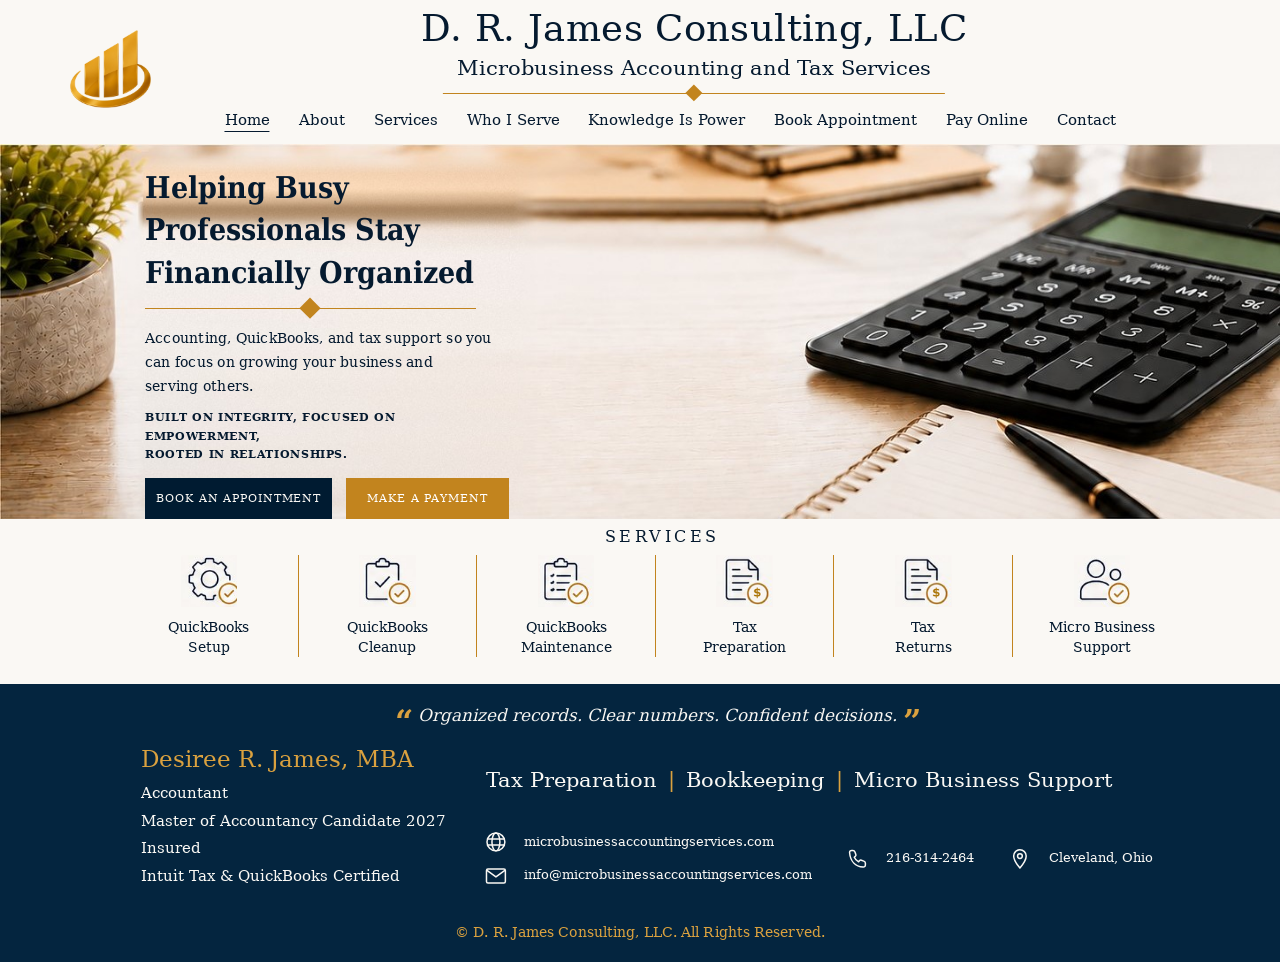
<file: index.html>
<!DOCTYPE html>
<html lang="en">
<head>
<meta charset="utf-8">
<meta name="viewport" content="width=device-width, initial-scale=1">
<title>D. R. James Consulting, LLC | Microbusiness Accounting &amp; Tax Services</title>
<meta name="description" content="Microbusiness accounting, tax, and QuickBooks support from D. R. James Consulting, LLC in Cleveland, Ohio. Built on integrity, focused on empowerment, rooted in relationships.">
<link rel="preload" href="assets/fonts/dejavu-serif-400.woff2" as="font" type="font/woff2" crossorigin>
<link rel="preload" href="assets/fonts/dejavu-serif-700.woff2" as="font" type="font/woff2" crossorigin>
<link rel="stylesheet" href="assets/css/style.css?v=10">
</head>
<body class="p-brand">

<a class="skip" href="#main">Skip to content</a>

<!-- ============ HEADER ============ -->
<header class="hdr">
  <div class="hdr__lockup">
    <img class="hdr__emblem" src="assets/img/emblem-act.png" alt="D. R. James Consulting emblem">
    <div class="hdr__titles">
      <h1 class="hdr__name">D. R. James Consulting, LLC</h1>
      <p class="hdr__sub">Microbusiness Accounting and Tax Services</p>
      <span class="rule rule--bot"><span class="gem"></span></span>
    </div>
  </div>

  <nav class="hdr__nav" aria-label="Primary">
    <button class="navtoggle" aria-expanded="false" aria-controls="navmenu" aria-label="Menu">
      <span></span><span></span><span></span>
    </button>
    <ul class="navmenu" id="navmenu">
      <li><a href="index.html" class="is-active" aria-current="page">Home</a></li>
      <li><a href="about.html">About</a></li>
      <li><a href="services.html">Services</a></li>
      <li><a href="who-i-serve.html">Who I Serve</a></li>
      <li><a href="knowledge-is-power.html">Knowledge Is Power</a></li>
      <li><a href="appointments.html">Book Appointment</a></li>
      <li><a href="pay.html">Pay Online</a></li>
      <li><a href="contact.html">Contact</a></li>
    </ul>
  </nav>
</header>

<!-- ============ HERO ============ -->
<main id="main">
<section class="hero">
  <div class="hero__panel">
    <h2 class="hero__title">Helping Busy<br>Professionals Stay<br>Financially Organized</h2>
    <span class="hero__rule"><span class="gem"></span></span>
    <p class="hero__lede">Accounting, QuickBooks, and tax support so you <br>can focus on growing your business and <br>serving others.</p>
    <p class="hero__tag">BUILT ON INTEGRITY, FOCUSED ON EMPOWERMENT, <br>ROOTED IN RELATIONSHIPS.</p>
    <div class="hero__btns">
      <a class="btn btn--navy" href="appointments.html">Book an Appointment</a>
      <a class="btn btn--gold" href="pay.html">Make a Payment</a>
    </div>
  </div>
</section>

<!-- ============ SERVICES STRIP ============ -->
<section class="svc">
  <h2 class="svc__h">Services</h2>
  <div class="svc__grid">
    <div class="svc__item">
      <img src="assets/img/ic-qbsetup.png" alt="" aria-hidden="true">
      <p>QuickBooks<br>Setup</p>
    </div>
    <div class="svc__item">
      <img src="assets/img/ic-qbclean.png" alt="" aria-hidden="true">
      <p>QuickBooks<br>Cleanup</p>
    </div>
    <div class="svc__item">
      <img src="assets/img/ic-qbmaint.png" alt="" aria-hidden="true">
      <p>QuickBooks<br>Maintenance</p>
    </div>
    <div class="svc__item">
      <img src="assets/img/ic-tax-dollar.png" alt="" aria-hidden="true">
      <p>Tax<br>Preparation</p>
    </div>
    <div class="svc__item">
      <img src="assets/img/ic-tax-dollar.png" alt="" aria-hidden="true">
      <p>Tax<br>Returns</p>
    </div>
    <div class="svc__item">
      <img src="assets/img/ic-smallbiz.png" alt="" aria-hidden="true">
      <p>Micro Business<br>Support</p>
    </div>
  </div>
</section>
</main>

<!-- ============ FOOTER ============ -->
<footer class="foot foot--home">
  <p class="foot__quote"><span class="foot__q">&ldquo;</span>Organized records. Clear numbers. Confident decisions.<span class="foot__q">&rdquo;</span></p>

  <div class="foot__in">
    <div class="foot__person">
      <p class="foot__name">Desiree R. James, MBA</p>
      <p class="foot__creds">Accountant<br>
        Master of Accountancy Candidate 2027<br>
        Insured<br>
        Intuit Tax &amp; QuickBooks Certified</p>
    </div>

    <div class="foot__right">
      <p class="foot__services"><span>Tax Preparation</span> <i>|</i> <span>Bookkeeping</span> <i>|</i> <span>Micro Business Support</span></p>

      <div class="foot__contact">
        <div class="foot__stack">
          <a class="foot__ci" href="https://microbusinessaccountingservices.com">
            <svg viewBox="0 0 24 24" aria-hidden="true"><circle cx="12" cy="12" r="9"/><ellipse cx="12" cy="12" rx="4" ry="9"/><path d="M3.5 9h17M3.5 15h17"/></svg>
            <span>microbusinessaccountingservices.com</span>
          </a>
          <a class="foot__ci" href="mailto:info@microbusinessaccountingservices.com">
            <svg viewBox="0 0 24 24" aria-hidden="true"><rect x="2.5" y="5" width="19" height="14" rx="1.5"/><path d="M3 6.5l9 6.5 9-6.5"/></svg>
            <span>info@microbusinessaccountingservices.com</span>
          </a>
        </div>

        <a class="foot__ci" href="tel:+12163142464">
          <svg viewBox="0 0 24 24" aria-hidden="true"><path d="M7 3.5c1 0 1.6.5 2 1.6l.9 2.4c.3.9.1 1.5-.6 2l-1 .8c.9 2 2.4 3.6 4.4 4.6l.8-1c.5-.7 1.1-.9 2-.6l2.4.9c1.1.4 1.6 1 1.6 2v1.9c0 1.3-.9 2.2-2.3 2.1C9.6 19.6 4.4 14.4 3.6 5.8 3.5 4.4 4.4 3.5 5.7 3.5z"/></svg>
          <span>216-314-2464</span>
        </a>

        <span class="foot__ci">
          <svg viewBox="0 0 24 24" aria-hidden="true"><path d="M12 2.8c3.5 0 6.3 2.8 6.3 6.3 0 4.6-6.3 12.1-6.3 12.1S5.7 13.7 5.7 9.1C5.7 5.6 8.5 2.8 12 2.8z"/><circle cx="12" cy="9.1" r="2.4"/></svg>
          <span>Cleveland, Ohio</span>
        </span>
      </div>
    </div>
  </div>

  <p class="foot__copy">&copy; D. R. James Consulting, LLC. All Rights Reserved.</p>
</footer>

<script>
  var t = document.querySelector('.navtoggle'), m = document.getElementById('navmenu');
  t.addEventListener('click', function () {
    var open = m.classList.toggle('is-open');
    t.setAttribute('aria-expanded', open);
  });
</script>
</body>
</html>
</file>
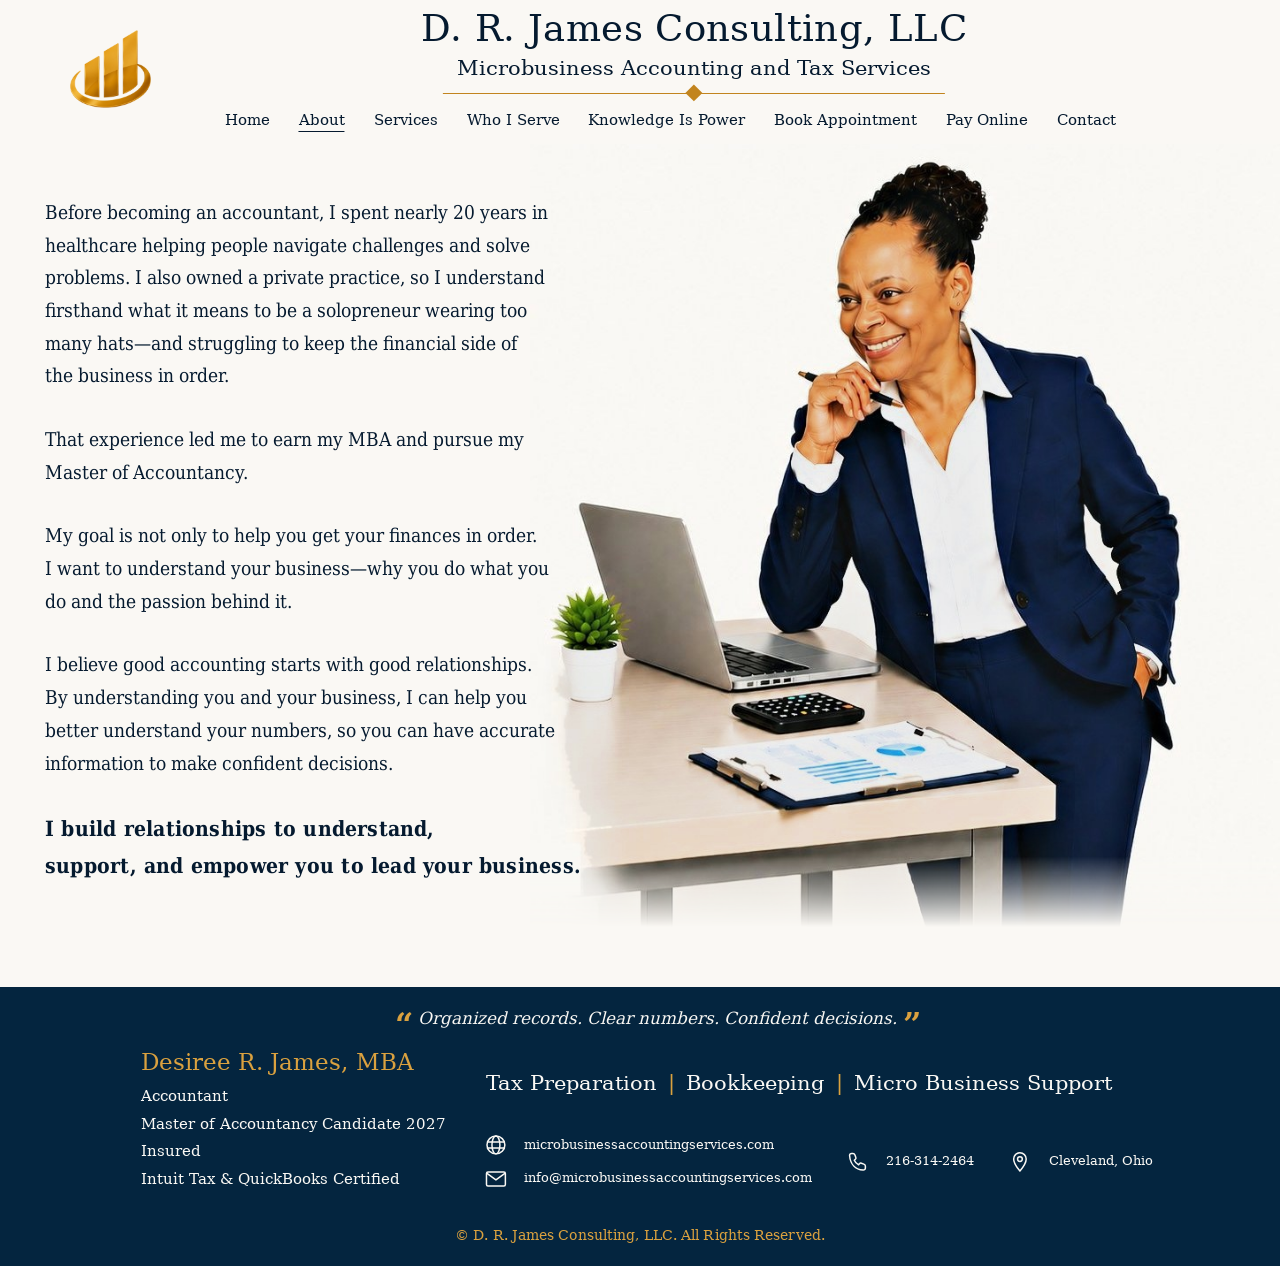
<file: about.html>
<!DOCTYPE html>
<html lang="en">
<head>
<meta charset="utf-8">
<meta name="viewport" content="width=device-width, initial-scale=1">
<title>About | D. R. James Consulting, LLC</title>
<meta name="description" content="Desiree R. James, MBA - nearly 20 years in healthcare, a private practice of her own, and an MBA. Accounting built on relationships, for microbusiness owners in Cleveland, Ohio.">
<link rel="preload" href="assets/fonts/dejavu-serif-400.woff2" as="font" type="font/woff2" crossorigin>
<link rel="preload" href="assets/fonts/dejavu-serif-700.woff2" as="font" type="font/woff2" crossorigin>
<link rel="stylesheet" href="assets/css/style.css?v=10">
</head>
<body class="p-brand p-about">

<a class="skip" href="#main">Skip to content</a>

<!-- ============ HEADER ============ -->
<header class="hdr">
  <div class="hdr__lockup">
    <img class="hdr__emblem" src="assets/img/emblem-act.png" alt="D. R. James Consulting emblem">
    <div class="hdr__titles">
      <h1 class="hdr__name">D. R. James Consulting, LLC</h1>
      <p class="hdr__sub">Microbusiness Accounting and Tax Services</p>
      <span class="rule rule--bot"><span class="gem"></span></span>
    </div>
  </div>

  <nav class="hdr__nav" aria-label="Primary">
    <button class="navtoggle" aria-expanded="false" aria-controls="navmenu" aria-label="Menu">
      <span></span><span></span><span></span>
    </button>
    <ul class="navmenu" id="navmenu">
      <li><a href="index.html">Home</a></li>
      <li><a href="about.html" class="is-active" aria-current="page">About</a></li>
      <li><a href="services.html">Services</a></li>
      <li><a href="who-i-serve.html">Who I Serve</a></li>
      <li><a href="knowledge-is-power.html">Knowledge Is Power</a></li>
      <li><a href="appointments.html">Book Appointment</a></li>
      <li><a href="pay.html">Pay Online</a></li>
      <li><a href="contact.html">Contact</a></li>
    </ul>
  </nav>
</header>

<!-- ============ ABOUT ============ -->
<main id="main">
<section class="about">
  <div class="about__in">

    <div class="about__text">
      <h2 class="about__sr">About Desiree R. James</h2>

      <p>Before becoming an accountant, I spent nearly 20 years in <br>healthcare helping people navigate challenges and solve <br>problems. I also owned a private practice, so I understand <br>firsthand what it means to be a solopreneur wearing too <br>many <span class="nb">hats&mdash;and</span> struggling to keep the financial side of <br>the business in order.</p>

      <p>That experience led me to earn my MBA and pursue my <br>Master of Accountancy.</p>

      <p>My goal is not only to help you get your finances in order. <br>I want to understand your <span class="nb">business&mdash;why</span> you do what you <br>do and the passion behind it.</p>

      <p>I believe good accounting starts with good relationships. <br>By understanding you and your business, I can help you <br>better understand your numbers, so you can have accurate <br>information to make confident decisions.</p>

      <p class="about__stmt">I build relationships to understand, <br>support, and empower you to lead your business.</p>
    </div>

    <picture class="about__photo">
      <source media="(max-width: 1099.98px)" srcset="assets/img/about-desiree-mobile-2.jpg">
      <img src="assets/img/about-desiree-2.jpg" width="848" height="896"
           alt="Desiree R. James at her desk with a laptop and financial reports">
    </picture>

  </div>
</section>
</main>

<!-- ============ FOOTER ============ -->
<footer class="foot foot--home">
  <p class="foot__quote"><span class="foot__q">&ldquo;</span>Organized records. Clear numbers. Confident decisions.<span class="foot__q">&rdquo;</span></p>

  <div class="foot__in">
    <div class="foot__person">
      <p class="foot__name">Desiree R. James, MBA</p>
      <p class="foot__creds">Accountant<br>
        Master of Accountancy Candidate 2027<br>
        Insured<br>
        Intuit Tax &amp; QuickBooks Certified</p>
    </div>

    <div class="foot__right">
      <p class="foot__services"><span>Tax Preparation</span> <i>|</i> <span>Bookkeeping</span> <i>|</i> <span>Micro Business Support</span></p>

      <div class="foot__contact">
        <div class="foot__stack">
          <a class="foot__ci" href="https://microbusinessaccountingservices.com">
            <svg viewBox="0 0 24 24" aria-hidden="true"><circle cx="12" cy="12" r="9"/><ellipse cx="12" cy="12" rx="4" ry="9"/><path d="M3.5 9h17M3.5 15h17"/></svg>
            <span>microbusinessaccountingservices.com</span>
          </a>
          <a class="foot__ci" href="mailto:info@microbusinessaccountingservices.com">
            <svg viewBox="0 0 24 24" aria-hidden="true"><rect x="2.5" y="5" width="19" height="14" rx="1.5"/><path d="M3 6.5l9 6.5 9-6.5"/></svg>
            <span>info@microbusinessaccountingservices.com</span>
          </a>
        </div>

        <a class="foot__ci" href="tel:+12163142464">
          <svg viewBox="0 0 24 24" aria-hidden="true"><path d="M7 3.5c1 0 1.6.5 2 1.6l.9 2.4c.3.9.1 1.5-.6 2l-1 .8c.9 2 2.4 3.6 4.4 4.6l.8-1c.5-.7 1.1-.9 2-.6l2.4.9c1.1.4 1.6 1 1.6 2v1.9c0 1.3-.9 2.2-2.3 2.1C9.6 19.6 4.4 14.4 3.6 5.8 3.5 4.4 4.4 3.5 5.7 3.5z"/></svg>
          <span>216-314-2464</span>
        </a>

        <span class="foot__ci">
          <svg viewBox="0 0 24 24" aria-hidden="true"><path d="M12 2.8c3.5 0 6.3 2.8 6.3 6.3 0 4.6-6.3 12.1-6.3 12.1S5.7 13.7 5.7 9.1C5.7 5.6 8.5 2.8 12 2.8z"/><circle cx="12" cy="9.1" r="2.4"/></svg>
          <span>Cleveland, Ohio</span>
        </span>
      </div>
    </div>
  </div>

  <p class="foot__copy">&copy; D. R. James Consulting, LLC. All Rights Reserved.</p>
</footer>

<script>
  var t = document.querySelector('.navtoggle'), m = document.getElementById('navmenu');
  t.addEventListener('click', function () {
    var open = m.classList.toggle('is-open');
    t.setAttribute('aria-expanded', open);
  });
</script>
</body>
</html>
</file>
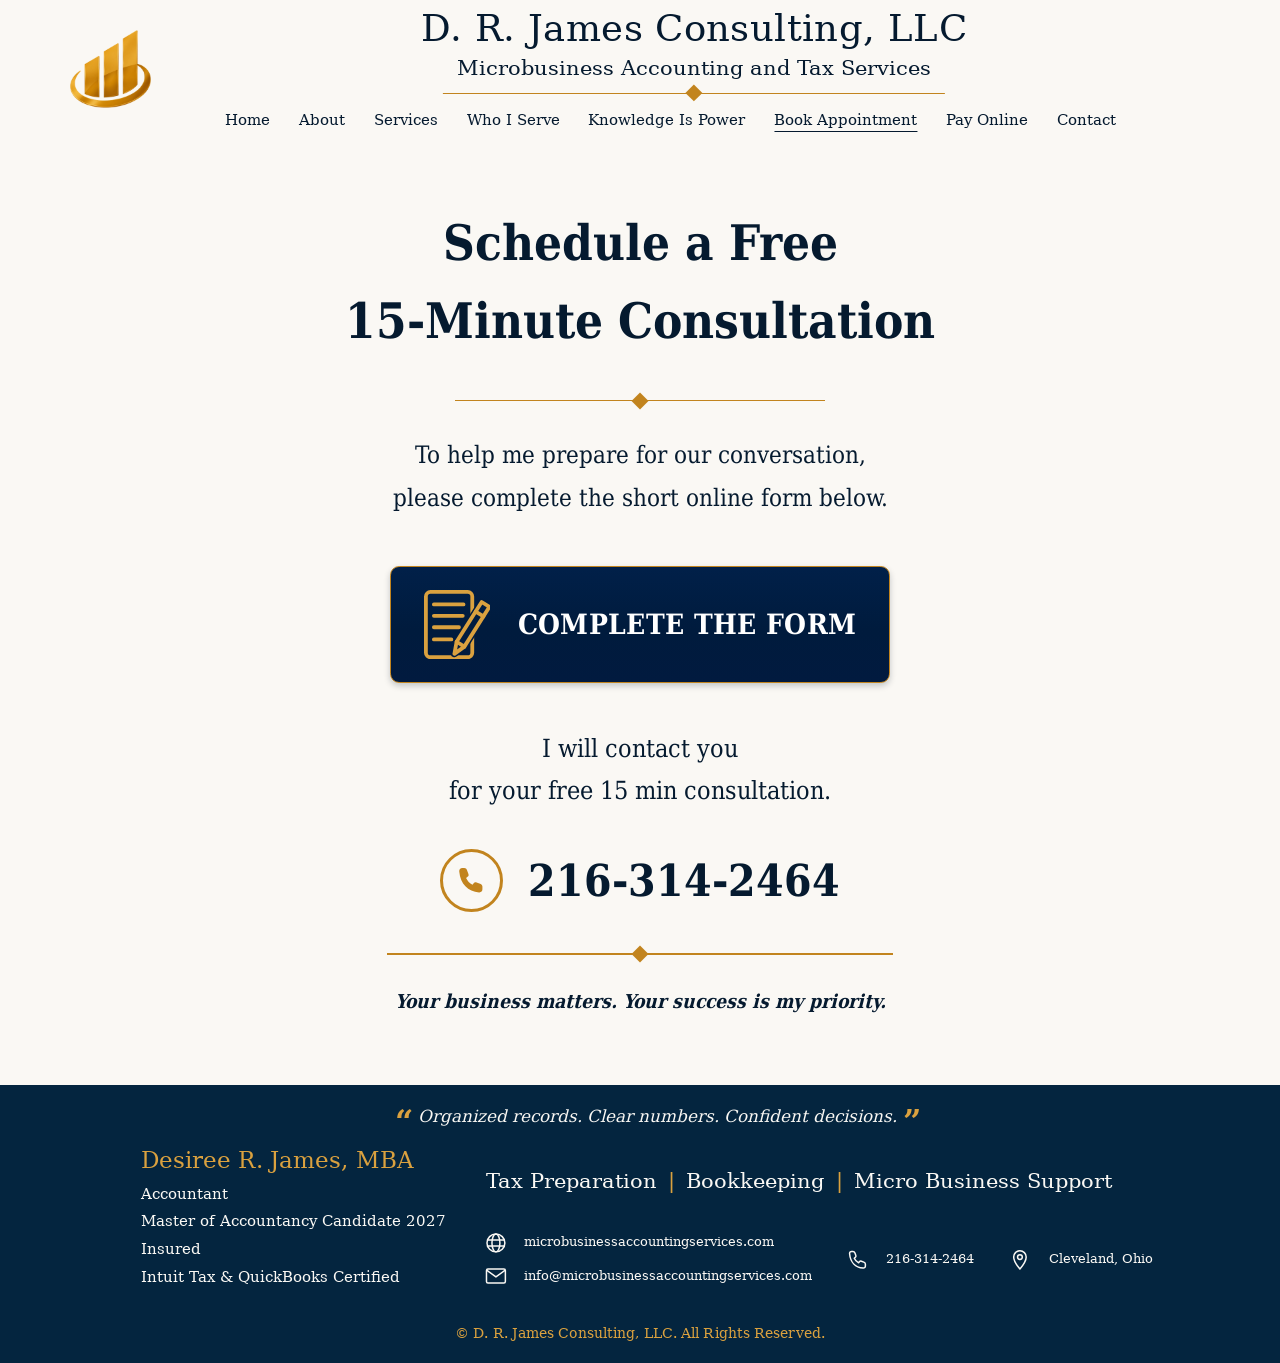
<file: appointments.html>
<!DOCTYPE html>
<html lang="en">
<head>
<meta charset="utf-8">
<meta name="viewport" content="width=device-width, initial-scale=1">
<title>Book an Appointment | D. R. James Consulting, LLC</title>
<meta name="description" content="Schedule a free 15-minute consultation with Desiree R. James, MBA. Complete the short online form and I will contact you. Cleveland, Ohio.">
<link rel="preload" href="assets/fonts/dejavu-serif-400.woff2" as="font" type="font/woff2" crossorigin>
<link rel="preload" href="assets/fonts/dejavu-serif-700.woff2" as="font" type="font/woff2" crossorigin>
<link rel="stylesheet" href="assets/css/style.css?v=10">
</head>
<body class="p-brand p-appt">

<a class="skip" href="#main">Skip to content</a>

<!-- ============ HEADER ============ -->
<header class="hdr">
  <div class="hdr__lockup">
    <img class="hdr__emblem" src="assets/img/emblem-act.png" alt="D. R. James Consulting emblem">
    <div class="hdr__titles">
      <h1 class="hdr__name">D. R. James Consulting, LLC</h1>
      <p class="hdr__sub">Microbusiness Accounting and Tax Services</p>
      <span class="rule rule--bot"><span class="gem"></span></span>
    </div>
  </div>

  <nav class="hdr__nav" aria-label="Primary">
    <button class="navtoggle" aria-expanded="false" aria-controls="navmenu" aria-label="Menu">
      <span></span><span></span><span></span>
    </button>
    <ul class="navmenu" id="navmenu">
      <li><a href="index.html">Home</a></li>
      <li><a href="about.html">About</a></li>
      <li><a href="services.html">Services</a></li>
      <li><a href="who-i-serve.html">Who I Serve</a></li>
      <li><a href="knowledge-is-power.html">Knowledge Is Power</a></li>
      <li><a href="appointments.html" class="is-active" aria-current="page">Book Appointment</a></li>
      <li><a href="pay.html">Pay Online</a></li>
      <li><a href="contact.html">Contact</a></li>
    </ul>
  </nav>
</header>

<!-- ============ APPOINTMENTS ============ -->
<main id="main">
<section class="appt">
  <div class="appt__in">

    <h2 class="appt__title">Schedule a Free <br>15-Minute Consultation</h2>

    <span class="appt__rule"><span class="gem"></span></span>

    <p class="appt__lede">To help me prepare for our conversation, <br>please complete the short online form below.</p>

    <a class="appt__cta" href="book.html">
      <svg viewBox="0 0 87 91" aria-hidden="true">
        <rect x="2.5" y="2.5" width="61" height="86" rx="6"/>
        <path d="M13 19h39M13 34h38M13 49h33M13 65h23"/>
        <path class="cut" d="M40 84 53.1 74.5 86.1 22.2 75.9 15.8 42.9 68.1Z"/>
        <path d="M40 84 53.1 74.5 86.1 22.2 75.9 15.8 42.9 68.1Z"/>
        <path d="M42.9 68.1 53.1 74.5M68 28.4 78.2 34.8"/>
      </svg>
      <span>Complete the Form</span>
    </a>

    <p class="appt__note">I will contact you <br>for your free 15 min consultation.</p>

    <p class="appt__phone">
      <a href="tel:+12163142464">
        <span class="appt__ring">
          <svg viewBox="0 0 24 24" aria-hidden="true"><path d="M7 3.5c1 0 1.6.5 2 1.6l.9 2.4c.3.9.1 1.5-.6 2l-1 .8c.9 2 2.4 3.6 4.4 4.6l.8-1c.5-.7 1.1-.9 2-.6l2.4.9c1.1.4 1.6 1 1.6 2v1.9c0 1.3-.9 2.2-2.3 2.1C9.6 19.6 4.4 14.4 3.6 5.8 3.5 4.4 4.4 3.5 5.7 3.5z"/></svg>
        </span>
        <span class="appt__num">216-314-2464</span>
      </a>
    </p>

    <span class="appt__rule appt__rule--wide"><span class="gem"></span></span>

    <p class="appt__tag">Your business matters. Your success is my priority.</p>

  </div>
</section>
</main>

<!-- ============ FOOTER ============ -->
<footer class="foot foot--home">
  <p class="foot__quote"><span class="foot__q">&ldquo;</span>Organized records. Clear numbers. Confident decisions.<span class="foot__q">&rdquo;</span></p>

  <div class="foot__in">
    <div class="foot__person">
      <p class="foot__name">Desiree R. James, MBA</p>
      <p class="foot__creds">Accountant<br>
        Master of Accountancy Candidate 2027<br>
        Insured<br>
        Intuit Tax &amp; QuickBooks Certified</p>
    </div>

    <div class="foot__right">
      <p class="foot__services"><span>Tax Preparation</span> <i>|</i> <span>Bookkeeping</span> <i>|</i> <span>Micro Business Support</span></p>

      <div class="foot__contact">
        <div class="foot__stack">
          <a class="foot__ci" href="https://microbusinessaccountingservices.com">
            <svg viewBox="0 0 24 24" aria-hidden="true"><circle cx="12" cy="12" r="9"/><ellipse cx="12" cy="12" rx="4" ry="9"/><path d="M3.5 9h17M3.5 15h17"/></svg>
            <span>microbusinessaccountingservices.com</span>
          </a>
          <a class="foot__ci" href="mailto:info@microbusinessaccountingservices.com">
            <svg viewBox="0 0 24 24" aria-hidden="true"><rect x="2.5" y="5" width="19" height="14" rx="1.5"/><path d="M3 6.5l9 6.5 9-6.5"/></svg>
            <span>info@microbusinessaccountingservices.com</span>
          </a>
        </div>

        <a class="foot__ci" href="tel:+12163142464">
          <svg viewBox="0 0 24 24" aria-hidden="true"><path d="M7 3.5c1 0 1.6.5 2 1.6l.9 2.4c.3.9.1 1.5-.6 2l-1 .8c.9 2 2.4 3.6 4.4 4.6l.8-1c.5-.7 1.1-.9 2-.6l2.4.9c1.1.4 1.6 1 1.6 2v1.9c0 1.3-.9 2.2-2.3 2.1C9.6 19.6 4.4 14.4 3.6 5.8 3.5 4.4 4.4 3.5 5.7 3.5z"/></svg>
          <span>216-314-2464</span>
        </a>

        <span class="foot__ci">
          <svg viewBox="0 0 24 24" aria-hidden="true"><path d="M12 2.8c3.5 0 6.3 2.8 6.3 6.3 0 4.6-6.3 12.1-6.3 12.1S5.7 13.7 5.7 9.1C5.7 5.6 8.5 2.8 12 2.8z"/><circle cx="12" cy="9.1" r="2.4"/></svg>
          <span>Cleveland, Ohio</span>
        </span>
      </div>
    </div>
  </div>

  <p class="foot__copy">&copy; D. R. James Consulting, LLC. All Rights Reserved.</p>
</footer>

<script>
  var t = document.querySelector('.navtoggle'), m = document.getElementById('navmenu');
  t.addEventListener('click', function () {
    var open = m.classList.toggle('is-open');
    t.setAttribute('aria-expanded', open);
  });
</script>
</body>
</html>
</file>
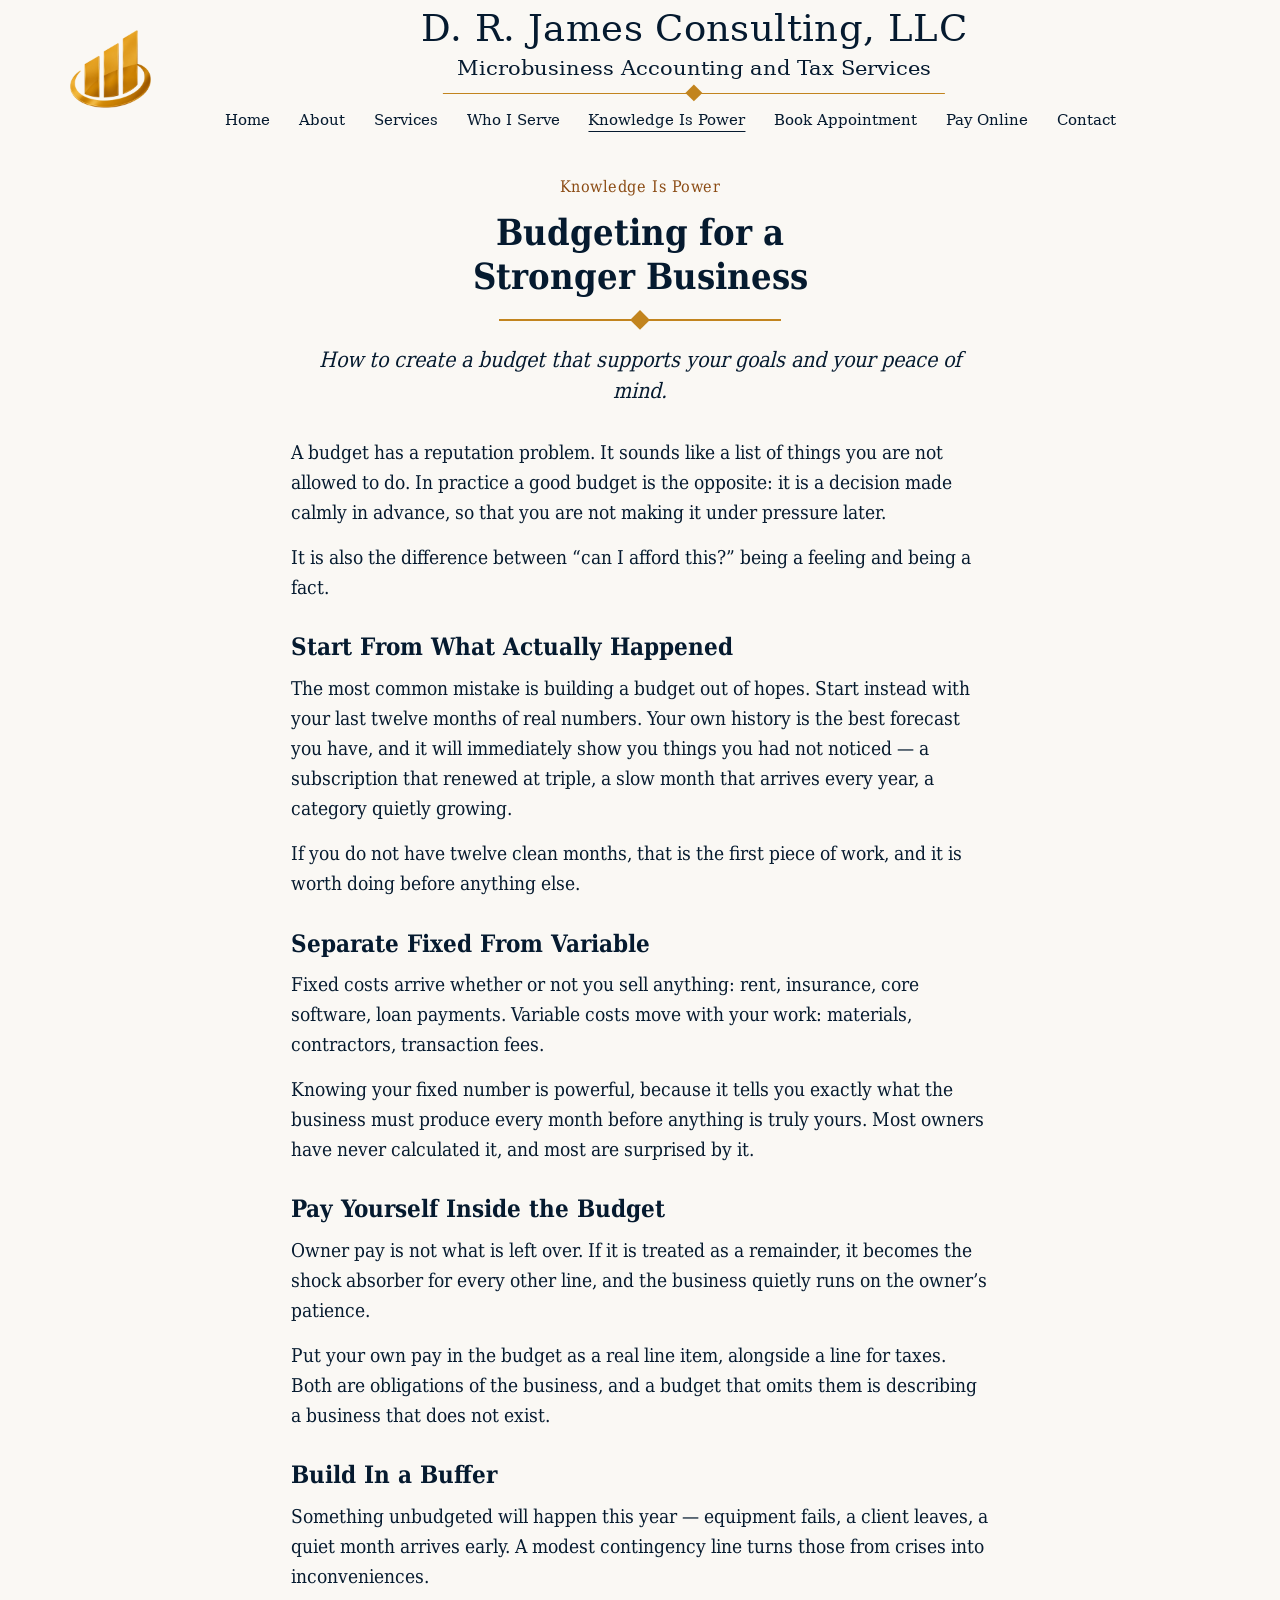
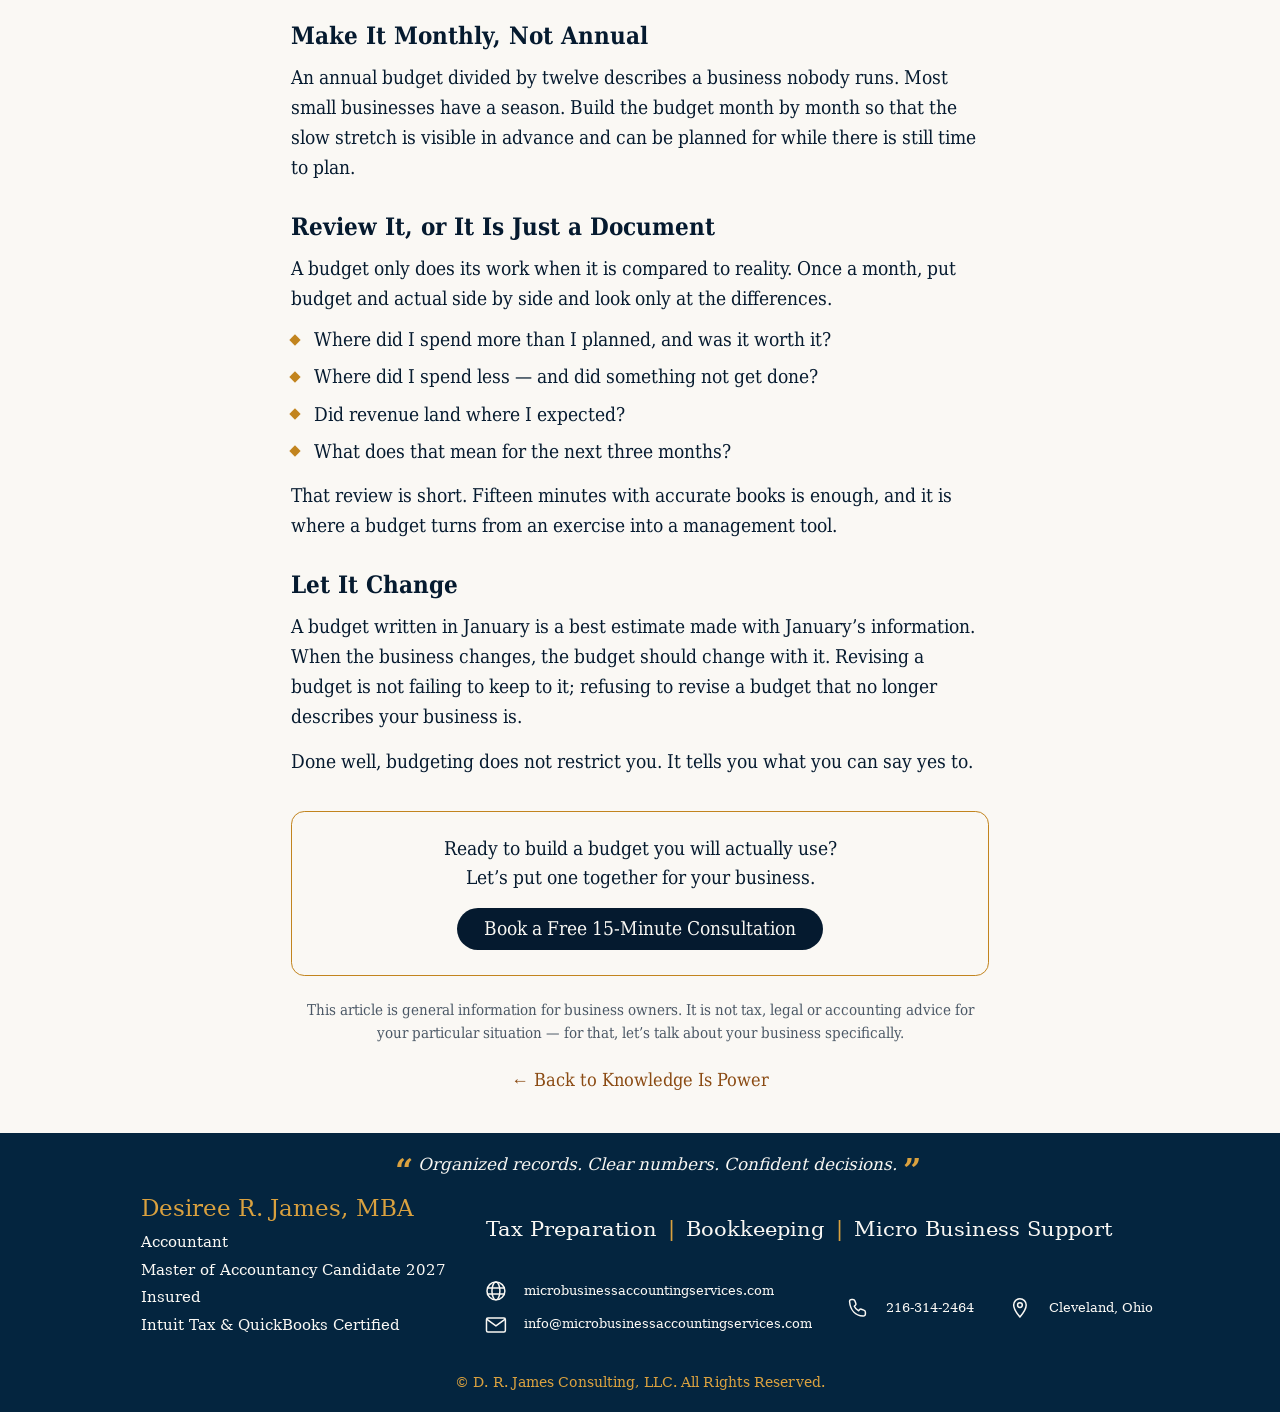
<file: article-budgeting.html>
<!DOCTYPE html>
<html lang="en">
<head>
<meta charset="utf-8">
<meta name="viewport" content="width=device-width, initial-scale=1">
<title>Budgeting for a Stronger Business | D. R. James Consulting, LLC</title>
<meta name="description" content="How to build a business budget that reflects reality, supports your goals and gives you peace of mind.">
<link rel="preload" href="assets/fonts/dejavu-serif-400.woff2" as="font" type="font/woff2" crossorigin>
<link rel="preload" href="assets/fonts/dejavu-serif-700.woff2" as="font" type="font/woff2" crossorigin>
<link rel="stylesheet" href="assets/css/style.css?v=10">
</head>
<body class="p-brand p-article">

<a class="skip" href="#main">Skip to content</a>

<!-- ============ HEADER ============ -->
<header class="hdr">
  <div class="hdr__lockup">
    <img class="hdr__emblem" src="assets/img/emblem-act.png" alt="D. R. James Consulting emblem">
    <div class="hdr__titles">
      <h1 class="hdr__name">D. R. James Consulting, LLC</h1>
      <p class="hdr__sub">Microbusiness Accounting and Tax Services</p>
      <span class="rule rule--bot"><span class="gem"></span></span>
    </div>
  </div>

  <nav class="hdr__nav" aria-label="Primary">
    <button class="navtoggle" aria-expanded="false" aria-controls="navmenu" aria-label="Menu">
      <span></span><span></span><span></span>
    </button>
    <ul class="navmenu" id="navmenu">
      <li><a href="index.html">Home</a></li>
      <li><a href="about.html">About</a></li>
      <li><a href="services.html">Services</a></li>
      <li><a href="who-i-serve.html">Who I Serve</a></li>
      <li><a href="knowledge-is-power.html" class="is-active" aria-current="page">Knowledge Is Power</a></li>
      <li><a href="appointments.html">Book Appointment</a></li>
      <li><a href="pay.html">Pay Online</a></li>
      <li><a href="contact.html">Contact</a></li>
    </ul>
  </nav>
</header>

<!-- ============ ARTICLE ============ -->
<main id="main">
<article class="art">
  <div class="art__in">

    <p class="art__up"><a href="knowledge-is-power.html">Knowledge Is Power</a></p>

    <h2 class="art__title">Budgeting for a <br>Stronger Business</h2>

    <span class="rule rule--art"><span class="gem"></span></span>

    <p class="art__lede">How to create a budget that supports your goals and your peace of mind.</p>

    <div class="art__body">
      <p>A budget has a reputation problem. It sounds like a list of things you are not allowed to do. In practice a good budget is the opposite: it is a decision made calmly in advance, so that you are not making it under pressure later.</p>

      <p>It is also the difference between &ldquo;can I afford this?&rdquo; being a feeling and being a fact.</p>

      <h3>Start From What Actually Happened</h3>
      <p>The most common mistake is building a budget out of hopes. Start instead with your last twelve months of real numbers. Your own history is the best forecast you have, and it will immediately show you things you had not noticed &mdash; a subscription that renewed at triple, a slow month that arrives every year, a category quietly growing.</p>
      <p>If you do not have twelve clean months, that is the first piece of work, and it is worth doing before anything else.</p>

      <h3>Separate Fixed From Variable</h3>
      <p>Fixed costs arrive whether or not you sell anything: rent, insurance, core software, loan payments. Variable costs move with your work: materials, contractors, transaction fees.</p>
      <p>Knowing your fixed number is powerful, because it tells you exactly what the business must produce every month before anything is truly yours. Most owners have never calculated it, and most are surprised by it.</p>

      <h3>Pay Yourself Inside the Budget</h3>
      <p>Owner pay is not what is left over. If it is treated as a remainder, it becomes the shock absorber for every other line, and the business quietly runs on the owner&rsquo;s patience.</p>
      <p>Put your own pay in the budget as a real line item, alongside a line for taxes. Both are obligations of the business, and a budget that omits them is describing a business that does not exist.</p>

      <h3>Build In a Buffer</h3>
      <p>Something unbudgeted will happen this year &mdash; equipment fails, a client leaves, a quiet month arrives early. A modest contingency line turns those from crises into inconveniences.</p>

      <h3>Make It Monthly, Not Annual</h3>
      <p>An annual budget divided by twelve describes a business nobody runs. Most small businesses have a season. Build the budget month by month so that the slow stretch is visible in advance and can be planned for while there is still time to plan.</p>

      <h3>Review It, or It Is Just a Document</h3>
      <p>A budget only does its work when it is compared to reality. Once a month, put budget and actual side by side and look only at the differences.</p>
      <ul>
        <li>Where did I spend more than I planned, and was it worth it?</li>
        <li>Where did I spend less &mdash; and did something not get done?</li>
        <li>Did revenue land where I expected?</li>
        <li>What does that mean for the next three months?</li>
      </ul>
      <p>That review is short. Fifteen minutes with accurate books is enough, and it is where a budget turns from an exercise into a management tool.</p>

      <h3>Let It Change</h3>
      <p>A budget written in January is a best estimate made with January&rsquo;s information. When the business changes, the budget should change with it. Revising a budget is not failing to keep to it; refusing to revise a budget that no longer describes your business is.</p>

      <p>Done well, budgeting does not restrict you. It tells you what you can say yes to.</p>
    </div>

    <div class="art__cta">
      <p>Ready to build a budget you will actually use? <br>Let&rsquo;s put one together for your business.</p>
      <a class="art__btn" href="appointments.html">Book a Free 15-Minute Consultation</a>
    </div>

    <p class="art__note">This article is general information for business owners. It is not tax, legal or accounting advice for your particular situation &mdash; for that, let&rsquo;s talk about your business specifically.</p>

    <p class="art__back"><a href="knowledge-is-power.html">&larr; Back to Knowledge Is Power</a></p>

  </div>
</article>
</main>

<!-- ============ FOOTER ============ -->
<footer class="foot foot--home">
  <p class="foot__quote"><span class="foot__q">&ldquo;</span>Organized records. Clear numbers. Confident decisions.<span class="foot__q">&rdquo;</span></p>

  <div class="foot__in">
    <div class="foot__person">
      <p class="foot__name">Desiree R. James, MBA</p>
      <p class="foot__creds">Accountant<br>
        Master of Accountancy Candidate 2027<br>
        Insured<br>
        Intuit Tax &amp; QuickBooks Certified</p>
    </div>

    <div class="foot__right">
      <p class="foot__services"><span>Tax Preparation</span> <i>|</i> <span>Bookkeeping</span> <i>|</i> <span>Micro Business Support</span></p>

      <div class="foot__contact">
        <div class="foot__stack">
          <a class="foot__ci" href="https://microbusinessaccountingservices.com">
            <svg viewBox="0 0 24 24" aria-hidden="true"><circle cx="12" cy="12" r="9"/><ellipse cx="12" cy="12" rx="4" ry="9"/><path d="M3.5 9h17M3.5 15h17"/></svg>
            <span>microbusinessaccountingservices.com</span>
          </a>
          <a class="foot__ci" href="mailto:info@microbusinessaccountingservices.com">
            <svg viewBox="0 0 24 24" aria-hidden="true"><rect x="2.5" y="5" width="19" height="14" rx="1.5"/><path d="M3 6.5l9 6.5 9-6.5"/></svg>
            <span>info@microbusinessaccountingservices.com</span>
          </a>
        </div>

        <a class="foot__ci" href="tel:+12163142464">
          <svg viewBox="0 0 24 24" aria-hidden="true"><path d="M7 3.5c1 0 1.6.5 2 1.6l.9 2.4c.3.9.1 1.5-.6 2l-1 .8c.9 2 2.4 3.6 4.4 4.6l.8-1c.5-.7 1.1-.9 2-.6l2.4.9c1.1.4 1.6 1 1.6 2v1.9c0 1.3-.9 2.2-2.3 2.1C9.6 19.6 4.4 14.4 3.6 5.8 3.5 4.4 4.4 3.5 5.7 3.5z"/></svg>
          <span>216-314-2464</span>
        </a>

        <span class="foot__ci">
          <svg viewBox="0 0 24 24" aria-hidden="true"><path d="M12 2.8c3.5 0 6.3 2.8 6.3 6.3 0 4.6-6.3 12.1-6.3 12.1S5.7 13.7 5.7 9.1C5.7 5.6 8.5 2.8 12 2.8z"/><circle cx="12" cy="9.1" r="2.4"/></svg>
          <span>Cleveland, Ohio</span>
        </span>
      </div>
    </div>
  </div>

  <p class="foot__copy">&copy; D. R. James Consulting, LLC. All Rights Reserved.</p>
</footer>

<script>
  var t = document.querySelector('.navtoggle'), m = document.getElementById('navmenu');
  t.addEventListener('click', function () {
    var open = m.classList.toggle('is-open');
    t.setAttribute('aria-expanded', open);
  });
</script>
</body>
</html>
</file>
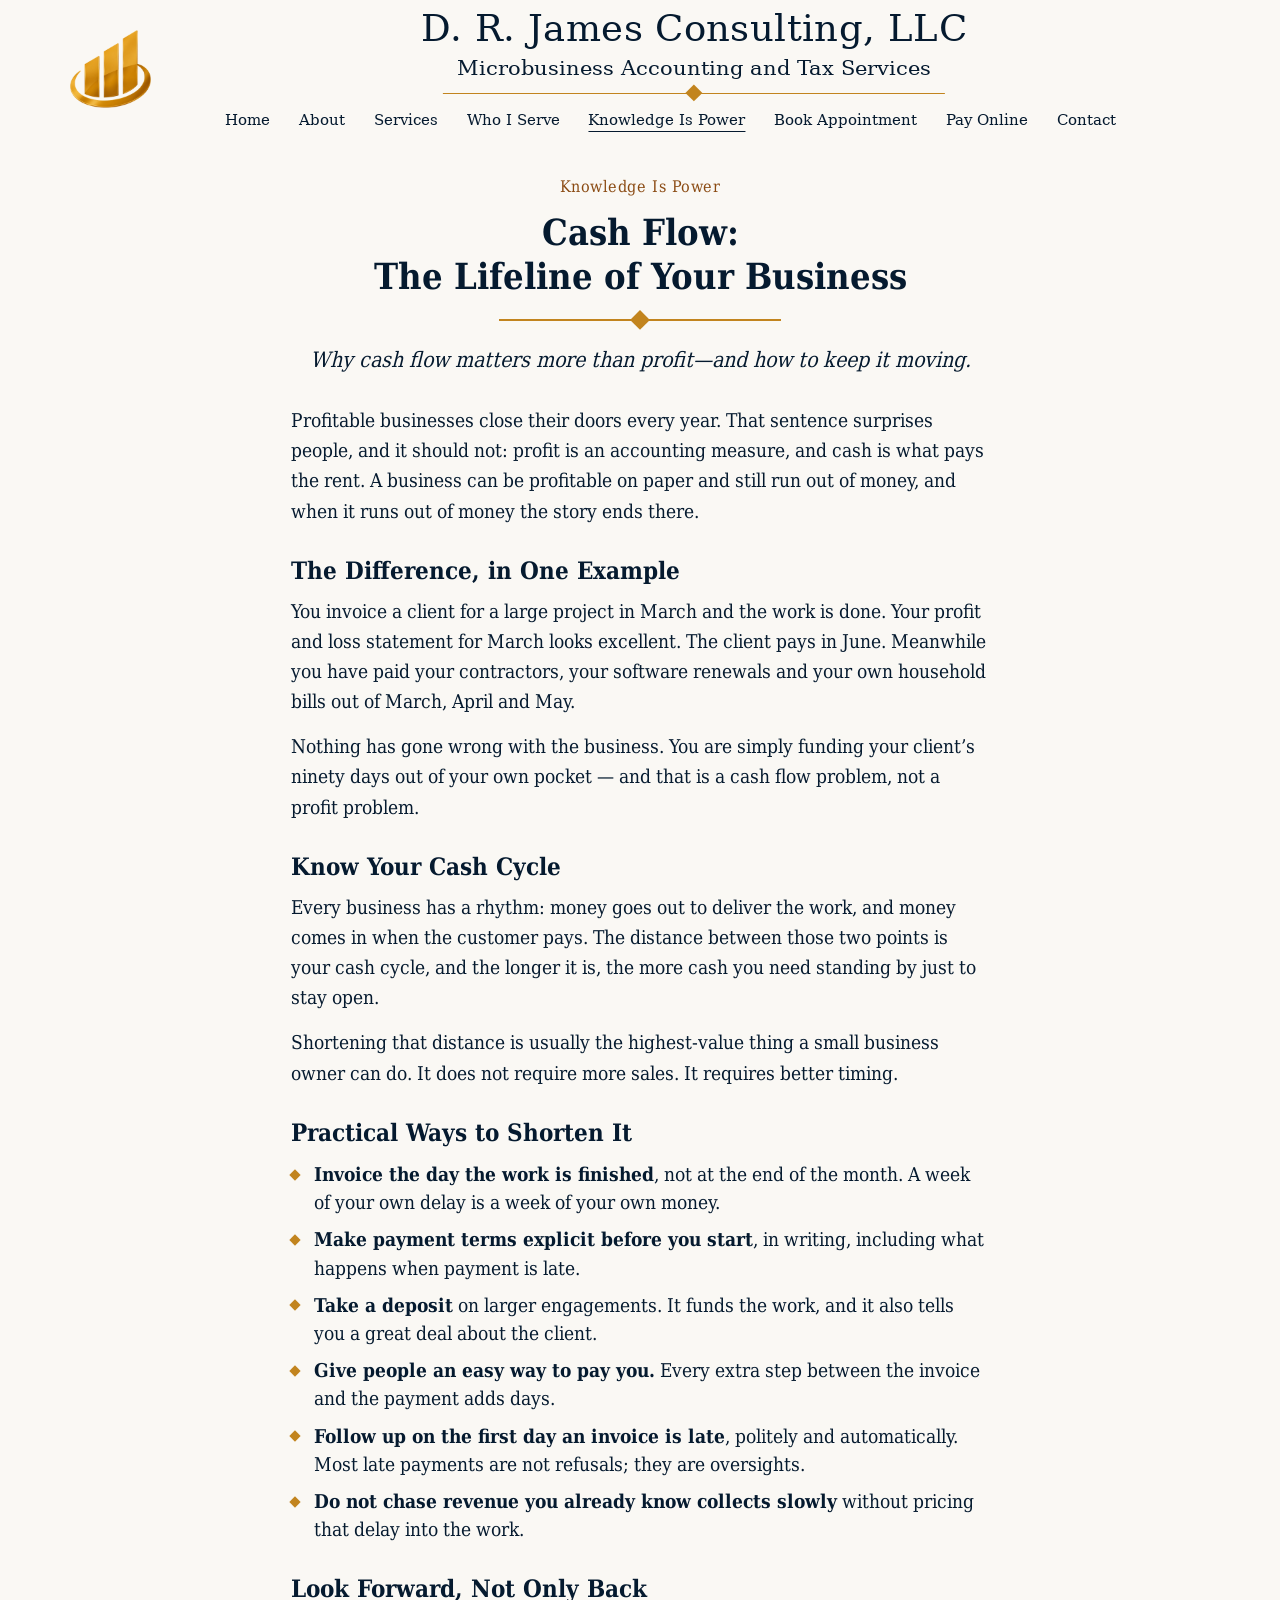
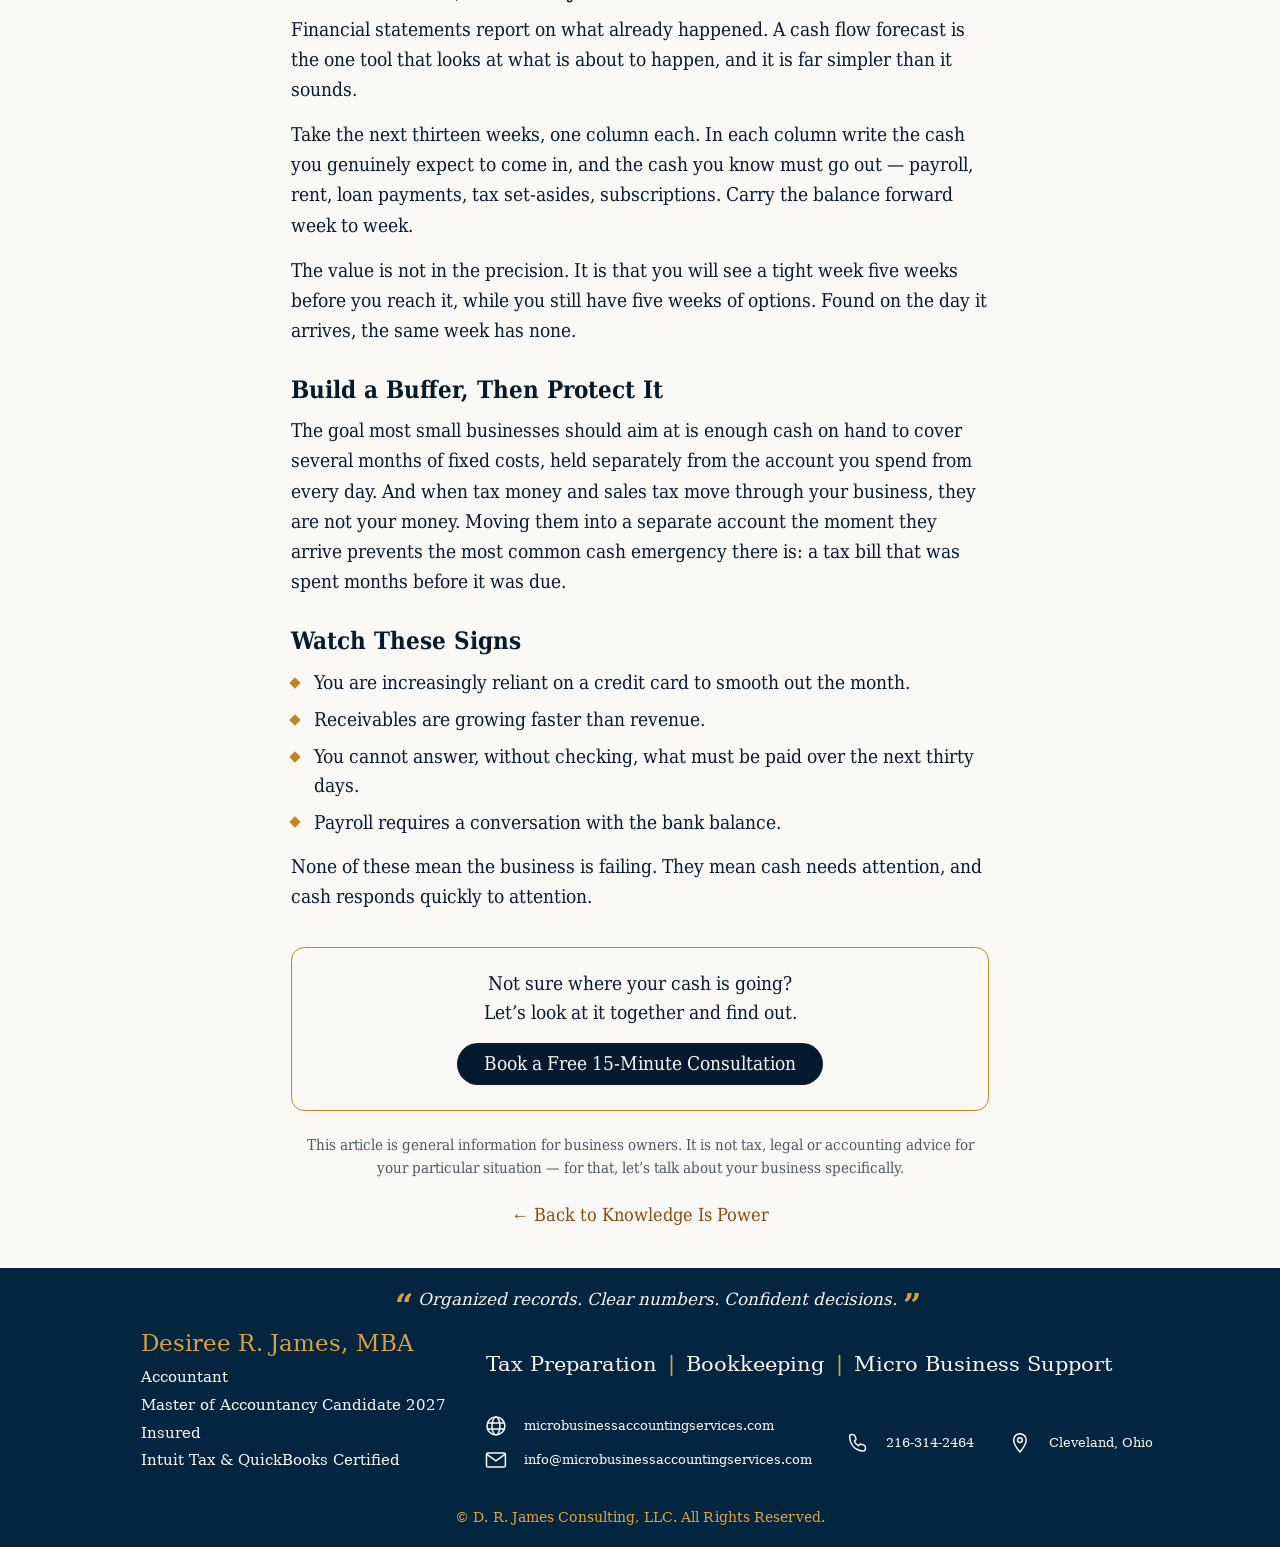
<file: article-cash-flow.html>
<!DOCTYPE html>
<html lang="en">
<head>
<meta charset="utf-8">
<meta name="viewport" content="width=device-width, initial-scale=1">
<title>Cash Flow: The Lifeline of Your Business | D. R. James Consulting, LLC</title>
<meta name="description" content="Why cash flow matters more than profit for a small business, and practical ways to keep money moving through your business.">
<link rel="preload" href="assets/fonts/dejavu-serif-400.woff2" as="font" type="font/woff2" crossorigin>
<link rel="preload" href="assets/fonts/dejavu-serif-700.woff2" as="font" type="font/woff2" crossorigin>
<link rel="stylesheet" href="assets/css/style.css?v=10">
</head>
<body class="p-brand p-article">

<a class="skip" href="#main">Skip to content</a>

<!-- ============ HEADER ============ -->
<header class="hdr">
  <div class="hdr__lockup">
    <img class="hdr__emblem" src="assets/img/emblem-act.png" alt="D. R. James Consulting emblem">
    <div class="hdr__titles">
      <h1 class="hdr__name">D. R. James Consulting, LLC</h1>
      <p class="hdr__sub">Microbusiness Accounting and Tax Services</p>
      <span class="rule rule--bot"><span class="gem"></span></span>
    </div>
  </div>

  <nav class="hdr__nav" aria-label="Primary">
    <button class="navtoggle" aria-expanded="false" aria-controls="navmenu" aria-label="Menu">
      <span></span><span></span><span></span>
    </button>
    <ul class="navmenu" id="navmenu">
      <li><a href="index.html">Home</a></li>
      <li><a href="about.html">About</a></li>
      <li><a href="services.html">Services</a></li>
      <li><a href="who-i-serve.html">Who I Serve</a></li>
      <li><a href="knowledge-is-power.html" class="is-active" aria-current="page">Knowledge Is Power</a></li>
      <li><a href="appointments.html">Book Appointment</a></li>
      <li><a href="pay.html">Pay Online</a></li>
      <li><a href="contact.html">Contact</a></li>
    </ul>
  </nav>
</header>

<!-- ============ ARTICLE ============ -->
<main id="main">
<article class="art">
  <div class="art__in">

    <p class="art__up"><a href="knowledge-is-power.html">Knowledge Is Power</a></p>

    <h2 class="art__title">Cash Flow: <br>The Lifeline of Your Business</h2>

    <span class="rule rule--art"><span class="gem"></span></span>

    <p class="art__lede">Why cash flow matters more than profit&mdash;and how to keep it moving.</p>

    <div class="art__body">
      <p>Profitable businesses close their doors every year. That sentence surprises people, and it should not: profit is an accounting measure, and cash is what pays the rent. A business can be profitable on paper and still run out of money, and when it runs out of money the story ends there.</p>

      <h3>The Difference, in One Example</h3>
      <p>You invoice a client for a large project in March and the work is done. Your profit and loss statement for March looks excellent. The client pays in June. Meanwhile you have paid your contractors, your software renewals and your own household bills out of March, April and May.</p>
      <p>Nothing has gone wrong with the business. You are simply funding your client&rsquo;s ninety days out of your own pocket &mdash; and that is a cash flow problem, not a profit problem.</p>

      <h3>Know Your Cash Cycle</h3>
      <p>Every business has a rhythm: money goes out to deliver the work, and money comes in when the customer pays. The distance between those two points is your cash cycle, and the longer it is, the more cash you need standing by just to stay open.</p>
      <p>Shortening that distance is usually the highest-value thing a small business owner can do. It does not require more sales. It requires better timing.</p>

      <h3>Practical Ways to Shorten It</h3>
      <ul>
        <li><strong>Invoice the day the work is finished</strong>, not at the end of the month. A week of your own delay is a week of your own money.</li>
        <li><strong>Make payment terms explicit before you start</strong>, in writing, including what happens when payment is late.</li>
        <li><strong>Take a deposit</strong> on larger engagements. It funds the work, and it also tells you a great deal about the client.</li>
        <li><strong>Give people an easy way to pay you.</strong> Every extra step between the invoice and the payment adds days.</li>
        <li><strong>Follow up on the first day an invoice is late</strong>, politely and automatically. Most late payments are not refusals; they are oversights.</li>
        <li><strong>Do not chase revenue you already know collects slowly</strong> without pricing that delay into the work.</li>
      </ul>

      <h3>Look Forward, Not Only Back</h3>
      <p>Financial statements report on what already happened. A cash flow forecast is the one tool that looks at what is about to happen, and it is far simpler than it sounds.</p>
      <p>Take the next thirteen weeks, one column each. In each column write the cash you genuinely expect to come in, and the cash you know must go out &mdash; payroll, rent, loan payments, tax set-asides, subscriptions. Carry the balance forward week to week.</p>
      <p>The value is not in the precision. It is that you will see a tight week five weeks before you reach it, while you still have five weeks of options. Found on the day it arrives, the same week has none.</p>

      <h3>Build a Buffer, Then Protect It</h3>
      <p>The goal most small businesses should aim at is enough cash on hand to cover several months of fixed costs, held separately from the account you spend from every day. And when tax money and sales tax move through your business, they are not your money. Moving them into a separate account the moment they arrive prevents the most common cash emergency there is: a tax bill that was spent months before it was due.</p>

      <h3>Watch These Signs</h3>
      <ul>
        <li>You are increasingly reliant on a credit card to smooth out the month.</li>
        <li>Receivables are growing faster than revenue.</li>
        <li>You cannot answer, without checking, what must be paid over the next thirty days.</li>
        <li>Payroll requires a conversation with the bank balance.</li>
      </ul>

      <p>None of these mean the business is failing. They mean cash needs attention, and cash responds quickly to attention.</p>
    </div>

    <div class="art__cta">
      <p>Not sure where your cash is going? <br>Let&rsquo;s look at it together and find out.</p>
      <a class="art__btn" href="appointments.html">Book a Free 15-Minute Consultation</a>
    </div>

    <p class="art__note">This article is general information for business owners. It is not tax, legal or accounting advice for your particular situation &mdash; for that, let&rsquo;s talk about your business specifically.</p>

    <p class="art__back"><a href="knowledge-is-power.html">&larr; Back to Knowledge Is Power</a></p>

  </div>
</article>
</main>

<!-- ============ FOOTER ============ -->
<footer class="foot foot--home">
  <p class="foot__quote"><span class="foot__q">&ldquo;</span>Organized records. Clear numbers. Confident decisions.<span class="foot__q">&rdquo;</span></p>

  <div class="foot__in">
    <div class="foot__person">
      <p class="foot__name">Desiree R. James, MBA</p>
      <p class="foot__creds">Accountant<br>
        Master of Accountancy Candidate 2027<br>
        Insured<br>
        Intuit Tax &amp; QuickBooks Certified</p>
    </div>

    <div class="foot__right">
      <p class="foot__services"><span>Tax Preparation</span> <i>|</i> <span>Bookkeeping</span> <i>|</i> <span>Micro Business Support</span></p>

      <div class="foot__contact">
        <div class="foot__stack">
          <a class="foot__ci" href="https://microbusinessaccountingservices.com">
            <svg viewBox="0 0 24 24" aria-hidden="true"><circle cx="12" cy="12" r="9"/><ellipse cx="12" cy="12" rx="4" ry="9"/><path d="M3.5 9h17M3.5 15h17"/></svg>
            <span>microbusinessaccountingservices.com</span>
          </a>
          <a class="foot__ci" href="mailto:info@microbusinessaccountingservices.com">
            <svg viewBox="0 0 24 24" aria-hidden="true"><rect x="2.5" y="5" width="19" height="14" rx="1.5"/><path d="M3 6.5l9 6.5 9-6.5"/></svg>
            <span>info@microbusinessaccountingservices.com</span>
          </a>
        </div>

        <a class="foot__ci" href="tel:+12163142464">
          <svg viewBox="0 0 24 24" aria-hidden="true"><path d="M7 3.5c1 0 1.6.5 2 1.6l.9 2.4c.3.9.1 1.5-.6 2l-1 .8c.9 2 2.4 3.6 4.4 4.6l.8-1c.5-.7 1.1-.9 2-.6l2.4.9c1.1.4 1.6 1 1.6 2v1.9c0 1.3-.9 2.2-2.3 2.1C9.6 19.6 4.4 14.4 3.6 5.8 3.5 4.4 4.4 3.5 5.7 3.5z"/></svg>
          <span>216-314-2464</span>
        </a>

        <span class="foot__ci">
          <svg viewBox="0 0 24 24" aria-hidden="true"><path d="M12 2.8c3.5 0 6.3 2.8 6.3 6.3 0 4.6-6.3 12.1-6.3 12.1S5.7 13.7 5.7 9.1C5.7 5.6 8.5 2.8 12 2.8z"/><circle cx="12" cy="9.1" r="2.4"/></svg>
          <span>Cleveland, Ohio</span>
        </span>
      </div>
    </div>
  </div>

  <p class="foot__copy">&copy; D. R. James Consulting, LLC. All Rights Reserved.</p>
</footer>

<script>
  var t = document.querySelector('.navtoggle'), m = document.getElementById('navmenu');
  t.addEventListener('click', function () {
    var open = m.classList.toggle('is-open');
    t.setAttribute('aria-expanded', open);
  });
</script>
</body>
</html>
</file>
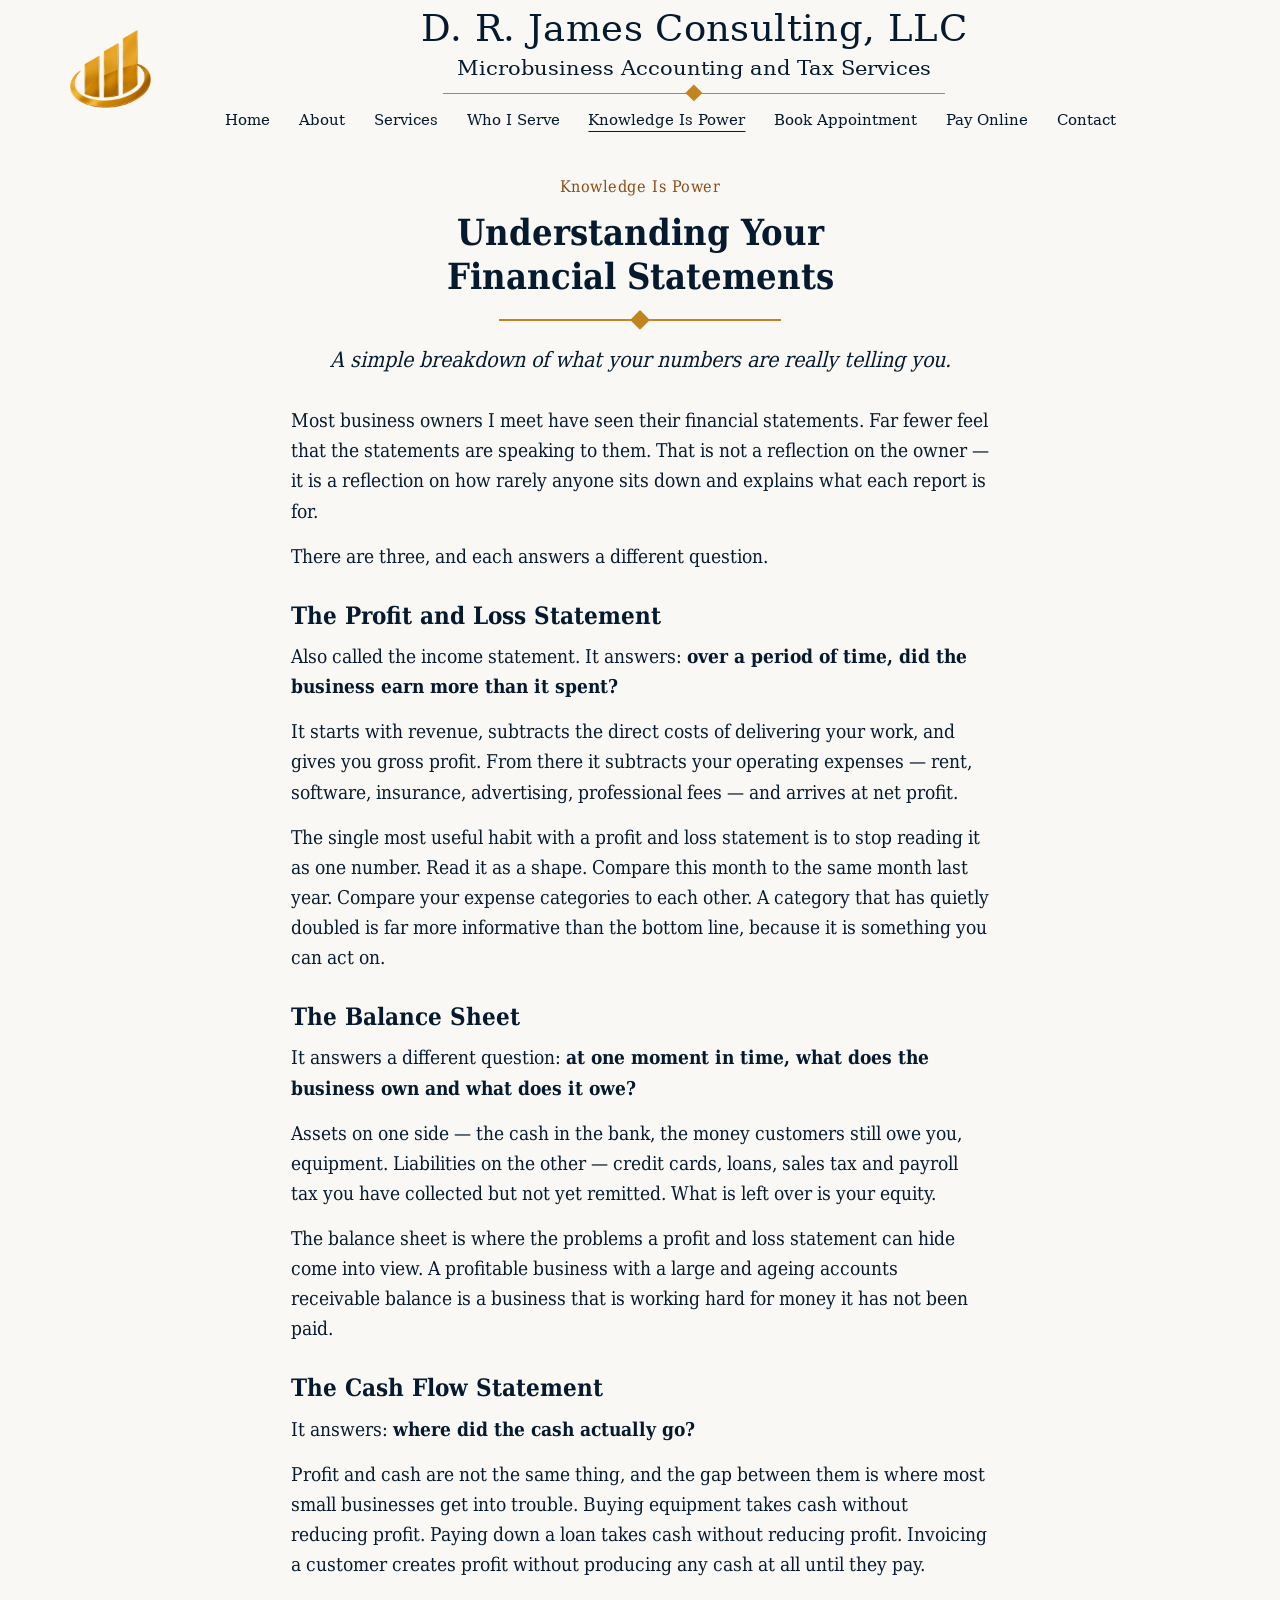
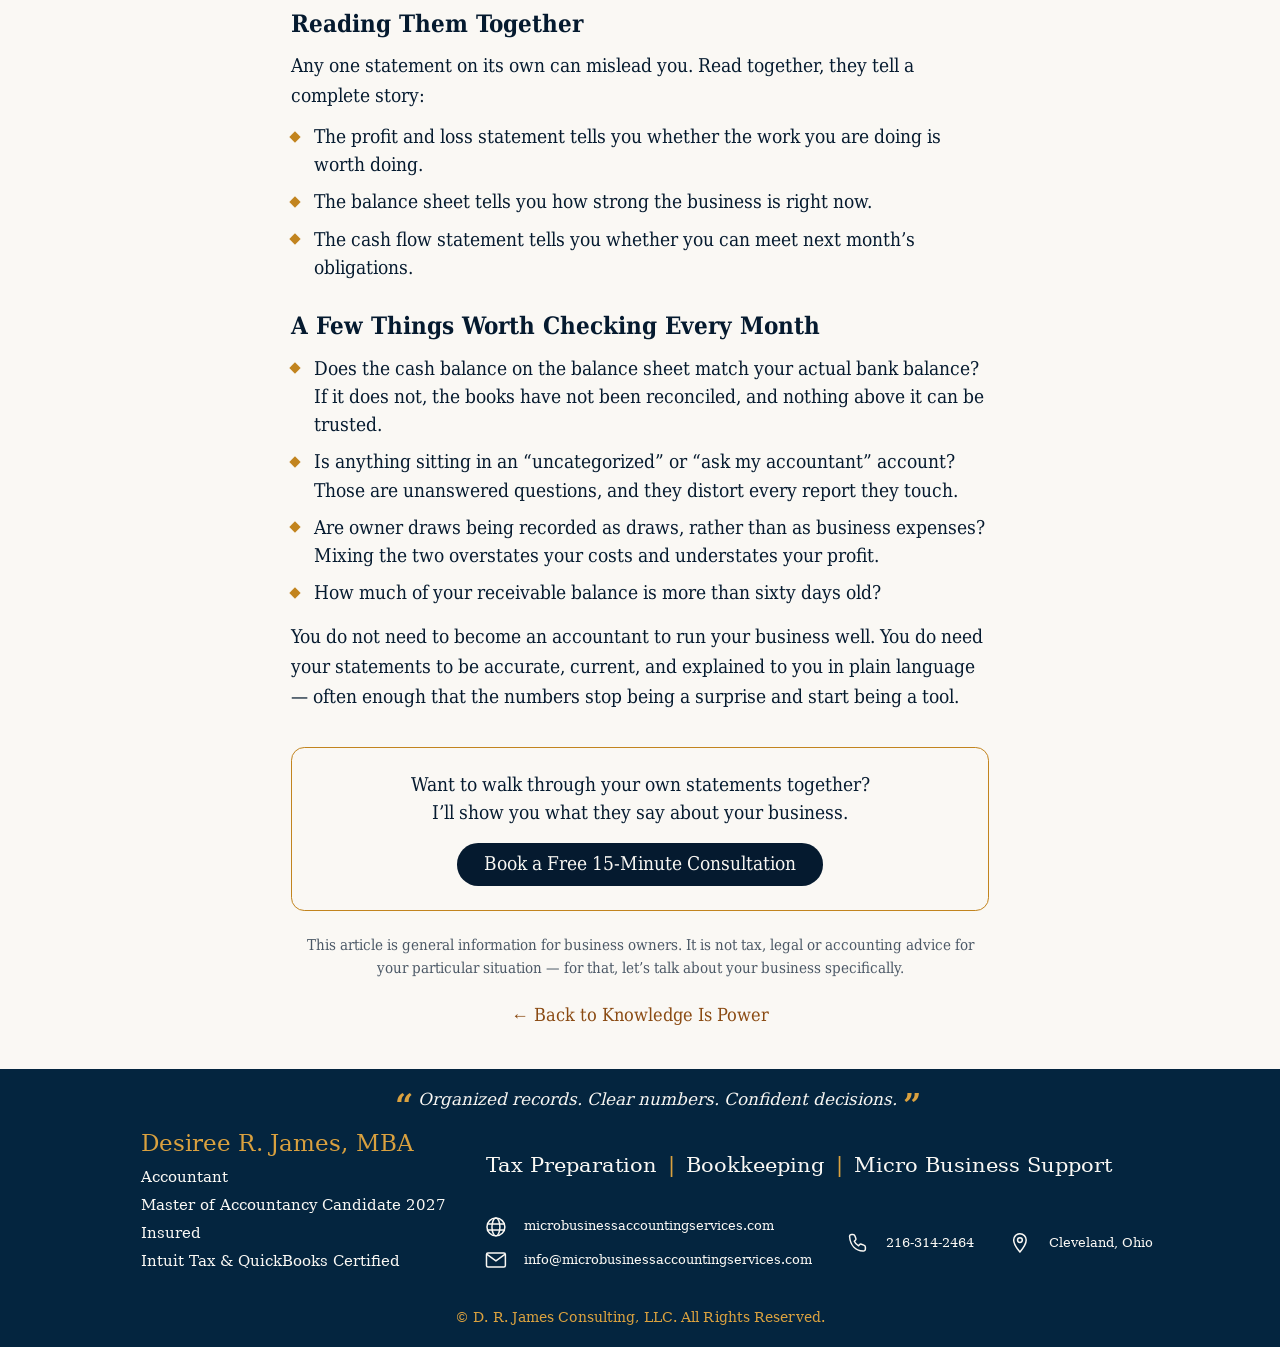
<file: article-financial-statements.html>
<!DOCTYPE html>
<html lang="en">
<head>
<meta charset="utf-8">
<meta name="viewport" content="width=device-width, initial-scale=1">
<title>Understanding Your Financial Statements | D. R. James Consulting, LLC</title>
<meta name="description" content="What your profit and loss statement, balance sheet and cash flow statement each tell you, and how to read them with confidence.">
<link rel="preload" href="assets/fonts/dejavu-serif-400.woff2" as="font" type="font/woff2" crossorigin>
<link rel="preload" href="assets/fonts/dejavu-serif-700.woff2" as="font" type="font/woff2" crossorigin>
<link rel="stylesheet" href="assets/css/style.css?v=10">
</head>
<body class="p-brand p-article">

<a class="skip" href="#main">Skip to content</a>

<!-- ============ HEADER ============ -->
<header class="hdr">
  <div class="hdr__lockup">
    <img class="hdr__emblem" src="assets/img/emblem-act.png" alt="D. R. James Consulting emblem">
    <div class="hdr__titles">
      <h1 class="hdr__name">D. R. James Consulting, LLC</h1>
      <p class="hdr__sub">Microbusiness Accounting and Tax Services</p>
      <span class="rule rule--bot"><span class="gem"></span></span>
    </div>
  </div>

  <nav class="hdr__nav" aria-label="Primary">
    <button class="navtoggle" aria-expanded="false" aria-controls="navmenu" aria-label="Menu">
      <span></span><span></span><span></span>
    </button>
    <ul class="navmenu" id="navmenu">
      <li><a href="index.html">Home</a></li>
      <li><a href="about.html">About</a></li>
      <li><a href="services.html">Services</a></li>
      <li><a href="who-i-serve.html">Who I Serve</a></li>
      <li><a href="knowledge-is-power.html" class="is-active" aria-current="page">Knowledge Is Power</a></li>
      <li><a href="appointments.html">Book Appointment</a></li>
      <li><a href="pay.html">Pay Online</a></li>
      <li><a href="contact.html">Contact</a></li>
    </ul>
  </nav>
</header>

<!-- ============ ARTICLE ============ -->
<main id="main">
<article class="art">
  <div class="art__in">

    <p class="art__up"><a href="knowledge-is-power.html">Knowledge Is Power</a></p>

    <h2 class="art__title">Understanding Your <br>Financial Statements</h2>

    <span class="rule rule--art"><span class="gem"></span></span>

    <p class="art__lede">A simple breakdown of what your numbers are really telling you.</p>

    <div class="art__body">
      <p>Most business owners I meet have seen their financial statements. Far fewer feel that the statements are speaking to them. That is not a reflection on the owner &mdash; it is a reflection on how rarely anyone sits down and explains what each report is for.</p>

      <p>There are three, and each answers a different question.</p>

      <h3>The Profit and Loss Statement</h3>
      <p>Also called the income statement. It answers: <strong>over a period of time, did the business earn more than it spent?</strong></p>
      <p>It starts with revenue, subtracts the direct costs of delivering your work, and gives you gross profit. From there it subtracts your operating expenses &mdash; rent, software, insurance, advertising, professional fees &mdash; and arrives at net profit.</p>
      <p>The single most useful habit with a profit and loss statement is to stop reading it as one number. Read it as a shape. Compare this month to the same month last year. Compare your expense categories to each other. A category that has quietly doubled is far more informative than the bottom line, because it is something you can act on.</p>

      <h3>The Balance Sheet</h3>
      <p>It answers a different question: <strong>at one moment in time, what does the business own and what does it owe?</strong></p>
      <p>Assets on one side &mdash; the cash in the bank, the money customers still owe you, equipment. Liabilities on the other &mdash; credit cards, loans, sales tax and payroll tax you have collected but not yet remitted. What is left over is your equity.</p>
      <p>The balance sheet is where the problems a profit and loss statement can hide come into view. A profitable business with a large and ageing accounts receivable balance is a business that is working hard for money it has not been paid.</p>

      <h3>The Cash Flow Statement</h3>
      <p>It answers: <strong>where did the cash actually go?</strong></p>
      <p>Profit and cash are not the same thing, and the gap between them is where most small businesses get into trouble. Buying equipment takes cash without reducing profit. Paying down a loan takes cash without reducing profit. Invoicing a customer creates profit without producing any cash at all until they pay.</p>

      <h3>Reading Them Together</h3>
      <p>Any one statement on its own can mislead you. Read together, they tell a complete story:</p>
      <ul>
        <li>The profit and loss statement tells you whether the work you are doing is worth doing.</li>
        <li>The balance sheet tells you how strong the business is right now.</li>
        <li>The cash flow statement tells you whether you can meet next month&rsquo;s obligations.</li>
      </ul>

      <h3>A Few Things Worth Checking Every Month</h3>
      <ul>
        <li>Does the cash balance on the balance sheet match your actual bank balance? If it does not, the books have not been reconciled, and nothing above it can be trusted.</li>
        <li>Is anything sitting in an &ldquo;uncategorized&rdquo; or &ldquo;ask my accountant&rdquo; account? Those are unanswered questions, and they distort every report they touch.</li>
        <li>Are owner draws being recorded as draws, rather than as business expenses? Mixing the two overstates your costs and understates your profit.</li>
        <li>How much of your receivable balance is more than sixty days old?</li>
      </ul>

      <p>You do not need to become an accountant to run your business well. You do need your statements to be accurate, current, and explained to you in plain language &mdash; often enough that the numbers stop being a surprise and start being a tool.</p>
    </div>

    <div class="art__cta">
      <p>Want to walk through your own statements together? <br>I&rsquo;ll show you what they say about your business.</p>
      <a class="art__btn" href="appointments.html">Book a Free 15-Minute Consultation</a>
    </div>

    <p class="art__note">This article is general information for business owners. It is not tax, legal or accounting advice for your particular situation &mdash; for that, let&rsquo;s talk about your business specifically.</p>

    <p class="art__back"><a href="knowledge-is-power.html">&larr; Back to Knowledge Is Power</a></p>

  </div>
</article>
</main>

<!-- ============ FOOTER ============ -->
<footer class="foot foot--home">
  <p class="foot__quote"><span class="foot__q">&ldquo;</span>Organized records. Clear numbers. Confident decisions.<span class="foot__q">&rdquo;</span></p>

  <div class="foot__in">
    <div class="foot__person">
      <p class="foot__name">Desiree R. James, MBA</p>
      <p class="foot__creds">Accountant<br>
        Master of Accountancy Candidate 2027<br>
        Insured<br>
        Intuit Tax &amp; QuickBooks Certified</p>
    </div>

    <div class="foot__right">
      <p class="foot__services"><span>Tax Preparation</span> <i>|</i> <span>Bookkeeping</span> <i>|</i> <span>Micro Business Support</span></p>

      <div class="foot__contact">
        <div class="foot__stack">
          <a class="foot__ci" href="https://microbusinessaccountingservices.com">
            <svg viewBox="0 0 24 24" aria-hidden="true"><circle cx="12" cy="12" r="9"/><ellipse cx="12" cy="12" rx="4" ry="9"/><path d="M3.5 9h17M3.5 15h17"/></svg>
            <span>microbusinessaccountingservices.com</span>
          </a>
          <a class="foot__ci" href="mailto:info@microbusinessaccountingservices.com">
            <svg viewBox="0 0 24 24" aria-hidden="true"><rect x="2.5" y="5" width="19" height="14" rx="1.5"/><path d="M3 6.5l9 6.5 9-6.5"/></svg>
            <span>info@microbusinessaccountingservices.com</span>
          </a>
        </div>

        <a class="foot__ci" href="tel:+12163142464">
          <svg viewBox="0 0 24 24" aria-hidden="true"><path d="M7 3.5c1 0 1.6.5 2 1.6l.9 2.4c.3.9.1 1.5-.6 2l-1 .8c.9 2 2.4 3.6 4.4 4.6l.8-1c.5-.7 1.1-.9 2-.6l2.4.9c1.1.4 1.6 1 1.6 2v1.9c0 1.3-.9 2.2-2.3 2.1C9.6 19.6 4.4 14.4 3.6 5.8 3.5 4.4 4.4 3.5 5.7 3.5z"/></svg>
          <span>216-314-2464</span>
        </a>

        <span class="foot__ci">
          <svg viewBox="0 0 24 24" aria-hidden="true"><path d="M12 2.8c3.5 0 6.3 2.8 6.3 6.3 0 4.6-6.3 12.1-6.3 12.1S5.7 13.7 5.7 9.1C5.7 5.6 8.5 2.8 12 2.8z"/><circle cx="12" cy="9.1" r="2.4"/></svg>
          <span>Cleveland, Ohio</span>
        </span>
      </div>
    </div>
  </div>

  <p class="foot__copy">&copy; D. R. James Consulting, LLC. All Rights Reserved.</p>
</footer>

<script>
  var t = document.querySelector('.navtoggle'), m = document.getElementById('navmenu');
  t.addEventListener('click', function () {
    var open = m.classList.toggle('is-open');
    t.setAttribute('aria-expanded', open);
  });
</script>
</body>
</html>
</file>
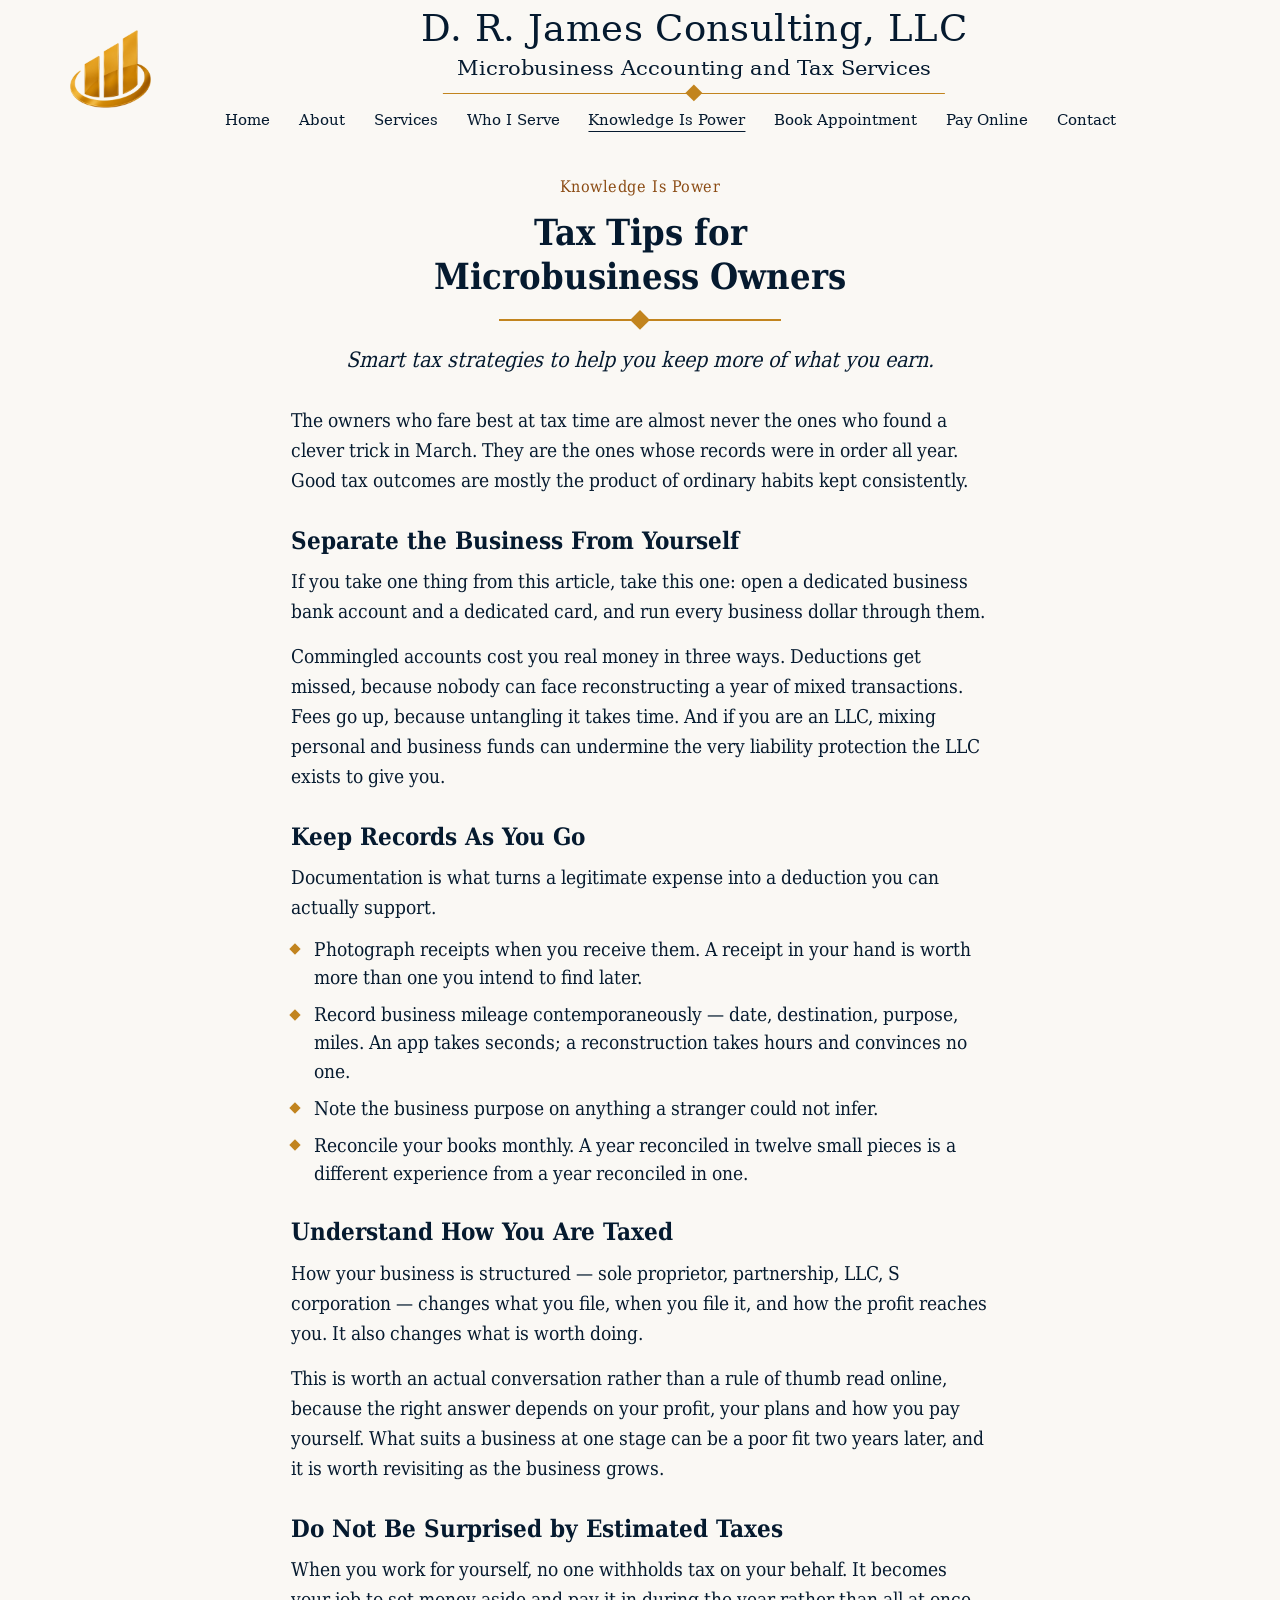
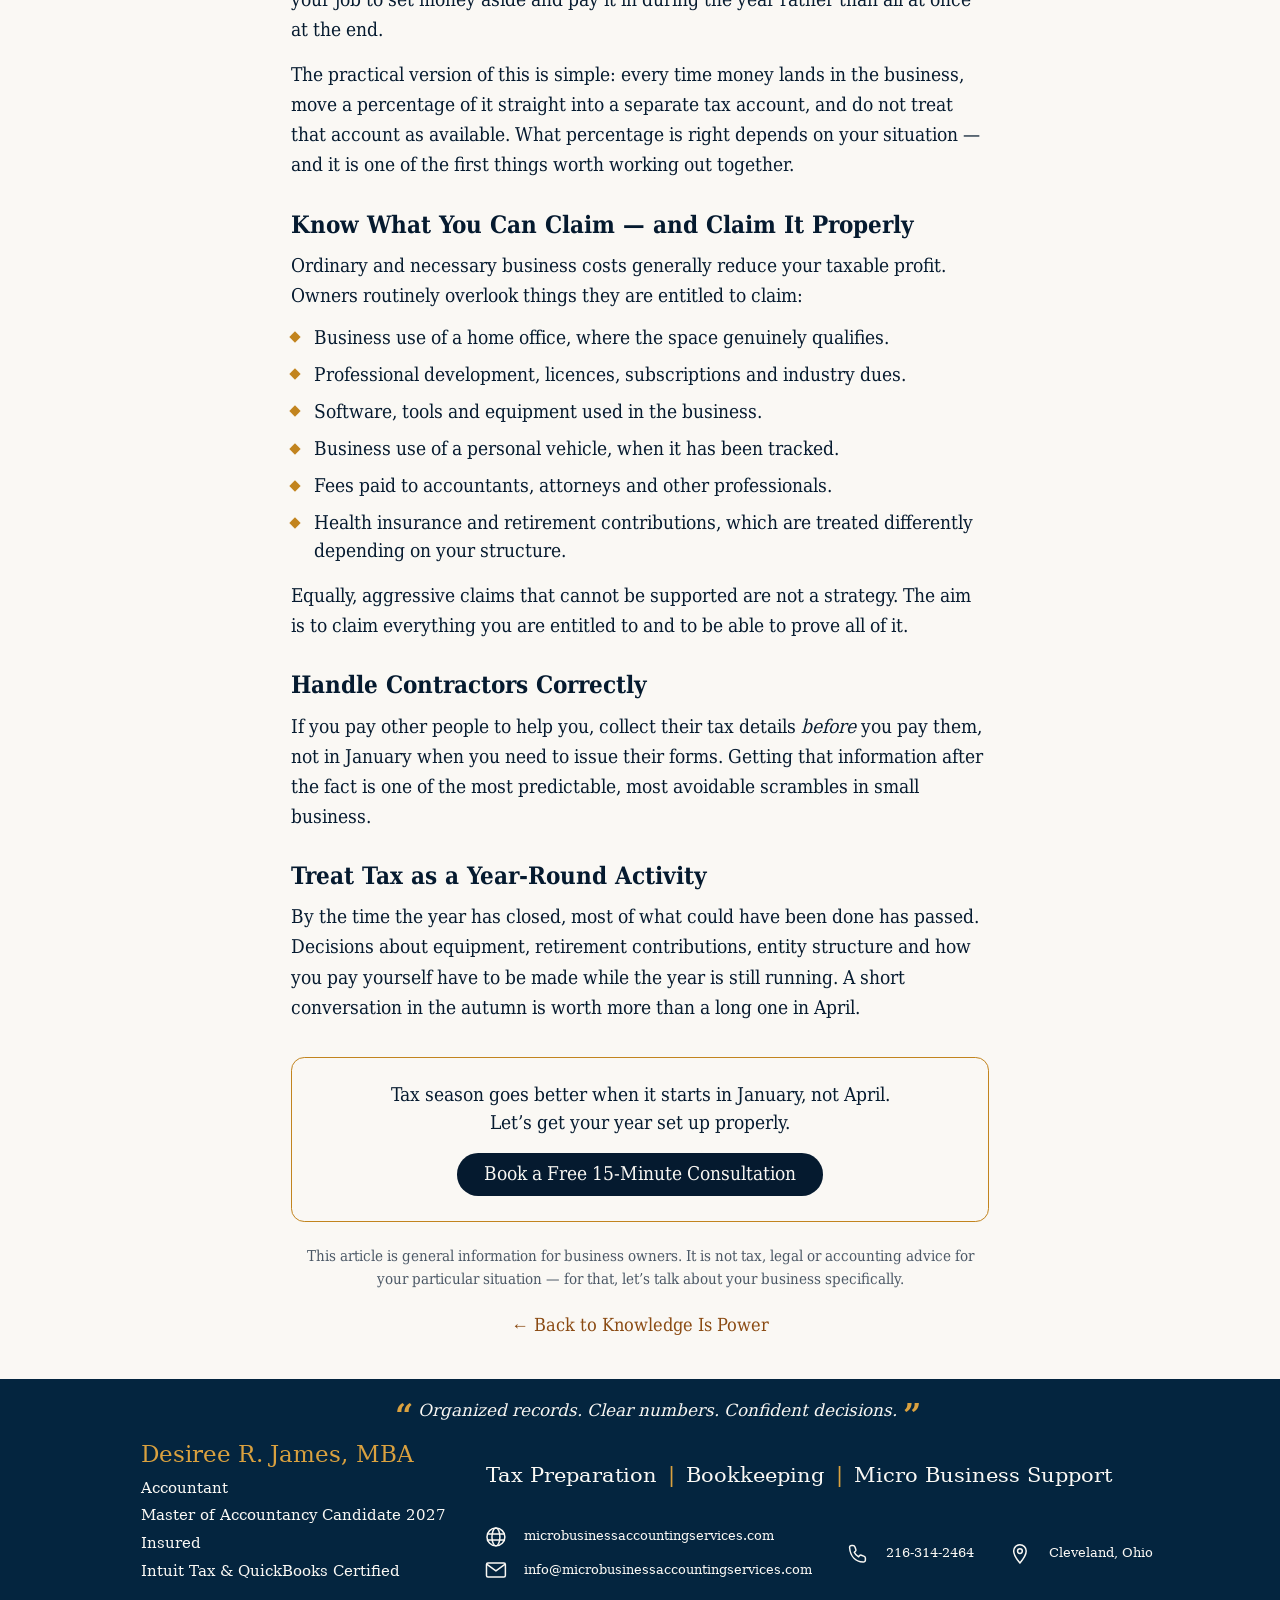
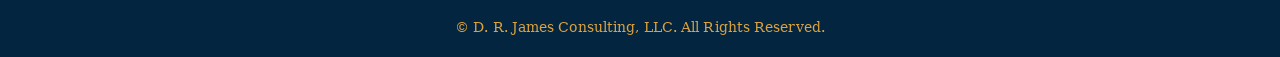
<file: article-tax-tips.html>
<!DOCTYPE html>
<html lang="en">
<head>
<meta charset="utf-8">
<meta name="viewport" content="width=device-width, initial-scale=1">
<title>Tax Tips for Microbusiness Owners | D. R. James Consulting, LLC</title>
<meta name="description" content="Practical, year-round habits that keep a small business ready for tax season and help owners keep more of what they earn.">
<link rel="preload" href="assets/fonts/dejavu-serif-400.woff2" as="font" type="font/woff2" crossorigin>
<link rel="preload" href="assets/fonts/dejavu-serif-700.woff2" as="font" type="font/woff2" crossorigin>
<link rel="stylesheet" href="assets/css/style.css?v=10">
</head>
<body class="p-brand p-article">

<a class="skip" href="#main">Skip to content</a>

<!-- ============ HEADER ============ -->
<header class="hdr">
  <div class="hdr__lockup">
    <img class="hdr__emblem" src="assets/img/emblem-act.png" alt="D. R. James Consulting emblem">
    <div class="hdr__titles">
      <h1 class="hdr__name">D. R. James Consulting, LLC</h1>
      <p class="hdr__sub">Microbusiness Accounting and Tax Services</p>
      <span class="rule rule--bot"><span class="gem"></span></span>
    </div>
  </div>

  <nav class="hdr__nav" aria-label="Primary">
    <button class="navtoggle" aria-expanded="false" aria-controls="navmenu" aria-label="Menu">
      <span></span><span></span><span></span>
    </button>
    <ul class="navmenu" id="navmenu">
      <li><a href="index.html">Home</a></li>
      <li><a href="about.html">About</a></li>
      <li><a href="services.html">Services</a></li>
      <li><a href="who-i-serve.html">Who I Serve</a></li>
      <li><a href="knowledge-is-power.html" class="is-active" aria-current="page">Knowledge Is Power</a></li>
      <li><a href="appointments.html">Book Appointment</a></li>
      <li><a href="pay.html">Pay Online</a></li>
      <li><a href="contact.html">Contact</a></li>
    </ul>
  </nav>
</header>

<!-- ============ ARTICLE ============ -->
<main id="main">
<article class="art">
  <div class="art__in">

    <p class="art__up"><a href="knowledge-is-power.html">Knowledge Is Power</a></p>

    <h2 class="art__title">Tax Tips for <br>Microbusiness Owners</h2>

    <span class="rule rule--art"><span class="gem"></span></span>

    <p class="art__lede">Smart tax strategies to help you keep more of what you earn.</p>

    <div class="art__body">
      <p>The owners who fare best at tax time are almost never the ones who found a clever trick in March. They are the ones whose records were in order all year. Good tax outcomes are mostly the product of ordinary habits kept consistently.</p>

      <h3>Separate the Business From Yourself</h3>
      <p>If you take one thing from this article, take this one: open a dedicated business bank account and a dedicated card, and run every business dollar through them.</p>
      <p>Commingled accounts cost you real money in three ways. Deductions get missed, because nobody can face reconstructing a year of mixed transactions. Fees go up, because untangling it takes time. And if you are an LLC, mixing personal and business funds can undermine the very liability protection the LLC exists to give you.</p>

      <h3>Keep Records As You Go</h3>
      <p>Documentation is what turns a legitimate expense into a deduction you can actually support.</p>
      <ul>
        <li>Photograph receipts when you receive them. A receipt in your hand is worth more than one you intend to find later.</li>
        <li>Record business mileage contemporaneously &mdash; date, destination, purpose, miles. An app takes seconds; a reconstruction takes hours and convinces no one.</li>
        <li>Note the business purpose on anything a stranger could not infer.</li>
        <li>Reconcile your books monthly. A year reconciled in twelve small pieces is a different experience from a year reconciled in one.</li>
      </ul>

      <h3>Understand How You Are Taxed</h3>
      <p>How your business is structured &mdash; sole proprietor, partnership, LLC, S corporation &mdash; changes what you file, when you file it, and how the profit reaches you. It also changes what is worth doing.</p>
      <p>This is worth an actual conversation rather than a rule of thumb read online, because the right answer depends on your profit, your plans and how you pay yourself. What suits a business at one stage can be a poor fit two years later, and it is worth revisiting as the business grows.</p>

      <h3>Do Not Be Surprised by Estimated Taxes</h3>
      <p>When you work for yourself, no one withholds tax on your behalf. It becomes your job to set money aside and pay it in during the year rather than all at once at the end.</p>
      <p>The practical version of this is simple: every time money lands in the business, move a percentage of it straight into a separate tax account, and do not treat that account as available. What percentage is right depends on your situation &mdash; and it is one of the first things worth working out together.</p>

      <h3>Know What You Can Claim &mdash; and Claim It Properly</h3>
      <p>Ordinary and necessary business costs generally reduce your taxable profit. Owners routinely overlook things they are entitled to claim:</p>
      <ul>
        <li>Business use of a home office, where the space genuinely qualifies.</li>
        <li>Professional development, licences, subscriptions and industry dues.</li>
        <li>Software, tools and equipment used in the business.</li>
        <li>Business use of a personal vehicle, when it has been tracked.</li>
        <li>Fees paid to accountants, attorneys and other professionals.</li>
        <li>Health insurance and retirement contributions, which are treated differently depending on your structure.</li>
      </ul>
      <p>Equally, aggressive claims that cannot be supported are not a strategy. The aim is to claim everything you are entitled to and to be able to prove all of it.</p>

      <h3>Handle Contractors Correctly</h3>
      <p>If you pay other people to help you, collect their tax details <em>before</em> you pay them, not in January when you need to issue their forms. Getting that information after the fact is one of the most predictable, most avoidable scrambles in small business.</p>

      <h3>Treat Tax as a Year-Round Activity</h3>
      <p>By the time the year has closed, most of what could have been done has passed. Decisions about equipment, retirement contributions, entity structure and how you pay yourself have to be made while the year is still running. A short conversation in the autumn is worth more than a long one in April.</p>
    </div>

    <div class="art__cta">
      <p>Tax season goes better when it starts in January, not April. <br>Let&rsquo;s get your year set up properly.</p>
      <a class="art__btn" href="appointments.html">Book a Free 15-Minute Consultation</a>
    </div>

    <p class="art__note">This article is general information for business owners. It is not tax, legal or accounting advice for your particular situation &mdash; for that, let&rsquo;s talk about your business specifically.</p>

    <p class="art__back"><a href="knowledge-is-power.html">&larr; Back to Knowledge Is Power</a></p>

  </div>
</article>
</main>

<!-- ============ FOOTER ============ -->
<footer class="foot foot--home">
  <p class="foot__quote"><span class="foot__q">&ldquo;</span>Organized records. Clear numbers. Confident decisions.<span class="foot__q">&rdquo;</span></p>

  <div class="foot__in">
    <div class="foot__person">
      <p class="foot__name">Desiree R. James, MBA</p>
      <p class="foot__creds">Accountant<br>
        Master of Accountancy Candidate 2027<br>
        Insured<br>
        Intuit Tax &amp; QuickBooks Certified</p>
    </div>

    <div class="foot__right">
      <p class="foot__services"><span>Tax Preparation</span> <i>|</i> <span>Bookkeeping</span> <i>|</i> <span>Micro Business Support</span></p>

      <div class="foot__contact">
        <div class="foot__stack">
          <a class="foot__ci" href="https://microbusinessaccountingservices.com">
            <svg viewBox="0 0 24 24" aria-hidden="true"><circle cx="12" cy="12" r="9"/><ellipse cx="12" cy="12" rx="4" ry="9"/><path d="M3.5 9h17M3.5 15h17"/></svg>
            <span>microbusinessaccountingservices.com</span>
          </a>
          <a class="foot__ci" href="mailto:info@microbusinessaccountingservices.com">
            <svg viewBox="0 0 24 24" aria-hidden="true"><rect x="2.5" y="5" width="19" height="14" rx="1.5"/><path d="M3 6.5l9 6.5 9-6.5"/></svg>
            <span>info@microbusinessaccountingservices.com</span>
          </a>
        </div>

        <a class="foot__ci" href="tel:+12163142464">
          <svg viewBox="0 0 24 24" aria-hidden="true"><path d="M7 3.5c1 0 1.6.5 2 1.6l.9 2.4c.3.9.1 1.5-.6 2l-1 .8c.9 2 2.4 3.6 4.4 4.6l.8-1c.5-.7 1.1-.9 2-.6l2.4.9c1.1.4 1.6 1 1.6 2v1.9c0 1.3-.9 2.2-2.3 2.1C9.6 19.6 4.4 14.4 3.6 5.8 3.5 4.4 4.4 3.5 5.7 3.5z"/></svg>
          <span>216-314-2464</span>
        </a>

        <span class="foot__ci">
          <svg viewBox="0 0 24 24" aria-hidden="true"><path d="M12 2.8c3.5 0 6.3 2.8 6.3 6.3 0 4.6-6.3 12.1-6.3 12.1S5.7 13.7 5.7 9.1C5.7 5.6 8.5 2.8 12 2.8z"/><circle cx="12" cy="9.1" r="2.4"/></svg>
          <span>Cleveland, Ohio</span>
        </span>
      </div>
    </div>
  </div>

  <p class="foot__copy">&copy; D. R. James Consulting, LLC. All Rights Reserved.</p>
</footer>

<script>
  var t = document.querySelector('.navtoggle'), m = document.getElementById('navmenu');
  t.addEventListener('click', function () {
    var open = m.classList.toggle('is-open');
    t.setAttribute('aria-expanded', open);
  });
</script>
</body>
</html>
</file>
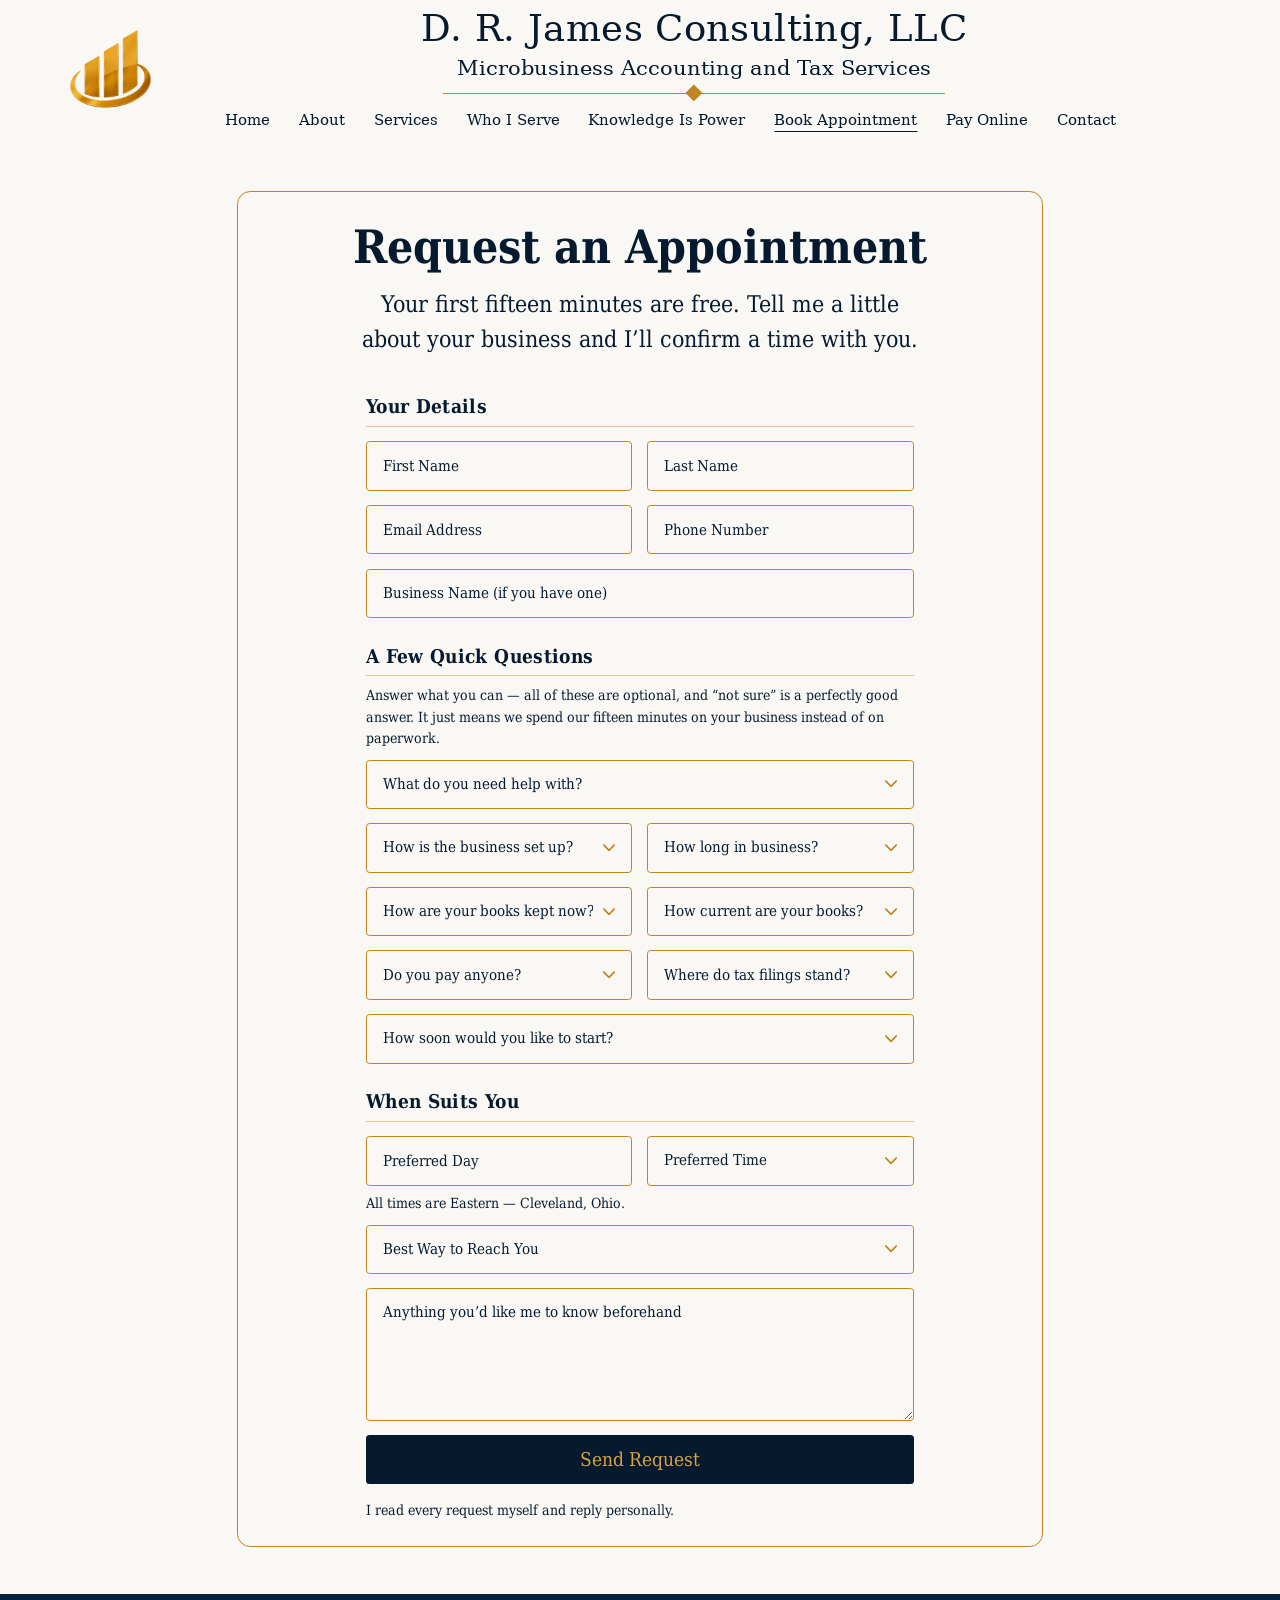
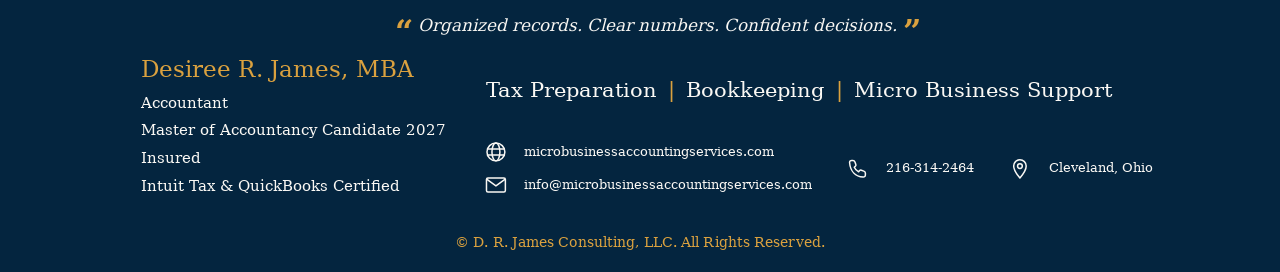
<file: book.html>
<!DOCTYPE html>
<html lang="en">
<head>
<meta charset="utf-8">
<meta name="viewport" content="width=device-width, initial-scale=1">
<title>Request an Appointment | D. R. James Consulting, LLC</title>
<meta name="description" content="Request your free 15-minute consultation with D. R. James Consulting, LLC. Tell me about your business and your preferred day and time, and I will be in touch to confirm.">
<link rel="preload" href="assets/fonts/dejavu-serif-400.woff2" as="font" type="font/woff2" crossorigin>
<link rel="preload" href="assets/fonts/dejavu-serif-700.woff2" as="font" type="font/woff2" crossorigin>
<link rel="stylesheet" href="assets/css/style.css?v=10">
</head>
<body class="p-brand p-contact p-book">

<a class="skip" href="#main">Skip to content</a>

<!-- ============ HEADER ============ -->
<header class="hdr">
  <div class="hdr__lockup">
    <img class="hdr__emblem" src="assets/img/emblem-act.png" alt="D. R. James Consulting emblem">
    <div class="hdr__titles">
      <h1 class="hdr__name">D. R. James Consulting, LLC</h1>
      <p class="hdr__sub">Microbusiness Accounting and Tax Services</p>
      <span class="rule rule--bot"><span class="gem"></span></span>
    </div>
  </div>

  <nav class="hdr__nav" aria-label="Primary">
    <button class="navtoggle" aria-expanded="false" aria-controls="navmenu" aria-label="Menu">
      <span></span><span></span><span></span>
    </button>
    <ul class="navmenu" id="navmenu">
      <li><a href="index.html">Home</a></li>
      <li><a href="about.html">About</a></li>
      <li><a href="services.html">Services</a></li>
      <li><a href="who-i-serve.html">Who I Serve</a></li>
      <li><a href="knowledge-is-power.html">Knowledge Is Power</a></li>
      <li><a href="appointments.html" class="is-active" aria-current="page">Book Appointment</a></li>
      <li><a href="pay.html">Pay Online</a></li>
      <li><a href="contact.html">Contact</a></li>
    </ul>
  </nav>
</header>

<!-- ============ APPOINTMENT REQUEST ============ -->
<main id="main">
<section class="ct">
  <div class="ct__card">

    <h2 class="ct__title">Request an Appointment</h2>
    <p class="ct__lede">Your first fifteen minutes are free. Tell me a little <br>about your business and I&rsquo;ll confirm a time with you.</p>

    <div class="bk">
      <form action="book.php" method="post" novalidate>

        <p class="bk__sub bk__sub--first">Your Details</p>

        <div class="bk__row bk__pair">
          <input class="ct__field" type="text" name="first" placeholder="First Name" autocomplete="given-name" aria-label="First Name" maxlength="80">
          <input class="ct__field" type="text" name="last" placeholder="Last Name" autocomplete="family-name" aria-label="Last Name" maxlength="80">
        </div>

        <div class="bk__row bk__pair">
          <input class="ct__field" type="email" name="email" placeholder="Email Address" autocomplete="email" aria-label="Email Address" maxlength="150">
          <input class="ct__field" type="tel" name="phone" placeholder="Phone Number" autocomplete="tel" aria-label="Phone Number" maxlength="40">
        </div>

        <div class="bk__row">
          <input class="ct__field" type="text" name="business" placeholder="Business Name (if you have one)" autocomplete="organization" aria-label="Business Name" maxlength="120">
        </div>

        <p class="bk__sub">A Few Quick Questions</p>
        <p class="bk__hint">Answer what you can &mdash; all of these are optional, and &ldquo;not sure&rdquo; is a perfectly good answer. It just means we spend our fifteen minutes on your business instead of on paperwork.</p>

        <div class="bk__row">
          <select class="ct__field bk__select" name="need" aria-label="What do you need help with?">
            <option value="">What do you need help with?</option>
            <option>QuickBooks Setup, Cleanup or Maintenance</option>
            <option>Bookkeeping</option>
            <option>Tax Preparation</option>
            <option>Tax Returns</option>
            <option>Micro Business Support</option>
            <option>Something else &mdash; I&rsquo;ll explain below</option>
          </select>
        </div>

        <div class="bk__row bk__pair">
          <select class="ct__field bk__select" name="entity" aria-label="How is the business set up?">
            <option value="">How is the business set up?</option>
            <option>Sole Proprietor</option>
            <option>Single-Member LLC</option>
            <option>Multi-Member LLC</option>
            <option>Partnership</option>
            <option>S Corporation</option>
            <option>C Corporation</option>
            <option>Not formed yet</option>
            <option>Not sure</option>
          </select>
          <select class="ct__field bk__select" name="years" aria-label="How long have you been in business?">
            <option value="">How long in business?</option>
            <option>Not started yet</option>
            <option>Less than a year</option>
            <option>1 to 3 years</option>
            <option>3 to 5 years</option>
            <option>More than 5 years</option>
          </select>
        </div>

        <div class="bk__row bk__pair">
          <select class="ct__field bk__select" name="books" aria-label="How are your books kept now?">
            <option value="">How are your books kept now?</option>
            <option>QuickBooks Online</option>
            <option>QuickBooks Desktop</option>
            <option>Another accounting software</option>
            <option>Spreadsheets</option>
            <option>Paper records</option>
            <option>Receipts, but nothing recorded yet</option>
            <option>Nothing yet</option>
          </select>
          <select class="ct__field bk__select" name="current" aria-label="How current are your books?">
            <option value="">How current are your books?</option>
            <option>Up to date</option>
            <option>A month or two behind</option>
            <option>Several months behind</option>
            <option>A year or more behind</option>
            <option>Not sure</option>
          </select>
        </div>

        <div class="bk__row bk__pair">
          <select class="ct__field bk__select" name="helpers" aria-label="Do you pay employees or contractors?">
            <option value="">Do you pay anyone?</option>
            <option>No, it&rsquo;s just me</option>
            <option>Contractors only</option>
            <option>Employees on payroll</option>
            <option>Both employees and contractors</option>
          </select>
          <select class="ct__field bk__select" name="filings" aria-label="Where do your tax filings stand?">
            <option value="">Where do tax filings stand?</option>
            <option>Filed and up to date</option>
            <option>One year outstanding</option>
            <option>Two or more years outstanding</option>
            <option>First year in business</option>
            <option>Not sure</option>
          </select>
        </div>

        <div class="bk__row">
          <select class="ct__field bk__select" name="urgency" aria-label="How soon would you like to start?">
            <option value="">How soon would you like to start?</option>
            <option>As soon as possible</option>
            <option>Within the next month</option>
            <option>Within the next three months</option>
            <option>Just exploring for now</option>
          </select>
        </div>

        <p class="bk__sub">When Suits You</p>

        <div class="bk__row bk__pair">
          <input class="ct__field" type="text" name="day" placeholder="Preferred Day" aria-label="Preferred Day" maxlength="80">
          <select class="ct__field bk__select" name="time" aria-label="Preferred Time">
            <option value="">Preferred Time</option>
            <option>Morning &mdash; 9:00 to 12:00</option>
            <option>Early afternoon &mdash; 12:00 to 3:00</option>
            <option>Late afternoon &mdash; 3:00 to 5:00</option>
            <option>I&rsquo;m flexible</option>
          </select>
        </div>
        <p class="bk__hint">All times are Eastern &mdash; Cleveland, Ohio.</p>

        <div class="bk__row">
          <select class="ct__field bk__select" name="via" aria-label="Best Way to Reach You">
            <option value="">Best Way to Reach You</option>
            <option>Phone call</option>
            <option>Text message</option>
            <option>Email</option>
          </select>
        </div>

        <div class="bk__row">
          <textarea class="ct__field" name="message" placeholder="Anything you&rsquo;d like me to know beforehand" aria-label="Anything you would like me to know beforehand" maxlength="4000"></textarea>
        </div>

        <!-- left empty by people, filled in by robots -->
        <div class="ct__hp" aria-hidden="true">
          <label>Company website <input type="text" name="website" tabindex="-1" autocomplete="off"></label>
        </div>

        <button class="ct__send" type="submit">Send Request</button>

        <p class="ct__note" id="ctnote" hidden></p>

        <p class="bk__req">I read every request myself and reply personally.</p>
      </form>
    </div>

  </div>
</section>
</main>

<!-- ============ FOOTER ============ -->
<footer class="foot foot--home">
  <p class="foot__quote"><span class="foot__q">&ldquo;</span>Organized records. Clear numbers. Confident decisions.<span class="foot__q">&rdquo;</span></p>

  <div class="foot__in">
    <div class="foot__person">
      <p class="foot__name">Desiree R. James, MBA</p>
      <p class="foot__creds">Accountant<br>
        Master of Accountancy Candidate 2027<br>
        Insured<br>
        Intuit Tax &amp; QuickBooks Certified</p>
    </div>

    <div class="foot__right">
      <p class="foot__services"><span>Tax Preparation</span> <i>|</i> <span>Bookkeeping</span> <i>|</i> <span>Micro Business Support</span></p>

      <div class="foot__contact">
        <div class="foot__stack">
          <a class="foot__ci" href="https://microbusinessaccountingservices.com">
            <svg viewBox="0 0 24 24" aria-hidden="true"><circle cx="12" cy="12" r="9"/><ellipse cx="12" cy="12" rx="4" ry="9"/><path d="M3.5 9h17M3.5 15h17"/></svg>
            <span>microbusinessaccountingservices.com</span>
          </a>
          <a class="foot__ci" href="mailto:info@microbusinessaccountingservices.com">
            <svg viewBox="0 0 24 24" aria-hidden="true"><rect x="2.5" y="5" width="19" height="14" rx="1.5"/><path d="M3 6.5l9 6.5 9-6.5"/></svg>
            <span>info@microbusinessaccountingservices.com</span>
          </a>
        </div>

        <a class="foot__ci" href="tel:+12163142464">
          <svg viewBox="0 0 24 24" aria-hidden="true"><path d="M7 3.5c1 0 1.6.5 2 1.6l.9 2.4c.3.9.1 1.5-.6 2l-1 .8c.9 2 2.4 3.6 4.4 4.6l.8-1c.5-.7 1.1-.9 2-.6l2.4.9c1.1.4 1.6 1 1.6 2v1.9c0 1.3-.9 2.2-2.3 2.1C9.6 19.6 4.4 14.4 3.6 5.8 3.5 4.4 4.4 3.5 5.7 3.5z"/></svg>
          <span>216-314-2464</span>
        </a>

        <span class="foot__ci">
          <svg viewBox="0 0 24 24" aria-hidden="true"><path d="M12 2.8c3.5 0 6.3 2.8 6.3 6.3 0 4.6-6.3 12.1-6.3 12.1S5.7 13.7 5.7 9.1C5.7 5.6 8.5 2.8 12 2.8z"/><circle cx="12" cy="9.1" r="2.4"/></svg>
          <span>Cleveland, Ohio</span>
        </span>
      </div>
    </div>
  </div>

  <p class="foot__copy">&copy; D. R. James Consulting, LLC. All Rights Reserved.</p>
</footer>

<script>
  var t = document.querySelector('.navtoggle'), m = document.getElementById('navmenu');
  t.addEventListener('click', function () {
    var open = m.classList.toggle('is-open');
    t.setAttribute('aria-expanded', open);
  });

  /* the handler sends the visitor back here with ?sent=1 or ?sent=0&why=... */
  (function () {
    var q = new URLSearchParams(location.search), s = q.get('sent');
    if (s === null) return;
    var why = {
      name:    'Please tell me your name so I know who I am speaking to.',
      email:   'That email address does not look right — please check it and try again.',
      contact: 'Please give me either an email address or a phone number so I can reach you.',
      send:    'The request could not be sent just now. Please call 216-314-2464 and I will book you in straight away.'
    };
    var n = document.getElementById('ctnote');
    n.textContent = s === '1'
      ? 'Thank you — your request has been received. I will be in touch to confirm your free 15-minute consultation.'
      : (why[q.get('why')] || why.send);
    n.classList.toggle('ct__note--bad', s !== '1');
    n.hidden = false;
    history.replaceState(null, '', location.pathname);
    n.scrollIntoView({block: 'center'});
  })();
</script>
</body>
</html>
</file>
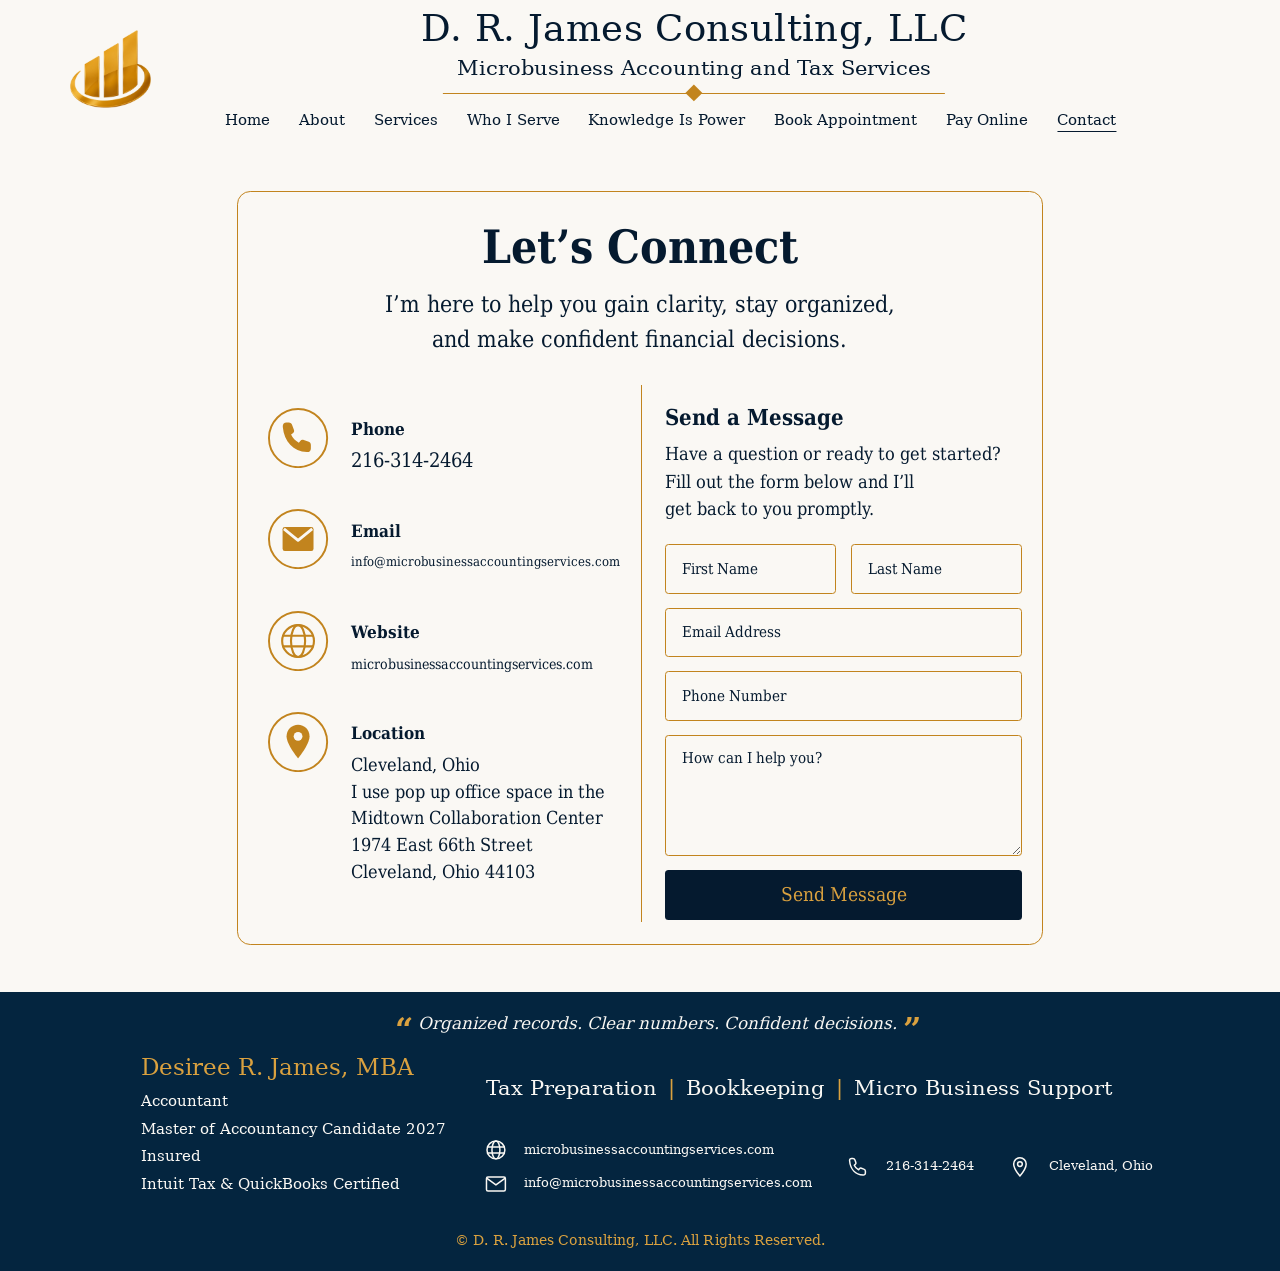
<file: contact.html>
<!DOCTYPE html>
<html lang="en">
<head>
<meta charset="utf-8">
<meta name="viewport" content="width=device-width, initial-scale=1">
<title>Contact | D. R. James Consulting, LLC</title>
<meta name="description" content="Contact D. R. James Consulting, LLC in Cleveland, Ohio for accounting, bookkeeping and tax support. Call 216-314-2464 or send a message and Desiree will get back to you promptly.">
<link rel="preload" href="assets/fonts/dejavu-serif-400.woff2" as="font" type="font/woff2" crossorigin>
<link rel="preload" href="assets/fonts/dejavu-serif-700.woff2" as="font" type="font/woff2" crossorigin>
<link rel="stylesheet" href="assets/css/style.css?v=10">
</head>
<body class="p-brand p-contact">

<a class="skip" href="#main">Skip to content</a>

<!-- ============ HEADER ============ -->
<header class="hdr">
  <div class="hdr__lockup">
    <img class="hdr__emblem" src="assets/img/emblem-act.png" alt="D. R. James Consulting emblem">
    <div class="hdr__titles">
      <h1 class="hdr__name">D. R. James Consulting, LLC</h1>
      <p class="hdr__sub">Microbusiness Accounting and Tax Services</p>
      <span class="rule rule--bot"><span class="gem"></span></span>
    </div>
  </div>

  <nav class="hdr__nav" aria-label="Primary">
    <button class="navtoggle" aria-expanded="false" aria-controls="navmenu" aria-label="Menu">
      <span></span><span></span><span></span>
    </button>
    <ul class="navmenu" id="navmenu">
      <li><a href="index.html">Home</a></li>
      <li><a href="about.html">About</a></li>
      <li><a href="services.html">Services</a></li>
      <li><a href="who-i-serve.html">Who I Serve</a></li>
      <li><a href="knowledge-is-power.html">Knowledge Is Power</a></li>
      <li><a href="appointments.html">Book Appointment</a></li>
      <li><a href="pay.html">Pay Online</a></li>
      <li><a href="contact.html" class="is-active" aria-current="page">Contact</a></li>
    </ul>
  </nav>
</header>

<!-- ============ CONTACT ============ -->
<main id="main">
  <section class="ct">
    <div class="ct__card">
      <h2 class="ct__title">Let&rsquo;s Connect</h2>
      <p class="ct__lede">I&rsquo;m here to help you gain clarity, stay organized, <br>and make confident financial decisions.</p>

      <div class="ct__cols">

        <!-- ---- left column: how to reach her ---- -->
        <div class="ct__info">
          <ul class="ct__list">

            <li class="ct__row">
              <svg class="ct__icon" viewBox="0 0 68 68" aria-hidden="true">
                <circle class="ring" cx="34" cy="34" r="32.9"/>
                <g class="solid" transform="translate(9.5,9.5) scale(2)">
                  <path d="M7 3.5c1 0 1.6.5 2 1.6l.9 2.4c.3.9.1 1.5-.6 2l-1 .8c.9 2 2.4 3.6 4.4 4.6l.8-1c.5-.7 1.1-.9 2-.6l2.4.9c1.1.4 1.6 1 1.6 2v1.9c0 1.3-.9 2.2-2.3 2.1C9.6 19.6 4.4 14.4 3.6 5.8 3.5 4.4 4.4 3.5 5.7 3.5z"/>
                </g>
              </svg>
              <div class="ct__body">
                <p class="ct__label">Phone</p>
                <p class="ct__value ct__value--tel"><a href="tel:+12163142464">216-314-2464</a></p>
              </div>
            </li>

            <li class="ct__row">
              <svg class="ct__icon" viewBox="0 0 68 68" aria-hidden="true">
                <circle class="ring" cx="34" cy="34" r="32.9"/>
                <rect class="solid" x="16.5" y="20.5" width="35" height="27" rx="2.5"/>
                <path d="M18 22.6 L34 35.4 L50 22.6" fill="none" stroke="#faf8f4" stroke-width="3.2" stroke-linejoin="round"/>
              </svg>
              <div class="ct__body">
                <p class="ct__label">Email</p>
                <p class="ct__value ct__value--email"><a href="mailto:info@microbusinessaccountingservices.com">info@<wbr>microbusiness<wbr>accounting<wbr>services.com</a></p>
              </div>
            </li>

            <li class="ct__row">
              <svg class="ct__icon" viewBox="0 0 68 68" aria-hidden="true">
                <circle class="ring" cx="34" cy="34" r="32.9"/>
                <g class="line">
                  <circle cx="34" cy="34" r="18"/>
                  <ellipse cx="34" cy="34" rx="8" ry="18"/>
                  <path d="M17 28h34M17 40h34"/>
                </g>
              </svg>
              <div class="ct__body">
                <p class="ct__label">Website</p>
                <p class="ct__value ct__value--site"><a href="https://microbusinessaccountingservices.com">microbusiness<wbr>accounting<wbr>services.com</a></p>
              </div>
            </li>

            <li class="ct__row">
              <svg class="ct__icon" viewBox="0 0 68 68" aria-hidden="true">
                <circle class="ring" cx="34" cy="34" r="32.9"/>
                <g transform="translate(9.24,8.72) scale(2.063)">
                  <path class="solid" d="M12 2.8c3.5 0 6.3 2.8 6.3 6.3 0 4.6-6.3 12.1-6.3 12.1S5.7 13.7 5.7 9.1C5.7 5.6 8.5 2.8 12 2.8z"/>
                  <circle cx="12" cy="9.1" r="2.4" fill="#faf8f4"/>
                </g>
              </svg>
              <div class="ct__body">
                <p class="ct__label">Location</p>
                <p class="ct__value">Cleveland, Ohio<br>
                  I use pop up office space in the<br>
                  Midtown Collaboration Center<br>
                  1974 East 66th Street<br>
                  Cleveland, Ohio 44103</p>
              </div>
            </li>

          </ul>
        </div>

        <!-- ---- right column: the message form ---- -->
        <div class="ct__form">
          <h3 class="ct__h2">Send a Message</h3>
          <p class="ct__intro">Have a question or ready to get started? <br>Fill out the form below and I&rsquo;ll <br>get back to you promptly.</p>

          <form action="contact.php" method="post" novalidate>
            <div class="ct__pair">
              <input class="ct__field" type="text" name="first" placeholder="First Name" autocomplete="given-name" aria-label="First Name" maxlength="80">
              <input class="ct__field" type="text" name="last" placeholder="Last Name" autocomplete="family-name" aria-label="Last Name" maxlength="80">
            </div>
            <input class="ct__field" type="email" name="email" placeholder="Email Address" autocomplete="email" aria-label="Email Address" maxlength="150">
            <input class="ct__field" type="tel" name="phone" placeholder="Phone Number" autocomplete="tel" aria-label="Phone Number" maxlength="40">
            <textarea class="ct__field" name="message" placeholder="How can I help you?" aria-label="How can I help you?" maxlength="4000"></textarea>

            <!-- left empty by people, filled in by robots -->
            <div class="ct__hp" aria-hidden="true">
              <label>Company website <input type="text" name="website" tabindex="-1" autocomplete="off"></label>
            </div>

            <button class="ct__send" type="submit">Send Message</button>
          </form>

          <p class="ct__note" id="ctnote" hidden></p>
        </div>

      </div>
    </div>
  </section>
</main>

<!-- ============ FOOTER ============ -->
<footer class="foot foot--home">
  <p class="foot__quote"><span class="foot__q">&ldquo;</span>Organized records. Clear numbers. Confident decisions.<span class="foot__q">&rdquo;</span></p>

  <div class="foot__in">
    <div class="foot__person">
      <p class="foot__name">Desiree R. James, MBA</p>
      <p class="foot__creds">Accountant<br>
        Master of Accountancy Candidate 2027<br>
        Insured<br>
        Intuit Tax &amp; QuickBooks Certified</p>
    </div>

    <div class="foot__right">
      <p class="foot__services"><span>Tax Preparation</span> <i>|</i> <span>Bookkeeping</span> <i>|</i> <span>Micro Business Support</span></p>

      <div class="foot__contact">
        <div class="foot__stack">
          <a class="foot__ci" href="https://microbusinessaccountingservices.com">
            <svg viewBox="0 0 24 24" aria-hidden="true"><circle cx="12" cy="12" r="9"/><ellipse cx="12" cy="12" rx="4" ry="9"/><path d="M3.5 9h17M3.5 15h17"/></svg>
            <span>microbusinessaccountingservices.com</span>
          </a>
          <a class="foot__ci" href="mailto:info@microbusinessaccountingservices.com">
            <svg viewBox="0 0 24 24" aria-hidden="true"><rect x="2.5" y="5" width="19" height="14" rx="1.5"/><path d="M3 6.5l9 6.5 9-6.5"/></svg>
            <span>info@microbusinessaccountingservices.com</span>
          </a>
        </div>

        <a class="foot__ci" href="tel:+12163142464">
          <svg viewBox="0 0 24 24" aria-hidden="true"><path d="M7 3.5c1 0 1.6.5 2 1.6l.9 2.4c.3.9.1 1.5-.6 2l-1 .8c.9 2 2.4 3.6 4.4 4.6l.8-1c.5-.7 1.1-.9 2-.6l2.4.9c1.1.4 1.6 1 1.6 2v1.9c0 1.3-.9 2.2-2.3 2.1C9.6 19.6 4.4 14.4 3.6 5.8 3.5 4.4 4.4 3.5 5.7 3.5z"/></svg>
          <span>216-314-2464</span>
        </a>

        <span class="foot__ci">
          <svg viewBox="0 0 24 24" aria-hidden="true"><path d="M12 2.8c3.5 0 6.3 2.8 6.3 6.3 0 4.6-6.3 12.1-6.3 12.1S5.7 13.7 5.7 9.1C5.7 5.6 8.5 2.8 12 2.8z"/><circle cx="12" cy="9.1" r="2.4"/></svg>
          <span>Cleveland, Ohio</span>
        </span>
      </div>
    </div>
  </div>

  <p class="foot__copy">&copy; D. R. James Consulting, LLC. All Rights Reserved.</p>
</footer>

<script>
  var t = document.querySelector('.navtoggle'), m = document.getElementById('navmenu');
  t.addEventListener('click', function () {
    var open = m.classList.toggle('is-open');
    t.setAttribute('aria-expanded', open);
  });

  /* the handler sends the visitor back here with ?sent=1 or ?sent=0&why=... */
  (function () {
    var q = new URLSearchParams(location.search), s = q.get('sent');
    if (s === null) return;
    var why = {
      name:    'Please tell me your name so I know who I am replying to.',
      email:   'That email address does not look right — please check it and try again.',
      message: 'Please add a short note so I know what you need.',
      send:    'The message could not be sent just now. Please call 216-314-2464 and I will help you straight away.'
    };
    var n = document.getElementById('ctnote');
    n.textContent = s === '1'
      ? 'Thank you — your message is on its way. I will get back to you promptly.'
      : (why[q.get('why')] || why.send);
    n.classList.toggle('ct__note--bad', s !== '1');
    n.hidden = false;
    history.replaceState(null, '', location.pathname);
    n.scrollIntoView({block: 'center'});
  })();
</script>
</body>
</html>
</file>
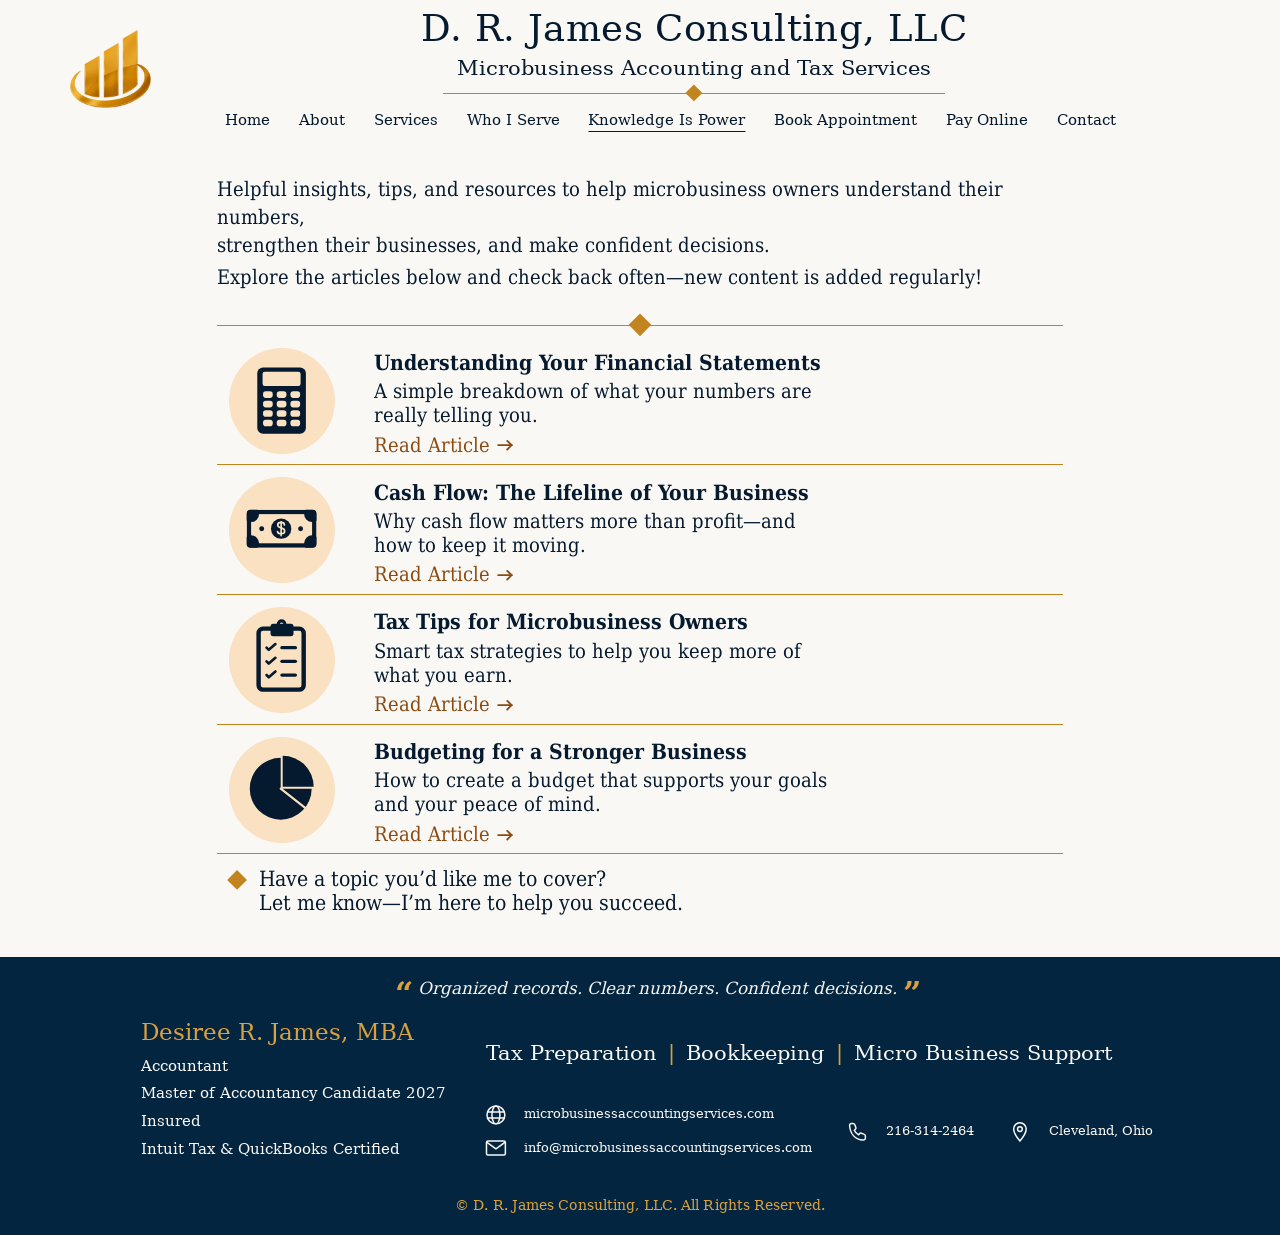
<file: knowledge-is-power.html>
<!DOCTYPE html>
<html lang="en">
<head>
<meta charset="utf-8">
<meta name="viewport" content="width=device-width, initial-scale=1">
<title>Knowledge Is Power | D. R. James Consulting, LLC</title>
<meta name="description" content="Insights, tips and resources to help microbusiness owners understand their financial statements, manage cash flow, plan for taxes and budget with confidence.">
<link rel="preload" href="assets/fonts/dejavu-serif-400.woff2" as="font" type="font/woff2" crossorigin>
<link rel="preload" href="assets/fonts/dejavu-serif-700.woff2" as="font" type="font/woff2" crossorigin>
<link rel="stylesheet" href="assets/css/style.css?v=10">
</head>
<body class="p-brand p-kip">

<a class="skip" href="#main">Skip to content</a>

<!-- ============ HEADER ============ -->
<header class="hdr">
  <div class="hdr__lockup">
    <img class="hdr__emblem" src="assets/img/emblem-act.png" alt="D. R. James Consulting emblem">
    <div class="hdr__titles">
      <h1 class="hdr__name">D. R. James Consulting, LLC</h1>
      <p class="hdr__sub">Microbusiness Accounting and Tax Services</p>
      <span class="rule rule--bot"><span class="gem"></span></span>
    </div>
  </div>

  <nav class="hdr__nav" aria-label="Primary">
    <button class="navtoggle" aria-expanded="false" aria-controls="navmenu" aria-label="Menu">
      <span></span><span></span><span></span>
    </button>
    <ul class="navmenu" id="navmenu">
      <li><a href="index.html">Home</a></li>
      <li><a href="about.html">About</a></li>
      <li><a href="services.html">Services</a></li>
      <li><a href="who-i-serve.html">Who I Serve</a></li>
      <li><a href="knowledge-is-power.html" class="is-active" aria-current="page">Knowledge Is Power</a></li>
      <li><a href="appointments.html">Book Appointment</a></li>
      <li><a href="pay.html">Pay Online</a></li>
      <li><a href="contact.html">Contact</a></li>
    </ul>
  </nav>
</header>

<!-- ============ KNOWLEDGE IS POWER ============ -->
<main id="main">
  <section class="kip">
    <h2 class="kip__sr">Knowledge Is Power</h2>

    <div class="kip__in">
      <!-- the space before each <br> matters: the mobile rules hide the break,
           and without it the words either side would run together -->
      <p class="kip__lede">Helpful insights, tips, and resources to help microbusiness owners understand their numbers, <br>strengthen their businesses, and make confident decisions.</p>
      <p class="kip__lede">Explore the articles below and check back often&mdash;new content is added regularly!</p>

      <span class="rule rule--kip"><span class="gem"></span></span>

      <ul class="kip__list">

        <li class="kip__item">
          <span class="kip__icon">
            <svg class="kip__ic" viewBox="0 0 120 120" aria-hidden="true" focusable="false">
              <rect class="nv" x="32" y="22" width="55" height="75" rx="6.5"/>
              <rect class="cr" x="38" y="27" width="43" height="16" rx="2.5"/>
              <rect class="cr" x="38.5" y="49"   width="11" height="7.5" rx="3.2"/>
              <rect class="cr" x="54"   y="49"   width="11" height="7.5" rx="3.2"/>
              <rect class="cr" x="69.5" y="49"   width="11" height="7.5" rx="3.2"/>
              <rect class="cr" x="38.5" y="59.7" width="11" height="7.5" rx="3.2"/>
              <rect class="cr" x="54"   y="59.7" width="11" height="7.5" rx="3.2"/>
              <rect class="cr" x="69.5" y="59.7" width="11" height="7.5" rx="3.2"/>
              <rect class="cr" x="38.5" y="70.4" width="11" height="7.5" rx="3.2"/>
              <rect class="cr" x="54"   y="70.4" width="11" height="7.5" rx="3.2"/>
              <rect class="cr" x="69.5" y="70.4" width="11" height="7.5" rx="3.2"/>
              <rect class="cr" x="38.5" y="81.1" width="11" height="7.5" rx="3.2"/>
              <rect class="cr" x="54"   y="81.1" width="11" height="7.5" rx="3.2"/>
              <rect class="cr" x="69.5" y="81.1" width="11" height="7.5" rx="3.2"/>
            </svg>
          </span>
          <div class="kip__body">
            <h3 class="kip__title">Understanding Your Financial Statements</h3>
            <p class="kip__sum">A simple breakdown of what your numbers are <br>really telling you.</p>
            <a class="kip__more" href="article-financial-statements.html" aria-label="Read the article: Understanding Your Financial Statements">Read Article
              <svg class="kip__arrow" viewBox="0 0 19 14" aria-hidden="true" focusable="false">
                <path d="M1.4 7H16.8"/><path d="M11.6 2.1 16.5 7l-4.9 4.9"/>
              </svg>
            </a>
          </div>
        </li>

        <li class="kip__item">
          <span class="kip__icon">
            <svg class="kip__ic" viewBox="0 0 120 120" aria-hidden="true" focusable="false">
              <defs><clipPath id="kipNote"><rect x="20" y="37" width="79" height="43" rx="4.5"/></clipPath></defs>
              <g clip-path="url(#kipNote)">
                <rect class="nv" x="20" y="37" width="79" height="43" rx="4.5"/>
                <rect class="cr" x="25" y="42" width="69" height="33"/>
                <circle class="nv" cx="25" cy="42" r="9"/>
                <circle class="nv" cx="94" cy="42" r="9"/>
                <circle class="nv" cx="25" cy="75" r="9"/>
                <circle class="nv" cx="94" cy="75" r="9"/>
              </g>
              <circle class="nv" cx="59" cy="58.5" r="11.5"/>
              <path class="cst" stroke-width="1.9" d="M59 50.7V66.3"/>
              <path class="cst" stroke-width="1.9" d="M62.7 54.2c0-1.7-1.6-2.9-3.7-2.9s-3.9 1.2-3.9 3 1.6 2.6 3.9 3.3 4 1.6 4 3.5-1.7 3.1-4 3.1-3.9-1-4.1-2.5"/>
              <circle class="nv" cx="37" cy="58.5" r="2.8"/>
              <circle class="nv" cx="81" cy="58.5" r="2.8"/>
            </svg>
          </span>
          <div class="kip__body">
            <h3 class="kip__title">Cash Flow: The Lifeline of Your Business</h3>
            <p class="kip__sum">Why cash flow matters more than profit&#8288;&mdash;and <br>how to keep it moving.</p>
            <a class="kip__more" href="article-cash-flow.html" aria-label="Read the article: Cash Flow: The Lifeline of Your Business">Read Article
              <svg class="kip__arrow" viewBox="0 0 19 14" aria-hidden="true" focusable="false">
                <path d="M1.4 7H16.8"/><path d="M11.6 2.1 16.5 7l-4.9 4.9"/>
              </svg>
            </a>
          </div>
        </li>

        <li class="kip__item">
          <span class="kip__icon">
            <svg class="kip__ic" viewBox="0 0 120 120" aria-hidden="true" focusable="false">
              <rect class="st" stroke-width="5" x="33.5" y="24.5" width="51" height="69" rx="5"/>
              <rect class="nv" x="47" y="19" width="26" height="14" rx="3"/>
              <circle class="st" stroke-width="3.4" cx="59.5" cy="19.5" r="3.8"/>
              <path class="st" stroke-width="3" d="M42.5 46 45 48.5l7.5-6.5"/>
              <rect class="nv" x="58" y="44.1" width="19" height="3.8" rx="1.9"/>
              <path class="st" stroke-width="3" d="M42.5 61.5 45 64l7.5-6.5"/>
              <rect class="nv" x="58" y="59.6" width="19" height="3.8" rx="1.9"/>
              <path class="st" stroke-width="3" d="M42.5 77 45 79.5l7.5-6.5"/>
              <rect class="nv" x="58" y="75.1" width="19" height="3.8" rx="1.9"/>
            </svg>
          </span>
          <div class="kip__body">
            <h3 class="kip__title">Tax Tips for Microbusiness Owners</h3>
            <p class="kip__sum">Smart tax strategies to help you keep more of <br>what you earn.</p>
            <a class="kip__more" href="article-tax-tips.html" aria-label="Read the article: Tax Tips for Microbusiness Owners">Read Article
              <svg class="kip__arrow" viewBox="0 0 19 14" aria-hidden="true" focusable="false">
                <path d="M1.4 7H16.8"/><path d="M11.6 2.1 16.5 7l-4.9 4.9"/>
              </svg>
            </a>
          </div>
        </li>

        <li class="kip__item">
          <span class="kip__icon">
            <svg class="kip__ic" viewBox="0 0 120 120" aria-hidden="true" focusable="false">
              <!-- three quarters of the pie, the top-right slice pulled out along its
                   own bisector so both cut edges keep an even gap, and one more cut
                   scored through the body at 128 degrees -->
              <path class="nv" d="M58.5 58.5 L93.5 58.5 A35 35 0 1 1 58.5 23.5 Z"/>
              <path class="nv" d="M60.76 56.24 L60.76 21.24 A35 35 0 0 1 95.76 56.24 Z"/>
              <path class="cst" stroke-width="2.4" d="M58.5 58.5 86.55 80.43"/>
            </svg>
          </span>
          <div class="kip__body">
            <h3 class="kip__title">Budgeting for a Stronger Business</h3>
            <p class="kip__sum">How to create a budget that supports your goals <br>and your peace of mind.</p>
            <a class="kip__more" href="article-budgeting.html" aria-label="Read the article: Budgeting for a Stronger Business">Read Article
              <svg class="kip__arrow" viewBox="0 0 19 14" aria-hidden="true" focusable="false">
                <path d="M1.4 7H16.8"/><path d="M11.6 2.1 16.5 7l-4.9 4.9"/>
              </svg>
            </a>
          </div>
        </li>

      </ul>

      <p class="kip__ask">
        <span class="kip__dia" aria-hidden="true"></span>
        <span><a href="contact.html">Have a topic you&rsquo;d like me to cover?<br>Let me know&mdash;I&rsquo;m here to help you succeed.</a></span>
      </p>
    </div>
  </section>
</main>

<!-- ============ FOOTER ============ -->
<footer class="foot foot--home">
  <p class="foot__quote"><span class="foot__q">&ldquo;</span>Organized records. Clear numbers. Confident decisions.<span class="foot__q">&rdquo;</span></p>

  <div class="foot__in">
    <div class="foot__person">
      <p class="foot__name">Desiree R. James, MBA</p>
      <p class="foot__creds">Accountant<br>
        Master of Accountancy Candidate 2027<br>
        Insured<br>
        Intuit Tax &amp; QuickBooks Certified</p>
    </div>

    <div class="foot__right">
      <p class="foot__services"><span>Tax Preparation</span> <i>|</i> <span>Bookkeeping</span> <i>|</i> <span>Micro Business Support</span></p>

      <div class="foot__contact">
        <div class="foot__stack">
          <a class="foot__ci" href="https://microbusinessaccountingservices.com">
            <svg viewBox="0 0 24 24" aria-hidden="true"><circle cx="12" cy="12" r="9"/><ellipse cx="12" cy="12" rx="4" ry="9"/><path d="M3.5 9h17M3.5 15h17"/></svg>
            <span>microbusinessaccountingservices.com</span>
          </a>
          <a class="foot__ci" href="mailto:info@microbusinessaccountingservices.com">
            <svg viewBox="0 0 24 24" aria-hidden="true"><rect x="2.5" y="5" width="19" height="14" rx="1.5"/><path d="M3 6.5l9 6.5 9-6.5"/></svg>
            <span>info@microbusinessaccountingservices.com</span>
          </a>
        </div>

        <a class="foot__ci" href="tel:+12163142464">
          <svg viewBox="0 0 24 24" aria-hidden="true"><path d="M7 3.5c1 0 1.6.5 2 1.6l.9 2.4c.3.9.1 1.5-.6 2l-1 .8c.9 2 2.4 3.6 4.4 4.6l.8-1c.5-.7 1.1-.9 2-.6l2.4.9c1.1.4 1.6 1 1.6 2v1.9c0 1.3-.9 2.2-2.3 2.1C9.6 19.6 4.4 14.4 3.6 5.8 3.5 4.4 4.4 3.5 5.7 3.5z"/></svg>
          <span>216-314-2464</span>
        </a>

        <span class="foot__ci">
          <svg viewBox="0 0 24 24" aria-hidden="true"><path d="M12 2.8c3.5 0 6.3 2.8 6.3 6.3 0 4.6-6.3 12.1-6.3 12.1S5.7 13.7 5.7 9.1C5.7 5.6 8.5 2.8 12 2.8z"/><circle cx="12" cy="9.1" r="2.4"/></svg>
          <span>Cleveland, Ohio</span>
        </span>
      </div>
    </div>
  </div>

  <p class="foot__copy">&copy; D. R. James Consulting, LLC. All Rights Reserved.</p>
</footer>

<script>
  var t = document.querySelector('.navtoggle'), m = document.getElementById('navmenu');
  t.addEventListener('click', function () {
    var open = m.classList.toggle('is-open');
    t.setAttribute('aria-expanded', open);
  });
</script>
</body>
</html>
</file>
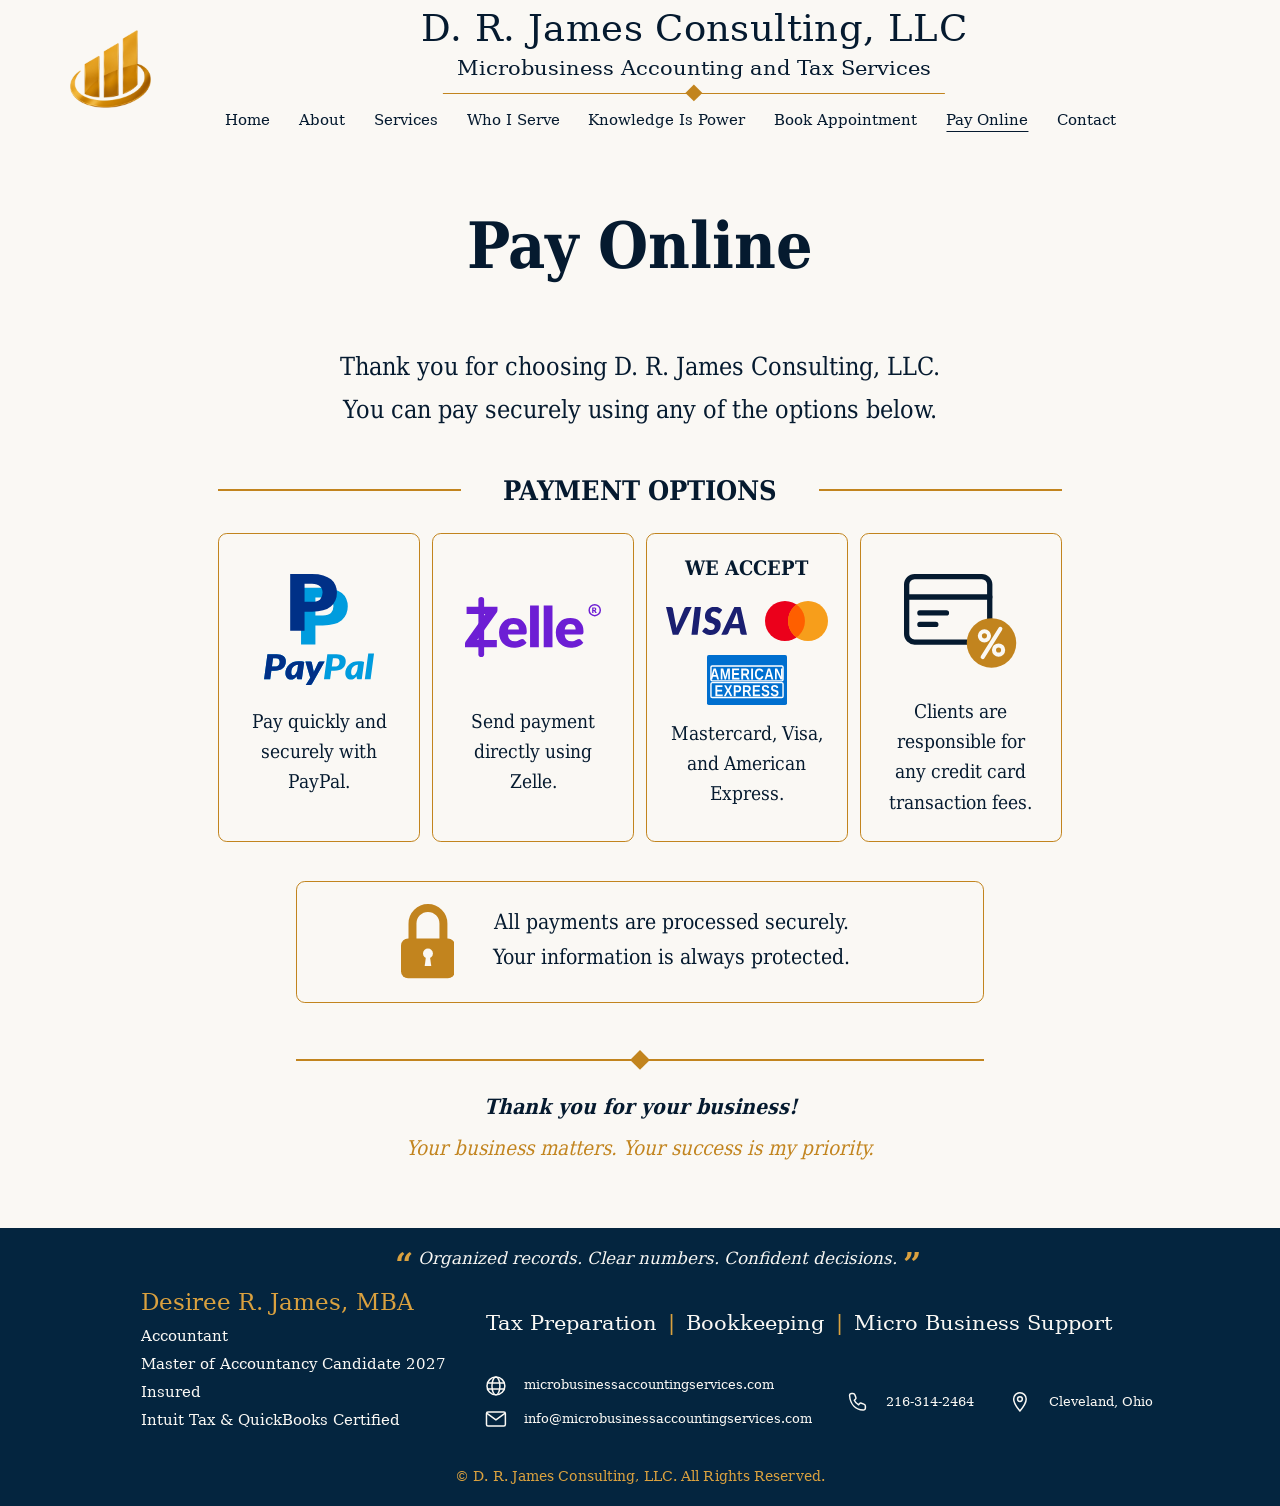
<file: pay.html>
<!DOCTYPE html>
<html lang="en">
<head>
<meta charset="utf-8">
<meta name="viewport" content="width=device-width, initial-scale=1">
<title>Pay Online | D. R. James Consulting, LLC</title>
<meta name="description" content="Pay D. R. James Consulting, LLC securely online with PayPal, Zelle, Mastercard, Visa or American Express.">
<link rel="preload" href="assets/fonts/dejavu-serif-400.woff2" as="font" type="font/woff2" crossorigin>
<link rel="preload" href="assets/fonts/dejavu-serif-700.woff2" as="font" type="font/woff2" crossorigin>
<link rel="stylesheet" href="assets/css/style.css?v=10">
</head>
<body class="p-brand p-pay">

<a class="skip" href="#main">Skip to content</a>

<!-- ============ HEADER ============ -->
<header class="hdr">
  <div class="hdr__lockup">
    <img class="hdr__emblem" src="assets/img/emblem-act.png" alt="D. R. James Consulting emblem">
    <div class="hdr__titles">
      <h1 class="hdr__name">D. R. James Consulting, LLC</h1>
      <p class="hdr__sub">Microbusiness Accounting and Tax Services</p>
      <span class="rule rule--bot"><span class="gem"></span></span>
    </div>
  </div>

  <nav class="hdr__nav" aria-label="Primary">
    <button class="navtoggle" aria-expanded="false" aria-controls="navmenu" aria-label="Menu">
      <span></span><span></span><span></span>
    </button>
    <ul class="navmenu" id="navmenu">
      <li><a href="index.html">Home</a></li>
      <li><a href="about.html">About</a></li>
      <li><a href="services.html">Services</a></li>
      <li><a href="who-i-serve.html">Who I Serve</a></li>
      <li><a href="knowledge-is-power.html">Knowledge Is Power</a></li>
      <li><a href="appointments.html">Book Appointment</a></li>
      <li><a href="pay.html" class="is-active" aria-current="page">Pay Online</a></li>
      <li><a href="contact.html">Contact</a></li>
    </ul>
  </nav>
</header>

<!-- ============ PAY ONLINE ============ -->
<main id="main">
<section class="py">
  <div class="py__in">

    <h2 class="py__title">Pay Online</h2>

    <p class="py__lede">Thank you for choosing D. R. James Consulting, LLC. <br>You can pay securely using any of the options below.</p>

    <p class="py__band"><span>Payment Options</span></p>

    <ul class="py__cards">

      <li class="py__card py__card--pp">
        <img class="py__mark py__mark--pp" src="assets/img/pay-paypal.svg" width="124" height="126" alt="PayPal">
        <p class="py__txt">Pay quickly and<br>securely with<br>PayPal.</p>
      </li>

      <li class="py__card py__card--zl">
        <img class="py__mark py__mark--zl" src="assets/img/pay-zelle.svg" width="153" height="68" alt="Zelle">
        <p class="py__txt">Send payment<br>directly using<br>Zelle.</p>
      </li>

      <li class="py__card py__card--ac">
        <p class="py__we">We Accept</p>
        <p class="py__row">
          <img class="py__mark py__mark--vi" src="assets/img/pay-visa.svg" width="92" height="31" alt="Visa">
          <img class="py__mark py__mark--mc" src="assets/img/pay-mastercard.svg" width="71" height="45" alt="Mastercard">
        </p>
        <img class="py__mark py__mark--ax" src="assets/img/pay-amex.svg" width="91" height="57" alt="American Express">
        <p class="py__txt">Mastercard, Visa,<br>and American<br>Express.</p>
      </li>

      <li class="py__card py__card--fe">
        <span class="py__mark py__mark--fe">
          <svg class="py__ic" viewBox="0 0 128 107" aria-hidden="true" focusable="false">
              <rect class="ln" x="3" y="3" width="94" height="74" rx="9"/>
              <path class="ln" d="M3 26h94"/>
              <path class="ln" d="M18 44h30M18 57h18"/>
              <circle class="bdg" cx="99" cy="78" r="28"/>
              <g class="pct">
                <circle cx="91" cy="70" r="5.2"/><circle cx="107" cy="86" r="5.2"/>
                <path d="M109 62 89 94"/>
              </g>
            </svg>
        </span>
        <p class="py__txt">Clients are<br>responsible for<br>any credit card<br>transaction fees.</p>
      </li>

    </ul>

    <div class="py__safe">
      <span class="py__lock">
        <svg class="py__lockic" viewBox="0 0 61 84" aria-hidden="true" focusable="false">
          <path class="shk" d="M13 45V22a17.5 17.5 0 0 1 35 0V45"/>
          <rect class="bdy" x="0" y="39" width="61" height="45" rx="8"/>
          <circle class="hol" cx="30.5" cy="56" r="5.6"/>
          <path class="hol" d="M28.3 59h4.4l1.5 11h-7.4z"/>
        </svg>
      </span>
      <p class="py__safetxt">All payments are processed securely. <br>Your information is always protected.</p>
    </div>

    <span class="rule rule--py"><span class="gem"></span></span>

    <p class="py__thanks">Thank you for your business!</p>
    <p class="py__tag">Your business matters. Your success is my priority.</p>

  </div>
</section>
</main>

<!-- ============ FOOTER ============ -->
<footer class="foot foot--home">
  <p class="foot__quote"><span class="foot__q">&ldquo;</span>Organized records. Clear numbers. Confident decisions.<span class="foot__q">&rdquo;</span></p>

  <div class="foot__in">
    <div class="foot__person">
      <p class="foot__name">Desiree R. James, MBA</p>
      <p class="foot__creds">Accountant<br>
        Master of Accountancy Candidate 2027<br>
        Insured<br>
        Intuit Tax &amp; QuickBooks Certified</p>
    </div>

    <div class="foot__right">
      <p class="foot__services"><span>Tax Preparation</span> <i>|</i> <span>Bookkeeping</span> <i>|</i> <span>Micro Business Support</span></p>

      <div class="foot__contact">
        <div class="foot__stack">
          <a class="foot__ci" href="https://microbusinessaccountingservices.com">
            <svg viewBox="0 0 24 24" aria-hidden="true"><circle cx="12" cy="12" r="9"/><ellipse cx="12" cy="12" rx="4" ry="9"/><path d="M3.5 9h17M3.5 15h17"/></svg>
            <span>microbusinessaccountingservices.com</span>
          </a>
          <a class="foot__ci" href="mailto:info@microbusinessaccountingservices.com">
            <svg viewBox="0 0 24 24" aria-hidden="true"><rect x="2.5" y="5" width="19" height="14" rx="1.5"/><path d="M3 6.5l9 6.5 9-6.5"/></svg>
            <span>info@microbusinessaccountingservices.com</span>
          </a>
        </div>

        <a class="foot__ci" href="tel:+12163142464">
          <svg viewBox="0 0 24 24" aria-hidden="true"><path d="M7 3.5c1 0 1.6.5 2 1.6l.9 2.4c.3.9.1 1.5-.6 2l-1 .8c.9 2 2.4 3.6 4.4 4.6l.8-1c.5-.7 1.1-.9 2-.6l2.4.9c1.1.4 1.6 1 1.6 2v1.9c0 1.3-.9 2.2-2.3 2.1C9.6 19.6 4.4 14.4 3.6 5.8 3.5 4.4 4.4 3.5 5.7 3.5z"/></svg>
          <span>216-314-2464</span>
        </a>

        <span class="foot__ci">
          <svg viewBox="0 0 24 24" aria-hidden="true"><path d="M12 2.8c3.5 0 6.3 2.8 6.3 6.3 0 4.6-6.3 12.1-6.3 12.1S5.7 13.7 5.7 9.1C5.7 5.6 8.5 2.8 12 2.8z"/><circle cx="12" cy="9.1" r="2.4"/></svg>
          <span>Cleveland, Ohio</span>
        </span>
      </div>
    </div>
  </div>

  <p class="foot__copy">&copy; D. R. James Consulting, LLC. All Rights Reserved.</p>
</footer>

<script>
  var t = document.querySelector('.navtoggle'), m = document.getElementById('navmenu');
  t.addEventListener('click', function () {
    var open = m.classList.toggle('is-open');
    t.setAttribute('aria-expanded', open);
  });
</script>
</body>
</html>
</file>
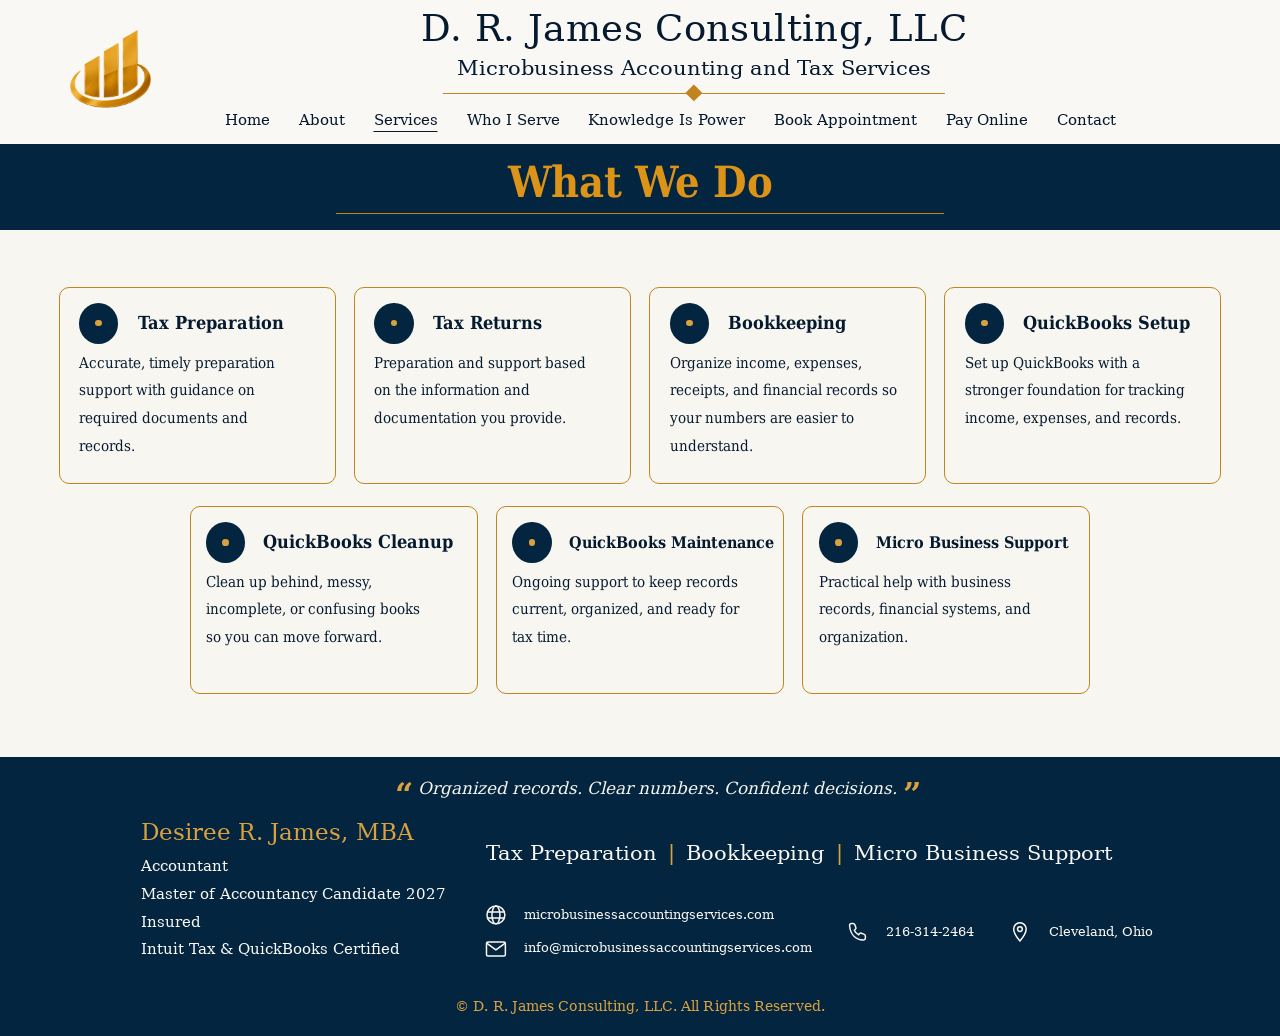
<file: services.html>
<!DOCTYPE html>
<html lang="en">
<head>
<meta charset="utf-8">
<meta name="viewport" content="width=device-width, initial-scale=1">
<title>Services | D. R. James Consulting, LLC</title>
<meta name="description" content="Tax preparation, tax returns, bookkeeping, QuickBooks setup, cleanup and maintenance, and small business support from D. R. James Consulting, LLC in Cleveland, Ohio.">
<link rel="preload" href="assets/fonts/dejavu-serif-400.woff2" as="font" type="font/woff2" crossorigin>
<link rel="preload" href="assets/fonts/dejavu-serif-700.woff2" as="font" type="font/woff2" crossorigin>
<link rel="stylesheet" href="assets/css/style.css?v=10">
</head>
<body class="p-services p-brand">

<a class="skip" href="#main">Skip to content</a>

<!-- ============ HEADER ============ -->
<header class="hdr">
  <div class="hdr__lockup">
    <img class="hdr__emblem" src="assets/img/emblem-act.png" alt="D. R. James Consulting emblem">
    <div class="hdr__titles">
      <h1 class="hdr__name">D. R. James Consulting, LLC</h1>
      <p class="hdr__sub">Microbusiness Accounting and Tax Services</p>
      <span class="rule rule--bot"><span class="gem"></span></span>
    </div>
  </div>

  <nav class="hdr__nav" aria-label="Primary">
    <button class="navtoggle" aria-expanded="false" aria-controls="navmenu" aria-label="Menu">
      <span></span><span></span><span></span>
    </button>
    <ul class="navmenu" id="navmenu">
      <li><a href="index.html">Home</a></li>
      <li><a href="about.html">About</a></li>
      <li><a href="services.html" class="is-active" aria-current="page">Services</a></li>
      <li><a href="who-i-serve.html">Who I Serve</a></li>
      <li><a href="knowledge-is-power.html">Knowledge Is Power</a></li>
      <li><a href="appointments.html">Book Appointment</a></li>
      <li><a href="pay.html">Pay Online</a></li>
      <li><a href="contact.html">Contact</a></li>
    </ul>
  </nav>
</header>

<!-- ============ WHAT WE DO ============ -->
<main id="main">
  <section class="svcband">
    <h2 class="svcband__title">What We Do</h2>
    <div class="svcband__under"></div>
  </section>

  <!-- ============ SERVICE CARDS ============ -->
  <section class="cards">
    <div class="cards__row cards__row--4">

      <article class="card">
        <header class="card__head">
          <span class="card__dot" aria-hidden="true"></span>
          <h2 class="card__title">Tax Preparation</h2>
        </header>
        <p class="card__body">Accurate, timely preparation support with guidance on required documents and records.</p>
      </article>

      <article class="card">
        <header class="card__head">
          <span class="card__dot" aria-hidden="true"></span>
          <h2 class="card__title">Tax Returns</h2>
        </header>
        <p class="card__body">Preparation and support based on the information and documentation you provide.</p>
      </article>

      <article class="card">
        <header class="card__head">
          <span class="card__dot" aria-hidden="true"></span>
          <h2 class="card__title">Bookkeeping</h2>
        </header>
        <p class="card__body">Organize income, expenses, receipts, and financial records so your numbers are easier to understand.</p>
      </article>

      <article class="card">
        <header class="card__head">
          <span class="card__dot" aria-hidden="true"></span>
          <h2 class="card__title">QuickBooks Setup</h2>
        </header>
        <p class="card__body">Set up QuickBooks with a stronger foundation for tracking income, expenses, and records.</p>
      </article>

    </div>

    <div class="cards__row cards__row--3">

      <article class="card">
        <header class="card__head">
          <span class="card__dot" aria-hidden="true"></span>
          <h2 class="card__title">QuickBooks Cleanup</h2>
        </header>
        <p class="card__body">Clean up behind, messy, incomplete, or confusing books so you can move forward.</p>
      </article>

      <article class="card">
        <header class="card__head">
          <span class="card__dot" aria-hidden="true"></span>
          <h2 class="card__title">QuickBooks Maintenance</h2>
        </header>
        <p class="card__body">Ongoing support to keep records current, organized, and ready for tax time.</p>
      </article>

      <article class="card">
        <header class="card__head">
          <span class="card__dot" aria-hidden="true"></span>
          <h2 class="card__title">Micro Business Support</h2>
        </header>
        <p class="card__body">Practical help with business records, financial systems, and organization.</p>
      </article>

    </div>
  </section>
</main>

<!-- ============ FOOTER ============ -->
<footer class="foot foot--home">
  <p class="foot__quote"><span class="foot__q">&ldquo;</span>Organized records. Clear numbers. Confident decisions.<span class="foot__q">&rdquo;</span></p>

  <div class="foot__in">
    <div class="foot__person">
      <p class="foot__name">Desiree R. James, MBA</p>
      <p class="foot__creds">Accountant<br>
        Master of Accountancy Candidate 2027<br>
        Insured<br>
        Intuit Tax &amp; QuickBooks Certified</p>
    </div>

    <div class="foot__right">
      <p class="foot__services"><span>Tax Preparation</span> <i>|</i> <span>Bookkeeping</span> <i>|</i> <span>Micro Business Support</span></p>

      <div class="foot__contact">
        <div class="foot__stack">
          <a class="foot__ci" href="https://microbusinessaccountingservices.com">
            <svg viewBox="0 0 24 24" aria-hidden="true"><circle cx="12" cy="12" r="9"/><ellipse cx="12" cy="12" rx="4" ry="9"/><path d="M3.5 9h17M3.5 15h17"/></svg>
            <span>microbusinessaccountingservices.com</span>
          </a>
          <a class="foot__ci" href="mailto:info@microbusinessaccountingservices.com">
            <svg viewBox="0 0 24 24" aria-hidden="true"><rect x="2.5" y="5" width="19" height="14" rx="1.5"/><path d="M3 6.5l9 6.5 9-6.5"/></svg>
            <span>info@microbusinessaccountingservices.com</span>
          </a>
        </div>

        <a class="foot__ci" href="tel:+12163142464">
          <svg viewBox="0 0 24 24" aria-hidden="true"><path d="M7 3.5c1 0 1.6.5 2 1.6l.9 2.4c.3.9.1 1.5-.6 2l-1 .8c.9 2 2.4 3.6 4.4 4.6l.8-1c.5-.7 1.1-.9 2-.6l2.4.9c1.1.4 1.6 1 1.6 2v1.9c0 1.3-.9 2.2-2.3 2.1C9.6 19.6 4.4 14.4 3.6 5.8 3.5 4.4 4.4 3.5 5.7 3.5z"/></svg>
          <span>216-314-2464</span>
        </a>

        <span class="foot__ci">
          <svg viewBox="0 0 24 24" aria-hidden="true"><path d="M12 2.8c3.5 0 6.3 2.8 6.3 6.3 0 4.6-6.3 12.1-6.3 12.1S5.7 13.7 5.7 9.1C5.7 5.6 8.5 2.8 12 2.8z"/><circle cx="12" cy="9.1" r="2.4"/></svg>
          <span>Cleveland, Ohio</span>
        </span>
      </div>
    </div>
  </div>

  <p class="foot__copy">&copy; D. R. James Consulting, LLC. All Rights Reserved.</p>
</footer>

<script>
  var t = document.querySelector('.navtoggle'), m = document.getElementById('navmenu');
  t.addEventListener('click', function () {
    var open = m.classList.toggle('is-open');
    t.setAttribute('aria-expanded', open);
  });
</script>
</body>
</html>
</file>
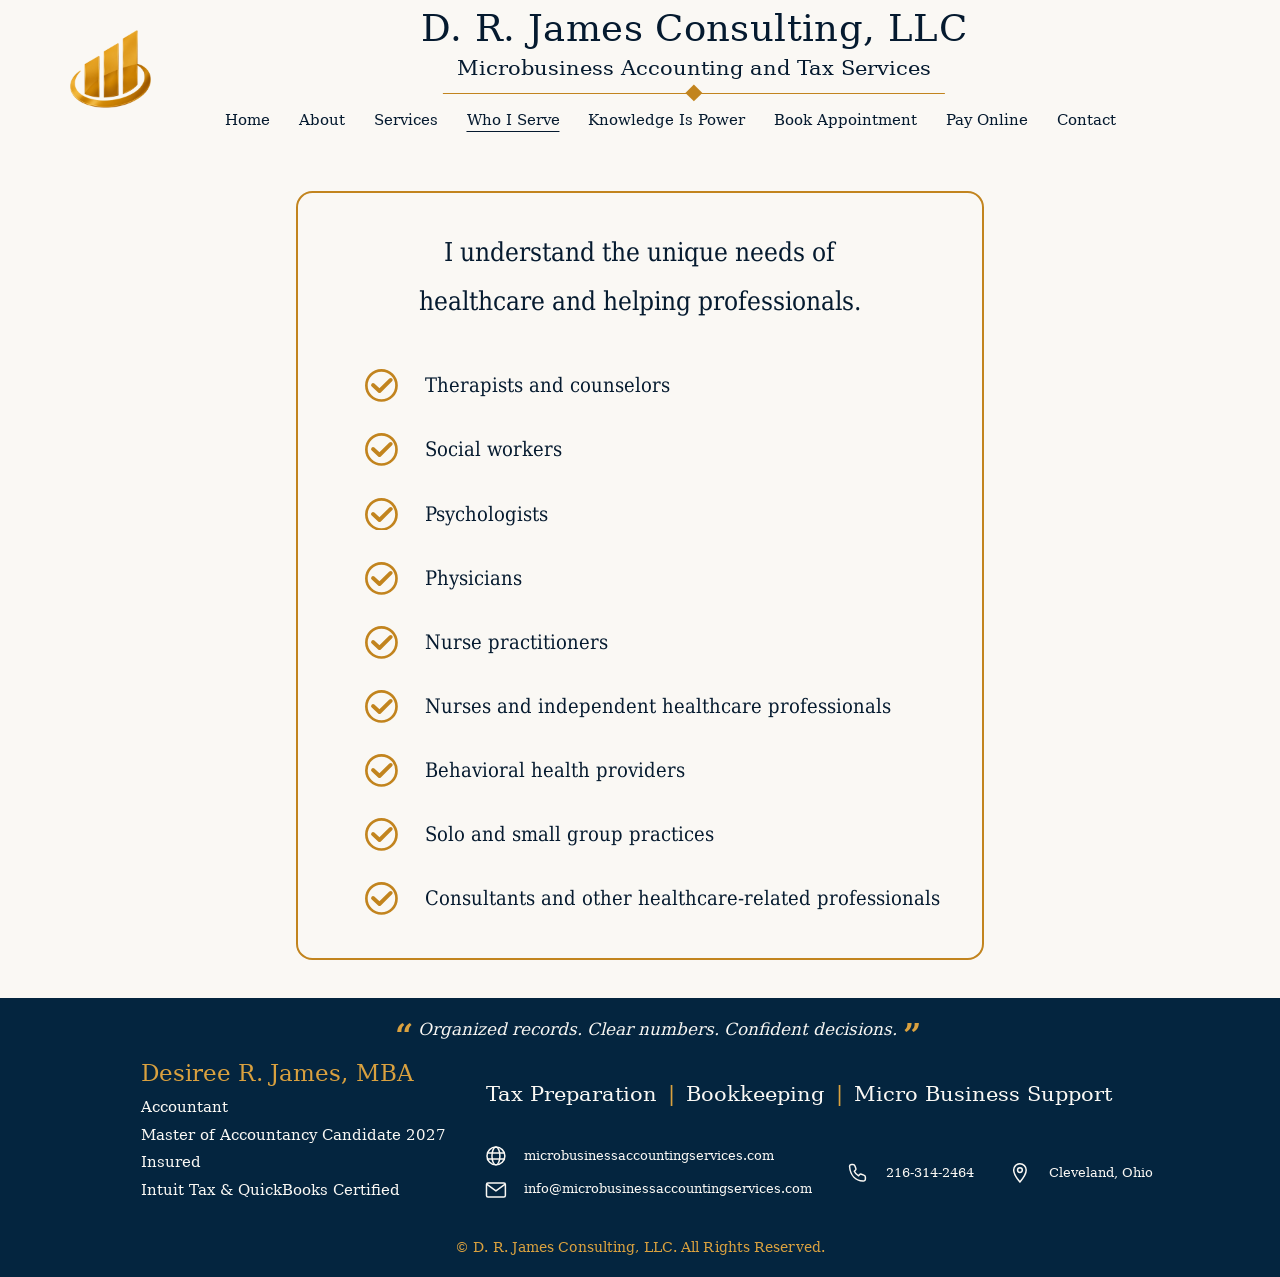
<file: who-i-serve.html>
<!DOCTYPE html>
<html lang="en">
<head>
<meta charset="utf-8">
<meta name="viewport" content="width=device-width, initial-scale=1">
<title>Who I Serve | D. R. James Consulting, LLC</title>
<meta name="description" content="Accounting, bookkeeping and tax support for therapists, counselors, social workers, psychologists, physicians, nurse practitioners and other healthcare and helping professionals in Cleveland, Ohio.">
<link rel="preload" href="assets/fonts/dejavu-serif-400.woff2" as="font" type="font/woff2" crossorigin>
<link rel="preload" href="assets/fonts/dejavu-serif-700.woff2" as="font" type="font/woff2" crossorigin>
<link rel="stylesheet" href="assets/css/style.css?v=10">
</head>
<body class="p-brand p-serve">

<a class="skip" href="#main">Skip to content</a>

<!-- ============ HEADER ============ -->
<header class="hdr">
  <div class="hdr__lockup">
    <img class="hdr__emblem" src="assets/img/emblem-act.png" alt="D. R. James Consulting emblem">
    <div class="hdr__titles">
      <h1 class="hdr__name">D. R. James Consulting, LLC</h1>
      <p class="hdr__sub">Microbusiness Accounting and Tax Services</p>
      <span class="rule rule--bot"><span class="gem"></span></span>
    </div>
  </div>

  <nav class="hdr__nav" aria-label="Primary">
    <button class="navtoggle" aria-expanded="false" aria-controls="navmenu" aria-label="Menu">
      <span></span><span></span><span></span>
    </button>
    <ul class="navmenu" id="navmenu">
      <li><a href="index.html">Home</a></li>
      <li><a href="about.html">About</a></li>
      <li><a href="services.html">Services</a></li>
      <li><a href="who-i-serve.html" class="is-active" aria-current="page">Who I Serve</a></li>
      <li><a href="knowledge-is-power.html">Knowledge Is Power</a></li>
      <li><a href="appointments.html">Book Appointment</a></li>
      <li><a href="pay.html">Pay Online</a></li>
      <li><a href="contact.html">Contact</a></li>
    </ul>
  </nav>
</header>

<!-- ============ WHO I SERVE ============ -->
<main id="main">
  <section class="serve">
    <h2 class="serve__sr">Who I Serve</h2>

    <div class="serve__card">
      <!-- the space before <br> matters: the mobile rules hide the break, and
           without it "of" and "healthcare" would run together -->
      <p class="serve__lede">I understand the unique needs of <br>healthcare and helping professionals.</p>

      <ul class="serve__list">
        <li>
          <svg class="serve__check" viewBox="0 0 24 24" aria-hidden="true">
            <circle class="ring" cx="12" cy="12" r="11"/>
            <path class="tick" d="M5.87 11.68 L10.58 16.06 L18.77 8"/>
          </svg>
          <span>Therapists and counselors</span>
        </li>
        <li>
          <svg class="serve__check" viewBox="0 0 24 24" aria-hidden="true">
            <circle class="ring" cx="12" cy="12" r="11"/>
            <path class="tick" d="M5.87 11.68 L10.58 16.06 L18.77 8"/>
          </svg>
          <span>Social workers</span>
        </li>
        <li>
          <svg class="serve__check" viewBox="0 0 24 24" aria-hidden="true">
            <circle class="ring" cx="12" cy="12" r="11"/>
            <path class="tick" d="M5.87 11.68 L10.58 16.06 L18.77 8"/>
          </svg>
          <span>Psychologists</span>
        </li>
        <li>
          <svg class="serve__check" viewBox="0 0 24 24" aria-hidden="true">
            <circle class="ring" cx="12" cy="12" r="11"/>
            <path class="tick" d="M5.87 11.68 L10.58 16.06 L18.77 8"/>
          </svg>
          <span>Physicians</span>
        </li>
        <li>
          <svg class="serve__check" viewBox="0 0 24 24" aria-hidden="true">
            <circle class="ring" cx="12" cy="12" r="11"/>
            <path class="tick" d="M5.87 11.68 L10.58 16.06 L18.77 8"/>
          </svg>
          <span>Nurse practitioners</span>
        </li>
        <li>
          <svg class="serve__check" viewBox="0 0 24 24" aria-hidden="true">
            <circle class="ring" cx="12" cy="12" r="11"/>
            <path class="tick" d="M5.87 11.68 L10.58 16.06 L18.77 8"/>
          </svg>
          <span>Nurses and independent healthcare professionals</span>
        </li>
        <li>
          <svg class="serve__check" viewBox="0 0 24 24" aria-hidden="true">
            <circle class="ring" cx="12" cy="12" r="11"/>
            <path class="tick" d="M5.87 11.68 L10.58 16.06 L18.77 8"/>
          </svg>
          <span>Behavioral health providers</span>
        </li>
        <li>
          <svg class="serve__check" viewBox="0 0 24 24" aria-hidden="true">
            <circle class="ring" cx="12" cy="12" r="11"/>
            <path class="tick" d="M5.87 11.68 L10.58 16.06 L18.77 8"/>
          </svg>
          <span>Solo and small group practices</span>
        </li>
        <li>
          <svg class="serve__check" viewBox="0 0 24 24" aria-hidden="true">
            <circle class="ring" cx="12" cy="12" r="11"/>
            <path class="tick" d="M5.87 11.68 L10.58 16.06 L18.77 8"/>
          </svg>
          <span>Consultants and other healthcare-related professionals</span>
        </li>
      </ul>
    </div>
  </section>
</main>

<!-- ============ FOOTER ============ -->
<footer class="foot foot--home">
  <p class="foot__quote"><span class="foot__q">&ldquo;</span>Organized records. Clear numbers. Confident decisions.<span class="foot__q">&rdquo;</span></p>

  <div class="foot__in">
    <div class="foot__person">
      <p class="foot__name">Desiree R. James, MBA</p>
      <p class="foot__creds">Accountant<br>
        Master of Accountancy Candidate 2027<br>
        Insured<br>
        Intuit Tax &amp; QuickBooks Certified</p>
    </div>

    <div class="foot__right">
      <p class="foot__services"><span>Tax Preparation</span> <i>|</i> <span>Bookkeeping</span> <i>|</i> <span>Micro Business Support</span></p>

      <div class="foot__contact">
        <div class="foot__stack">
          <a class="foot__ci" href="https://microbusinessaccountingservices.com">
            <svg viewBox="0 0 24 24" aria-hidden="true"><circle cx="12" cy="12" r="9"/><ellipse cx="12" cy="12" rx="4" ry="9"/><path d="M3.5 9h17M3.5 15h17"/></svg>
            <span>microbusinessaccountingservices.com</span>
          </a>
          <a class="foot__ci" href="mailto:info@microbusinessaccountingservices.com">
            <svg viewBox="0 0 24 24" aria-hidden="true"><rect x="2.5" y="5" width="19" height="14" rx="1.5"/><path d="M3 6.5l9 6.5 9-6.5"/></svg>
            <span>info@microbusinessaccountingservices.com</span>
          </a>
        </div>

        <a class="foot__ci" href="tel:+12163142464">
          <svg viewBox="0 0 24 24" aria-hidden="true"><path d="M7 3.5c1 0 1.6.5 2 1.6l.9 2.4c.3.9.1 1.5-.6 2l-1 .8c.9 2 2.4 3.6 4.4 4.6l.8-1c.5-.7 1.1-.9 2-.6l2.4.9c1.1.4 1.6 1 1.6 2v1.9c0 1.3-.9 2.2-2.3 2.1C9.6 19.6 4.4 14.4 3.6 5.8 3.5 4.4 4.4 3.5 5.7 3.5z"/></svg>
          <span>216-314-2464</span>
        </a>

        <span class="foot__ci">
          <svg viewBox="0 0 24 24" aria-hidden="true"><path d="M12 2.8c3.5 0 6.3 2.8 6.3 6.3 0 4.6-6.3 12.1-6.3 12.1S5.7 13.7 5.7 9.1C5.7 5.6 8.5 2.8 12 2.8z"/><circle cx="12" cy="9.1" r="2.4"/></svg>
          <span>Cleveland, Ohio</span>
        </span>
      </div>
    </div>
  </div>

  <p class="foot__copy">&copy; D. R. James Consulting, LLC. All Rights Reserved.</p>
</footer>

<script>
  var t = document.querySelector('.navtoggle'), m = document.getElementById('navmenu');
  t.addEventListener('click', function () {
    var open = m.classList.toggle('is-open');
    t.setAttribute('aria-expanded', open);
  });
</script>
</body>
</html>
</file>
<file: assets/css/style.css>
/* ==========================================================================
   D. R. James Consulting, LLC — Home
   Rebuilt 1:1 from the supplied design.

   Design canvas: 1600 x 1020.
   Every desktop value below is the measured original, written in rem where
   1rem = 16px at the 1600px design width. The root font-size is tied to the
   viewport between 1100px and 1600px, so the composition scales down as one
   piece instead of overflowing. A 1366px or 1440px laptop therefore shows an
   exact proportional miniature of the design — nothing is cut off, nothing
   moves. Below 1100px the layout stacks so the text stays readable.
   ========================================================================== */

/* --- Webfont -------------------------------------------------------------
   The design is set in DejaVu Serif. It is self-hosted (subset, 15 KB) so the
   page renders identically on Windows, macOS, iOS and Android instead of
   falling back to Times / Georgia and drifting off the design.
   ------------------------------------------------------------------------ */
@font-face {
  font-family: "DejaVu Serif";
  src: url("../fonts/dejavu-serif-400.woff2") format("woff2");
  font-weight: 400; font-style: normal; font-display: swap;
}
@font-face {
  font-family: "DejaVu Serif";
  src: url("../fonts/dejavu-serif-700.woff2") format("woff2");
  font-weight: 700; font-style: normal; font-display: swap;
}

:root {
  --navy-bar:  #001b31;   /* top navigation                */
  --navy-foot: #04253f;   /* footer                        */
  --navy-ink:  #051a2f;   /* body / headline text          */
  --cream-hi:  #faf8f4;   /* brand bar + light text        */
  --cream-lo:  #f8f6f1;   /* hero                          */
  --gold:      #c2841e;   /* rules, gems, badge border     */
  --gold-lt:   #daa13f;   /* active nav, name, copyright   */
}

*, *::before, *::after { box-sizing: border-box; }

/* The whole desktop composition is sized in rem. Locking the root font-size to
   the viewport in this band scales the design instead of breaking it. */
html {
  font-size: 16px;
  -webkit-text-size-adjust: 100%;
}
@media (min-width: 1100px) and (max-width: 1599.98px) {
  html { font-size: 1vw; }   /* 1600px -> 16px … 1100px -> 11px */
}

body {
  margin: 0;
  overflow-x: hidden;
  background: var(--cream-lo);
  color: var(--navy-ink);
  font-family: "DejaVu Serif", Georgia, "Times New Roman", serif;
  font-weight: 400;
  -webkit-font-smoothing: antialiased;
}

img { display: block; max-width: 100%; height: auto; }

.skip {
  position: absolute; left: -9999px; top: 0; z-index: 99;
  background: var(--gold); color: #fff; padding: 10px 18px;
}
.skip:focus { left: 0; }

/* ==========================================================================
   1. TOP NAVIGATION            design: y 0–68, bg #001b31
   ========================================================================== */
.topbar { background: var(--navy-bar); }

.topbar__nav {
  height: 4.25rem;               /* 68 */
  display: flex;
  align-items: center;
  padding: 0 2.125rem;           /* 34 */
}

.navmenu {
  list-style: none;
  margin: 0;
  padding: 0;
  display: flex;
  align-items: center;
  gap: 2.28125rem;               /* 36.5 */
}

.navmenu a {
  display: block;
  position: relative;
  font-size: 1rem;               /* 16 */
  line-height: 1.25rem;          /* 20 */
  color: var(--cream-hi);
  text-decoration: none;
  padding-top: 0.5rem;           /* 8  */
  padding-bottom: 0.75rem;       /* 12 — puts the active rule on y=51 */
  white-space: nowrap;
}
.navmenu a:hover,
.navmenu a:focus-visible { color: var(--gold-lt); }

.navmenu a.is-active { color: var(--gold-lt); }
.navmenu a.is-active::after {
  content: "";
  position: absolute;
  left: 0; right: 0; bottom: 0;
  height: 0.1875rem;             /* 3 */
  background: var(--gold-lt);
}

/* burger — desktop hides it */
.navtoggle {
  display: none;
  width: 44px; height: 44px;
  margin-left: auto;
  padding: 10px 8px;
  background: none; border: 0; cursor: pointer;
}
.navtoggle span {
  display: block; height: 2px; margin: 5px 0;
  background: var(--cream-hi);
}

/* ==========================================================================
   2. BRAND BAR                 design: y 68–258 (190px), bg #faf8f4
   ========================================================================== */
.brandbar { background: var(--cream-hi); }

.brandbar__in {
  max-width: 100rem;                       /* 1600 */
  margin: 0 auto;
  padding: 2.5rem 10rem 0 6.875rem;        /* 40 / 160 / 0 / 110 */
  display: flex;
  align-items: flex-start;
  justify-content: space-between;
  min-height: 11.875rem;                   /* 190 */
}

/* --- logo lockup --- */
.brand { display: flex; align-items: flex-start; }

.brand__mark {
  width: 8.4375rem;              /* 135 — design x110–244 */
  height: 6.4375rem;             /* 103 — design y90–192  */
  flex: 0 0 8.4375rem;
  margin-top: -1.125rem;         /* lifts it from the text top (108) to y90 */
}

.brand__text {
  display: block;
  margin-left: 0.75rem;          /* emblem right (245) -> text (257) */
  padding-top: 0.125rem;
}

.brand__name {
  display: block;
  font-size: 3rem;               /* 48 */
  line-height: 3.3125rem;        /* 53 — cap-top y117 -> y168 */
  white-space: nowrap;
}

.brand__sub {
  display: block;
  font-size: 1.9375rem;          /* 31 */
  line-height: 2.25rem;          /* 36 */
}

/* --- right-hand tagline --- */
.tagline {
  width: 26.9375rem;             /* 431 — rule x1010–1440 */
  flex: 0 0 26.9375rem;
  padding-top: 0.4375rem;
}

.tagline__text {
  width: 24.375rem;              /* 390 */
  margin: 0 0 0 auto;            /* text block sits flush right */
  text-align: center;
  font-size: 1.0625rem;          /* 17 */
  line-height: 1.875rem;         /* 30 */
  white-space: nowrap;           /* holds the design's 2 lines at every width —
                                    browser glyph rounding would otherwise wrap
                                    line 1 on a scaled-down laptop */
}

/* ==========================================================================
   3. GOLD RULE + GEM  (shared)
   ========================================================================== */
.rule {
  position: relative;
  height: 0.125rem;              /* 2 */
  background: var(--gold);
}
.rule__gem {
  position: absolute;
  top: 50%; left: 50%;
  background: var(--gold);
  transform: translate(-50%, -50%) rotate(45deg);
}

.rule--tagline { width: 26.9375rem; margin-top: 0.625rem; }        /* 431 / 10 */
.rule--tagline .rule__gem { width: 1rem; height: 1rem; }           /* 16 */

.rule--hero { width: 39.4375rem; margin: 1.375rem auto 0; }        /* 631 / 22 */
.rule--hero .rule__gem { width: 1.3125rem; height: 1.3125rem; }    /* 21 */

/* ==========================================================================
   4. HERO                      design: y 258–775, bg #f8f6f1
   ========================================================================== */
.hero { background: var(--cream-lo); }

.hero__in {
  position: relative;
  max-width: 100rem;
  margin: 0 auto;
  padding: 5.0625rem 1.5rem 3.875rem;   /* 81 / 24 / 62 — headline cap-top = y352 */
  text-align: center;
}

/* Intuit / QuickBooks badge — supplied as artwork, placed exactly where the
   design puts it: floating at the left of the hero, beside the headline. */
.qb {
  position: absolute;
  left: 9.6875rem;               /* 155 */
  top: 5.75rem;                  /* 350 — hero starts at y258 */
  width: 7.4375rem;              /* 119 */
  height: 4.1875rem;             /* 67  */
}

.hero__title {
  margin: 0;
  font-size: 3.5rem;             /* 56 */
  font-weight: 700;
  line-height: 4.5rem;           /* 72 — line 1 y352 -> line 2 y424 */
  color: var(--navy-ink);
}

.hero__lede {
  margin: 2.5625rem 0 0;         /* 41 — rule -> first lede line (y556) */
  font-size: 1.375rem;           /* 22 */
  line-height: 2.125rem;         /* 34 */
  letter-spacing: 0.00375rem;
}

.hero__serve {
  margin: 2.4375rem 0 0;         /* 39 -> y695 */
  font-size: 1.0625rem;          /* 17 */
  line-height: 1.5rem;           /* 24 */
  letter-spacing: 0.0053125rem;
}

/* ==========================================================================
   5. FOOTER                    design: y 775–1020 (245px), bg #04253f
   --------------------------------------------------------------------------
   Blocks sit on the measured grid on desktop; below 1100px they fall back to
   a normal stacked flow.
   ========================================================================== */
.foot {
  background: var(--navy-foot);
  color: var(--cream-hi);
  /* The footer is a site-wide component drawn in the Home design's face. Pin it
     here rather than inheriting, so a page that runs on a different body font
     (Services and Knowledge Is Power use the condensed cut) still draws the
     same footer as every other page. */
  font-family: "DejaVu Serif", Georgia, "Times New Roman", serif;
}

.foot__in {
  position: relative;
  max-width: 100rem;             /* 1600 */
  height: 15.3125rem;            /* 245 */
  margin: 0 auto;
}

.foot p { margin: 0; }   /* element defaults — per-block spacing is set below */

/* left credential column */
.foot__person {
  position: absolute;
  left: 5.375rem;                /* 86 */
  top: 2.6875rem;                /* 43 */
}

.foot__name {
  font-size: 1.9rem;             /* 30.4 */
  font-weight: 700;
  line-height: 2.125rem;         /* 34 */
  letter-spacing: 0.009375rem;
  color: var(--gold-lt);
}

.foot__creds {
  font-size: 1.0625rem;          /* 17 */
  line-height: 1.9375rem;        /* 31 — line tops y866 / 897 / 928 / 959 */
  color: var(--cream-hi);
}
.foot .foot__creds { margin-top: 0.375rem; }   /* beats `.foot p` specificity */

/* right service line */
.foot__services {
  position: absolute;
  left: 32.5rem;                 /* 520 */
  top: 3.5rem;                   /* 56  */
  font-size: 1.71875rem;         /* 27.5 */
  letter-spacing: -0.009375rem;
  font-weight: 700;
  line-height: 2rem;             /* 32 */
  white-space: nowrap;
}
.foot__services span { white-space: nowrap; }

/* contact strip */
.foot__contact {
  position: absolute;
  left: 40.125rem;               /* 642 */
  top: 9.3125rem;                /* 149 */
  display: flex;
  gap: 1.7708rem;                /* 28.3 -> line ends on x1406 */
  font-size: 1rem;               /* 16 */
  line-height: 1.375rem;         /* 22 */
}
.foot__contact a,
.foot__contact span { color: var(--cream-hi); text-decoration: none; }
.foot__contact a:hover,
.foot__contact a:focus-visible { color: var(--gold-lt); text-decoration: underline; }

/* copyright */
.foot__copy {
  position: absolute;
  left: 35.4375rem;              /* 567 */
  top: 12.4375rem;               /* 199 */
  font-size: 0.875rem;           /* 14 */
  line-height: 1.125rem;         /* 18 */
  letter-spacing: 0.0075rem;
  color: var(--gold-lt);
}

/* ==========================================================================
   6. BELOW 1100px — stack it.
      The same blocks, the same order, the same fonts and colours, just
      re-flowed so the type stays readable on a small screen.
   ========================================================================== */
@media (max-width: 1099.98px) {
  /* nav no longer fits on one row at 16px — tighten it until the burger takes over */
  .topbar__nav { padding: 0 20px; }
  .navmenu     { gap: 16px; flex-wrap: wrap; justify-content: center; }
  .navmenu a   { font-size: 14px; line-height: 18px; padding-top: 7px; padding-bottom: 11px; }
  .navmenu a.is-active::after { height: 3px; }

  .brandbar__in {
    flex-direction: column;
    align-items: center;
    text-align: center;
    padding: 34px 24px 30px;
    min-height: 0;
  }
  .brand { flex-direction: column; align-items: center; }
  .brand__mark { width: 135px; height: 103px; flex-basis: auto; margin: 0 0 10px; }
  .brand__text { margin-left: 0; }
  .brand__name { font-size: 38px; line-height: 44px; white-space: normal; }
  .brand__sub  { font-size: 24px; line-height: 30px; }

  .tagline { margin-top: 26px; width: 100%; flex-basis: auto; padding-top: 0; }
  .tagline__text { width: 100%; font-size: 17px; line-height: 28px; white-space: normal; }
  .rule--tagline { width: min(431px, 100%); margin: 12px auto 0; height: 2px; }
  .rule--tagline .rule__gem { width: 16px; height: 16px; }

  /* badge leaves its float and sits above the headline */
  .qb          { position: static; width: 119px; height: 67px; margin: 0 auto 30px; }

  .hero__in    { padding: 60px 24px 70px; }
  .hero__title { font-size: 44px; line-height: 58px; }
  .hero__lede  { font-size: 20px; line-height: 31px; margin-top: 30px; }
  .hero__serve { font-size: 16px; line-height: 26px; margin-top: 34px; }
  .rule--hero  { width: min(631px, 90%); margin-top: 24px; height: 2px; }
  .rule--hero .rule__gem { width: 21px; height: 21px; }

  /* footer: stop absolute-positioning, lay it out as a grid */
  .foot__in {
    position: static;
    height: auto;
    max-width: 1100px;
    padding: 44px 40px 34px;
    display: grid;
    grid-template-columns: auto 1fr;
    grid-template-areas:
      "person services"
      "person contact"
      "copy   copy";
    column-gap: 48px;
    row-gap: 22px;
    align-items: start;
  }
  .foot__person   { position: static; grid-area: person; }
  .foot__name     { font-size: 30px; line-height: 34px; }
  .foot__creds    { font-size: 17px; line-height: 31px; }
  .foot__services { position: static; grid-area: services; white-space: normal; font-size: 26px; line-height: 32px; }
  .foot__contact  { position: static; grid-area: contact; flex-wrap: wrap; gap: 8px 24px; font-size: 16px; }
  .foot__copy     { position: static; grid-area: copy; text-align: center; margin-top: 10px; font-size: 14px; }
}

/* ==========================================================================
   7. PHONE
   ========================================================================== */
@media (max-width: 860px) {
  .topbar__nav { padding: 0 18px; position: relative; flex-wrap: wrap; height: 62px; }
  .navtoggle   { display: block; }

  .navmenu {
    display: none;
    order: 2;
    width: 100%;
    flex-direction: column;
    align-items: flex-start;
    gap: 0;
    padding: 6px 0 14px;
  }
  .navmenu.is-open { display: flex; }
  .navmenu a { padding: 11px 0; font-size: 17px; line-height: 22px; }
  .navmenu a.is-active::after { right: auto; width: 48px; bottom: 6px; height: 3px; }

  .brand__mark { width: 118px; height: 90px; }
  .brand__name { font-size: 28px; line-height: 34px; }
  .brand__sub  { font-size: 19px; line-height: 26px; }
  .tagline__text { font-size: 16px; line-height: 26px; }

  .qb          { margin-bottom: 26px; }
  .hero__in    { padding: 44px 20px 52px; }
  .hero__title { font-size: 31px; line-height: 41px; }
  .hero__lede  { font-size: 17px; line-height: 28px; margin-top: 26px; }
  .hero__lede br { display: none; }
  .hero__serve { font-size: 15px; line-height: 24px; margin-top: 30px; }
  .rule--hero  { margin-top: 22px; }
  .rule--hero .rule__gem { width: 17px; height: 17px; }

  .foot__in {
    display: block;
    padding: 34px 20px 26px;
    text-align: center;
  }
  .foot__name     { font-size: 24px; }
  .foot__creds    { font-size: 15px; line-height: 28px; }
  .foot__services { font-size: 19px; line-height: 30px; margin-top: 24px; }
  .foot__contact  { justify-content: center; margin-top: 22px; font-size: 15px; gap: 6px 22px; }
  /* the address is one long unbreakable token — let it wrap on narrow phones */
  .foot__contact a { max-width: 100%; overflow-wrap: anywhere; }
  .foot__copy     { margin-top: 24px; font-size: 13px; }
}


/* ==========================================================================
   SERVICES PAGE                design canvas: 1525 x 1031
   --------------------------------------------------------------------------
   The two supplied designs are NOT drawn to the same spec:

     * Home is set in DejaVu Serif; Services is set in DejaVu Serif CONDENSED.
     * The Services nav is ~25% larger (20px vs 16px) and sits at x48, not x34.
     * The Services header is a different lockup entirely (rules + diamond +
       corner graphic) where Home is emblem-left / tagline-right.

   Both are reproduced exactly as supplied. Every value below is measured off
   the Services design, in rem where 1.04918rem = 16px at its 1525px width.
   ========================================================================== */

@font-face {
  font-family: "DejaVu Serif Condensed";
  src: url("../fonts/dejavu-serif-cond-400.woff2") format("woff2");
  font-weight: 400; font-style: normal; font-display: swap;
}
@font-face {
  font-family: "DejaVu Serif Condensed";
  src: url("../fonts/dejavu-serif-cond-700.woff2") format("woff2");
  font-weight: 700; font-style: normal; font-display: swap;
}

.p-services { font-family: "DejaVu Serif Condensed", "DejaVu Serif", Georgia, serif; }

/* The footer is a site-wide component and is drawn in the Home design's face.
   Keep it on DejaVu Serif so it stays identical on every page. */
.p-services .foot { font-family: "DejaVu Serif", Georgia, "Times New Roman", serif; }

@media (min-width: 1100px) and (max-width: 1524.98px) {
  html.svc { font-size: 1.04918vw; }        /* 16px at the 1525 design width */
}
@media (min-width: 1525px) {
  html.svc { font-size: 16px; }
}

/* ---- nav ----------------------------------------------------------------
   These sized the Services page's own navy top bar. The Services page now
   carries the site-wide banner instead, so every rule here is scoped inside
   .topbar and cannot reach the shared nav. Kept, not deleted: restoring the
   old bar is a markup swap, nothing else. */
@media (min-width: 1100px) {
  .p-services .topbar { height: 4.45902rem; }               /* 68 on this design's scale */
  .p-services .topbar__nav { height: 4.45902rem; padding: 0 3.14754rem; }  /* ink starts x48 */
  .p-services .topbar .navmenu { gap: 2.72131rem; }            /* 41.5 -> line ends x1261 */
  .p-services .topbar .navmenu a { font-size: 1.31148rem; line-height: 1.63934rem; }  /* 20 */
}

/* ---- brand bar ---------------------------------------------------------- */
.svcbar {
  position: relative;
  height: 15.2787rem;                    /* 233  (y68 -> y301) */
  background: var(--cream-lo);
  overflow: hidden;
}
.svcbar__corner {
  position: absolute;
  right: 0; top: 0;
  width: 35.7377rem;                     /* 545 */
  height: 15.2787rem;
  display: block;
}
.svcbar__in {
  position: relative;
  max-width: 100rem;                 /* 1525 */
  margin: 0 auto;
  height: 100%;
}
.svcbar__mark {
  position: absolute;
  left: 5.83607rem;                       /* 89 */
  top: 3.08197rem;                        /* 115 */
  width: 6.22951rem;                      /* 95 */
  height: 5.96721rem;                     /* 91 */
}
.svcbar__lockup {
  position: absolute;
  left: 13.1148rem;                         /* 200 */
  top: 0;
  width: 45.1803rem;                     /* 689  (x200 -> x889) */
}
.rule--svc-top { margin-top: 3.21311rem; margin-left: 0.06557rem; }  /* rule on y117 */
.rule--svc-bot { margin-top: 0.98361rem; }                          /* rule on y258 */
.rule--svc-bot .rule__gem { width: 0.91803rem; height: 0.91803rem; }   /* 14 */

.svcbar__name {
  margin: 0;
  padding: 0.98361rem 0 0 0.13115rem;       /* cap-top lands on y142, ink starts x205 */
  font-size: 3.54098rem;                   /* 54 */
  line-height: 1.15;
  color: var(--navy-ink);
  white-space: nowrap;
  width: max-content;              /* nowrap must never be clipped by the lockup box */
}
.svcbar__llc {
  font-size: 2.95082rem;                  /* 45 - the design draws LLC smaller */
  margin-left: 1.37705rem;                /* 21 */
}
.svcbar__sub {
  margin: 0;
  padding-top: 0.39344rem;                 /* cap-top lands on y209 */
  padding-right: 5.37705rem;               /* 82 - the design centres it on x503, not on the rule */
  font-size: 2.22951rem;                   /* 34 */
  line-height: 1.25;
  color: var(--navy-ink);
  text-align: center;
}

/* ---- "What We Do" band -------------------------------------------------- */
.svcband {
  height: 6.7541rem;                     /* 103  (y301 -> y404) */
  background: var(--navy-foot);
  display: flex;
  flex-direction: column;
  align-items: center;
}
.svcband__title {
  margin: 0;
  padding-top: 1.37705rem;                /* cap-top lands on y328 */
  font-size: 3.34426rem;                  /* 51 */
  font-weight: 700;
  line-height: 1;
  color: #dc9418;
}
.svcband__under {
  width: 47.4754rem;                       /* 724  (x398 -> x1121) */
  height: 0.13115rem;
  margin-top: 0.65574rem;                  /* lands on y383 */
  background: var(--gold);
}

/* ---- service cards ------------------------------------------------------ */
.cards {
  background: var(--cream-lo);
  padding: 4.45902rem 0 4.98361rem;            /* row 1 tops out on y472 */
}
.cards__row {
  display: flex;
  align-items: stretch;
  gap: 1.44262rem;                         /* 22 */
  margin: 0 auto;
}
.cards__row--4 { max-width: 90.8197rem; }                          /* 1385 */
.cards__row--3 { max-width: 70.3607rem; margin-top: 1.70492rem; }    /* 1073 / 26 */
.cards__row > .card { flex: 1 1 0; }
.cards__row--4 > .card { min-height: 15.3443rem; }                  /* 234 */
.cards__row--3 > .card { min-height: 14.6885rem; }                      /* 224 */

.card {
  display: flex;
  flex-direction: column;
  border: 0.13115rem solid var(--gold);    /* 2 */
  border-radius: 0.78689rem;                /* 12 */
  padding: 1.11475rem 1.5082rem 1.57377rem;   /* 17 / 23 / 24 */
  background: transparent;               /* the cards are the same cream as the page */
}
.card__head { display: flex; align-items: center; gap: 1.5082rem; }  /* 23 */
.card__dot {
  position: relative;
  flex: 0 0 3.08197rem;                   /* 47 */
  width: 3.08197rem;
  height: 3.21311rem;                     /* 49 */
  border-radius: 50%;
  background: var(--navy-foot);
}
.card__dot::after {
  content: "";
  position: absolute;
  left: 50%; top: 50%;
  width: 0.52459rem; height: 0.52459rem;
  margin: -0.2623rem 0 0 -0.2623rem;
  border-radius: 50%;
  background: var(--gold-lt);
}
.card__title {
  margin: 0;
  font-weight: 700;
  line-height: 1.2;
  color: var(--navy-ink);
  white-space: nowrap;
}
/* The supplied artwork auto-shrinks a title that will not fit beside the disc.
   A 22px "QuickBooks Maintenance" cannot fit a 343px card, so the design draws
   the long row-2 titles smaller. Reproduced exactly. */
.cards__row--4 .card__title { font-size: 1.44262rem; }                    /* 22   */
.cards__row--3 .card__title { font-size: 1.40984rem; }                  /* 21.5 */
.cards__row--3 .card:nth-child(2) .card__title,
.cards__row--3 .card:nth-child(3) .card__title { font-size: 1.2459rem; }  /* 19   */

/* row 2 is drawn with a tighter gutter so the long titles clear the border */
.cards__row--3 .card { padding: 1.18033rem 0.32787rem 1.57377rem 1.18033rem; }
.cards__row--3 .card__head { gap: 1.37705rem; }
.card__body {
  margin: 0.45902rem 0 0;                 /* first line lands on y557 */
  max-width: 17.8361rem;                      /* 272 - reproduces the design's exact line breaks
                                            in all 7 cards; the copy column is narrower than
                                            the card's content box in the supplied artwork */
  font-size: 1.18033rem;                   /* 18 */
  line-height: 2.16393rem;                /* 33 */
  color: var(--navy-ink);
}

/* ---- below 1100px: stack ------------------------------------------------ */
@media (max-width: 1099.98px) {
  .svcbar { height: auto; padding: 26px 0 30px; }
  .svcbar__corner { display: none; }
  .svcbar__in { display: flex; flex-direction: column; align-items: center; }
  .svcbar__mark { position: static; width: 95px; height: 91px; margin-bottom: 12px; }
  .svcbar__lockup { position: static; width: 100%; max-width: 640px; padding: 0 20px; }
  .rule--svc-top { margin: 0; }
  .rule--svc-bot { margin-top: 14px; }
  .svcbar__name {
    padding-top: 12px; font-size: 32px; line-height: 1.25;
    text-align: center; white-space: normal;
  }
  .svcbar__llc { font-size: 24px; margin-left: 8px; }
  .svcbar__sub { padding: 6px 0 0; font-size: 21px; }

  .svcband { height: auto; padding: 22px 20px 26px; }
  .svcband__title { padding-top: 0; font-size: 34px; }
  .svcband__under { width: min(70%, 420px); margin-top: 12px; }

  .cards { padding: 34px 20px 40px; }
  .cards__row { flex-wrap: wrap; gap: 18px; max-width: 720px; }
  .cards__row--3 { max-width: 720px; margin-top: 18px; }
  .cards__row > .card { flex: 1 1 300px; min-height: 0; }
  .cards__row--4 > .card, .cards__row--3 > .card { min-height: 0; }
  .card, .cards__row--3 .card { border-radius: 12px; padding: 18px 22px 22px; }
  .card__head, .cards__row--3 .card__head { gap: 16px; }
  .card__dot { flex-basis: 42px; width: 42px; height: 42px; }
  /* the desktop rules set nowrap + per-card sizes; both must be undone here or
     a long title overflows a narrow card */
  .card__title,
  .cards__row--4 .card__title,
  .cards__row--3 .card__title,
  .cards__row--3 .card:nth-child(2) .card__title,
  .cards__row--3 .card:nth-child(3) .card__title { font-size: 21px; white-space: normal; }
  .card__body { margin-top: 12px; max-width: none; font-size: 17px; line-height: 27px; }
}
@media (max-width: 620px) {
  .cards__row > .card { flex: 1 1 100%; }
  .card__title,
  .cards__row--4 .card__title,
  .cards__row--3 .card__title,
  .cards__row--3 .card:nth-child(2) .card__title,
  .cards__row--3 .card:nth-child(3) .card__title { font-size: 19px; }
  .svcband__title { font-size: 28px; }
  .svcbar__name { font-size: 26px; }
  .svcbar__llc { font-size: 20px; }
  .svcbar__sub { font-size: 18px; }
}

/* ==========================================================================
   HOME PAGE  —  design of 2026-08-09
   Design canvas 1448 x 1086. Every value below is the measured original px
   divided by 14.48, so the page sits on the SAME rem scale as the rest of the
   site (1rem = 16px at the shared 1600 canvas).
   ========================================================================== */
.p-brand { background: var(--cream-hi); }

/* ---- Header: emblem hard left, title block centred, single rule ----
   This block is the SITE-WIDE banner: identical markup and identical values on
   every page. The face is pinned here rather than inherited, so a page that
   sets a different body font (Services runs on the condensed cut) still draws
   the banner in the same face as the rest of the site. */
.p-brand .hdr {
  position: relative;
  background: var(--cream-hi);
  padding-top: 0.307rem;
  font-family: "DejaVu Serif", Georgia, "Times New Roman", serif;
}
.p-brand .hdr__lockup { position: relative; }
.p-brand .hdr__emblem {
  position: absolute;
  left: 5.456rem;                 /* x79 */
  top: 1.45rem;                   /* y21 */
  width: 6.354rem;                /* 92 */
  height: auto;
}
.p-brand .hdr__titles {
  width: 44rem;
  margin: 0 auto;
  transform: translateX(4.21rem); /* title block centres on design x785 */
  text-align: center;
}

.p-brand .rule { display: block; position: relative; height: 0.13rem; background: var(--gold); width: 100%; }
.p-brand .rule--bot { width: 39.23rem; margin: 0.97rem auto 0; }   /* 568 */
.p-brand .gem {
  position: absolute; top: 50%; left: 50%;
  width: 0.95rem; height: 0.95rem; background: var(--gold);
  transform: translate(-50%, -50%) rotate(45deg);
}

.p-brand .hdr__name {
  margin: 0.62rem 0 0;
  font-weight: 400;
  font-size: 2.898rem;            /* width-fit 609 */
  line-height: 0.9;
  letter-spacing: 0.01em;
  white-space: nowrap;
  color: var(--navy-ink);
}
.p-brand .hdr__sub {
  margin: 0.783rem 0 0;
  font-size: 1.66rem;             /* width-fit 525 */
  color: var(--navy-ink);
}

/* ---- Nav ---- */
.p-brand .hdr__nav {
  display: flex;
  justify-content: center;
  padding: 1.395rem 1.5rem 0.886rem;
}
.p-brand .navmenu { gap: 2.256rem; flex-wrap: nowrap; transform: translateX(2.38rem); }
.p-brand .navmenu a {
  font-size: 1.207rem;
  line-height: 1.34rem;
  color: var(--navy-ink);
  padding: 0 0 0.25rem;
}
.p-brand .navmenu a:hover,
.p-brand .navmenu a:focus-visible { color: var(--gold); }
.p-brand .navmenu a.is-active { color: var(--navy-ink); }
.p-brand .navmenu a.is-active::after { height: 0.13rem; background: var(--navy-ink); bottom: 0; }

/* ---- Hero (photo background, live text on top) ---- */
.p-brand .hero {
  position: relative;
  width: 100%;
  height: 29.28rem;                              /* 424 */
  background: url("../img/hero.jpg") top center / 100% 100% no-repeat;
}
.p-brand .hero__panel {
  position: absolute;
  left: 11.33rem;                                /* x164 */
  top: 1.809rem;                                 /* headline cap-top y199 */
  width: 29rem;
}
.p-brand .hero__title {
  margin: 0;
  max-width: 29rem;
  font-family: "DejaVu Serif Condensed", "DejaVu Serif", Georgia, serif;
  font-weight: 700;
  font-size: 2.345rem;                           /* width-fit 373 */
  line-height: 3.315rem;                         /* 48 */
  color: var(--navy-ink);
}
.p-brand .hero__rule {
  display: block; position: relative;
  width: 25.83rem;                               /* 374 */
  height: 0.13rem; background: var(--gold);
  margin: 1.05rem 0 0;
}
.p-brand .hero__rule .gem { width: 1.15rem; height: 1.15rem; }
.p-brand .hero__lede {
  margin: 1.276rem 0 0;
  max-width: none;
  font-size: 1.1326rem;
  letter-spacing: 0.016em;
  line-height: 1.9rem;                           /* 27.5 */
  color: var(--navy-ink);
}
.p-brand .hero__tag {
  margin: 0.843rem 0 0;
  font-weight: 700;
  font-size: 0.8564rem;
  line-height: 1.45rem;                          /* 21 */
  letter-spacing: 0.06em;
  color: var(--navy-ink);
}
.p-brand .hero__btns { display: flex; gap: 1.04rem; margin-top: 1.012rem; }
.p-brand .btn {
  flex: 0 0 auto;
  display: inline-flex; align-items: center; justify-content: center;
  height: 3.177rem;                              /* 46 */
  font-size: 0.868rem;
  letter-spacing: 0.08em;
  text-transform: uppercase;
  text-decoration: none;
}
.p-brand .btn--navy { width: 14.64rem; background: var(--navy-bar); color: var(--cream-hi); }
.p-brand .btn--gold { width: 12.78rem; background: var(--gold); color: #fff; }
.p-brand .btn--navy:hover { background: #002a4d; }
.p-brand .btn--gold:hover { background: #a9720f; }

/* ---- Services strip ---- */
.p-brand .svc { background: var(--cream-hi); padding: 0.62rem 0 2.134rem; text-align: center; }
.p-brand .svc__h {
  margin: 0;
  font-size: 1.238rem;                           /* width-fit 123 */
  padding-left: 3.46rem;             /* shifts the centred word to design x749 */
  font-weight: 400;
  letter-spacing: 0.22em;
  text-transform: uppercase;
  color: var(--navy-ink);
}
.p-brand .svc__grid {
  display: flex; justify-content: center; align-items: stretch;
  max-width: 86.03rem;                           /* 1211 + the design's 17px right bias */
  margin: 0.705rem auto 0;
  padding-left: 2.4rem;
}
.p-brand .svc__item {
  flex: 1 1 0;
  display: flex; flex-direction: column; align-items: center;
  padding: 0 0.5rem;
  border-left: 0.06rem solid var(--gold);
}
.p-brand .svc__item:first-child { border-left: 0; }
.p-brand .svc__item img { width: 4.42rem; height: auto; }
.p-brand .svc__item p {
  margin: 0.78rem 0 0;
  font-size: 1.121rem;
  line-height: 1.4;
  color: var(--navy-ink);
}

/* ==========================================================================
   HOME FOOTER — quote line sits inside the navy band in this design
   ========================================================================== */
.foot--home { background: var(--navy-foot); color: var(--cream-hi); padding-bottom: 1.8rem; }
.foot--home p { margin: 0; }

.foot--home .foot__quote {
  padding-top: 1.62rem;                          /* glyph top y799 */
  text-align: center;
  padding-left: 2.76rem;             /* centres the line on design x744 */
  font-style: italic;
  font-size: 1.312rem;
  color: var(--cream-hi);
}
.foot--home .foot__q {
  color: var(--gold-lt);
  font-size: 2.5rem;
  font-weight: 700;
  font-style: normal;
  line-height: 0;
  vertical-align: -0.85rem;
}
.foot--home .foot__q:first-child { margin-right: 0.42rem; }
.foot--home .foot__q:last-child  { margin-left: 0.42rem; }

.foot--home .foot__in {
  position: static;
  display: flex;
  align-items: flex-start;
  height: auto;
  max-width: none;
  padding: 1.72rem 0 0 10.98rem;                 /* left column ink at x161 */
}

.foot--home .foot__person { position: static; flex: 0 0 26.8rem; }
.foot--home .foot__name {
  font-size: 1.783rem;                           /* width-fit 300 */
  font-weight: 400;
  line-height: 1.9rem;
  color: var(--gold-lt);
}
.foot--home .foot__creds {
  margin-top: 0.674rem;
  font-size: 1.135rem;
  line-height: 2.17rem;                          /* 31.4 */
  color: var(--cream-hi);
}

.foot--home .foot__right { flex: 1 1 auto; padding-top: 1.651rem; }

.foot--home .foot__services {
  position: static;
  margin-left: 0.2rem;
  font-size: 1.652rem;
  font-weight: 400;
  line-height: 1.9rem;
  letter-spacing: 0;
  white-space: nowrap;
}
.foot--home .foot__services i { font-style: normal; color: var(--gold-lt); margin: 0 0.325rem; }

.foot--home .foot__contact {
  position: static;
  display: flex;
  align-items: center;
  margin-top: 2.948rem;
  gap: 2.62rem;
  font-size: 1.045rem;
  line-height: 1.45rem;
}
.foot--home .foot__stack { display: flex; flex-direction: column; gap: 0.76rem; }
.foot--home .foot__ci {
  display: inline-flex;
  align-items: center;
  gap: 1.312rem;
  color: var(--cream-hi);
  text-decoration: none;
}
.foot--home a.foot__ci:hover,
.foot--home a.foot__ci:focus-visible { color: var(--gold-lt); }
.foot--home .foot__ci svg {
  flex: 0 0 auto;
  width: 1.865rem; height: 1.865rem;
  fill: none;
  stroke: currentColor;
  stroke-width: 1.5;
  stroke-linecap: round;
  stroke-linejoin: round;
}

.foot--home .foot__copy {
  position: static;
  margin-top: 2.702rem;
  text-align: center;
  font-size: 1.084rem;
  line-height: 1.1rem;
  color: var(--gold-lt);
}

/* ---- Home: tablet / mobile (< 1100px) ---- */
@media (max-width: 1099.98px) {
  .p-brand .hdr { padding-top: 1.1rem; }
  .p-brand .hdr__lockup { text-align: center; }
  .p-brand .hdr__emblem { position: static; width: 64px; margin: 0 auto 0.4rem; }
  .p-brand .hdr__titles { width: auto; max-width: 40rem; margin: 0 auto; transform: none; padding: 0 1rem; }
  .p-brand .hdr__name { font-size: clamp(22px, 5.2vw, 40px); white-space: normal; margin-top: 0.6rem; }
  .p-brand .hdr__sub  { font-size: clamp(14px, 3.1vw, 25px); }

  .p-brand .hdr__nav { position: relative; display: block; padding: 0.4rem 1rem 0.6rem; }
  .p-brand .navtoggle { display: block; margin: 0 auto; }
  .p-brand .navtoggle span { background: var(--navy-ink); }
  .p-brand .navmenu {
    display: none; flex-direction: column; align-items: center;
    gap: 0.2rem; width: 100%; margin-top: 0.4rem;
  }
  .p-brand .navmenu.is-open { display: flex; }
  .p-brand .navmenu a { font-size: 17px; padding: 0.5rem 0; }

  .p-brand .hero { height: auto; background: var(--cream-hi); }
  .p-brand .hero::before {
    content: ""; display: block; width: 100%;
    height: 42vw; max-height: 300px;
    background: url("../img/hero-mobile.jpg") center 40% / cover no-repeat;
  }
  .p-brand .hero__panel {
    position: static; left: auto; top: auto;
    width: auto; max-width: 40rem; margin: 0 auto;
    padding: 1.8rem 1.35rem 2.2rem;
  }
  .p-brand .hero__title { max-width: none; font-size: clamp(30px, 7vw, 50px); line-height: 1.06; }
  .p-brand .hero__rule { width: 60%; max-width: 374px; margin-top: 1.1rem; }
  .p-brand .hero__lede { max-width: none; font-size: clamp(17px, 3.6vw, 23px); line-height: 1.5; }
  .p-brand .hero__lede br { display: none; }
  .p-brand .navmenu { transform: none; }
  .p-brand .hero__tag  { font-size: clamp(13px, 2.6vw, 16px); line-height: 1.5; }
  .p-brand .hero__btns { flex-wrap: wrap; gap: 14px; }
  .p-brand .btn { height: 52px; padding: 0 1.4rem; }
  .p-brand .btn--navy, .p-brand .btn--gold { width: auto; min-width: 15rem; flex: 1 1 auto; }

  .p-brand .svc { padding: 2rem 1rem 2.4rem; }
  .p-brand .svc__h { font-size: 20px; padding-left: 0; }
  .p-brand .svc__grid { flex-wrap: wrap; margin-top: 1.8rem; row-gap: 2rem; max-width: none; padding-left: 0; }
  .p-brand .svc__item { flex: 0 0 33.333%; border-left: 0; }
  .p-brand .svc__item img { width: 52px; }
  .p-brand .svc__item p { font-size: 16px; }

  /* footer stacks */
  .foot--home { padding-bottom: 26px; }
  .foot--home .foot__quote { padding: 26px 20px 0; font-size: clamp(16px, 3.4vw, 24px); }
  .p-brand .rule--bot { width: auto; max-width: 100%; }
  .foot--home .foot__q { font-size: 1.6em; }
  .foot--home .foot__in {
    display: block;
    padding: 28px 16px 0;
  }
  .foot--home .foot__person { text-align: center; }
  .foot--home .foot__name { font-size: 28px; line-height: 34px; }
  .foot--home .foot__creds { font-size: 16px; line-height: 28px; margin-top: 10px; }
  .foot--home .foot__right { padding-top: 26px; text-align: center; }
  .foot--home .foot__services { white-space: normal; font-size: 20px; line-height: 30px; }
  .foot--home .foot__services i { margin: 0 10px; }
  .foot--home .foot__contact {
    flex-wrap: wrap; justify-content: center;
    margin-top: 20px; gap: 12px 26px; font-size: 15px;
  }
  .foot--home .foot__stack { gap: 12px; }
  .foot--home .foot__ci svg { width: 19px; height: 19px; }
  .foot--home .foot__copy { margin-top: 24px; font-size: 13px; }
}
@media (max-width: 560px) {
  .p-brand .svc__item { flex: 0 0 50%; }
  .p-brand .btn--navy, .p-brand .btn--gold { flex: 1 1 100%; }
  .foot--home .foot__contact { font-size: 13px; }
  .foot--home .foot__ci { gap: 10px; }
  .foot--home .foot__ci { max-width: 100%; }
  .foot--home .foot__ci span { word-break: break-word; }
}

/* ==========================================================================
   ABOUT PAGE  —  design of 2026-08-26
   Design canvas 1448 x 1086, so every value is the measured original px
   divided by 14.48 — the same rem scale the home page is built on.
   The header, nav and footer are the shared .p-brand block above.
   ========================================================================== */
.about { position: relative; overflow: hidden; }

.about__in {
  position: relative;
  /* 886 (design y200 -> y1086) + 68 of breathing room before the footer.
     Nothing inside the composition moves — the extra height is added below it. */
  height: 65.885rem;
}

/* screen-reader heading — the design carries no visible page title */
.about__sr {
  position: absolute; width: 1px; height: 1px;
  margin: -1px; padding: 0; border: 0;
  clip: rect(0 0 0 0); clip-path: inset(50%);
  overflow: hidden; white-space: nowrap;
}

.about__text {
  position: absolute;
  z-index: 2;                       /* the copy sits over the photograph's soft edge */
  left: 3.522rem;                   /* x51 */
  top: 4.15rem;                     /* first ink row lands on design y265 */
  width: 46rem;
}

.about__text p {
  margin: 0;
  /* the condensed cut matches the proportions of the design's copy — it lands
     the line endings on the designed pixels without squeezing the tracking */
  font-family: "DejaVu Serif Condensed", "DejaVu Serif", Georgia, serif;
  font-size: 1.446rem;
  line-height: 2.5553rem;           /* 37 */
  color: var(--navy-ink);
}
.about__text p + p { margin-top: 2.417rem; }   /* 35 -> 72px between baselines */

/* keeps an em dash from starting a line when the copy reflows */
.about__text .nb { white-space: nowrap; }

.about__text .about__stmt {
  margin-top: 2.35rem;
  font-weight: 700;
  font-size: 1.6437rem;
  line-height: 2.9rem;              /* 42 */
  letter-spacing: 0.01em;
}

.about__photo {
  position: absolute;
  z-index: 1;
  right: 0;
  top: -0.69rem;                    /* design y190 — unchanged against the copy */
  width: 58.564rem;                 /* 848 : design x600 -> x1448 */
  /* the design ran the photograph off the bottom of the page. Now that a footer
     follows it, the cut edge is dissolved into the cream instead of sliced. */
  -webkit-mask-image: linear-gradient(to bottom, #000 calc(100% - 5.5rem), rgba(0,0,0,0) 100%);
          mask-image: linear-gradient(to bottom, #000 calc(100% - 5.5rem), rgba(0,0,0,0) 100%);
}
.about__photo img { width: 100%; height: auto; }

/* ---- About: tablet / mobile (< 1100px) ---- */
@media (max-width: 1099.98px) {
  .about { overflow: visible; }
  .about__in {
    position: static;
    height: auto;
    max-width: 40rem;
    margin: 0 auto;
    padding: 1.6rem 1.35rem 3.4rem;
  }
  .about__text { position: static; width: auto; }
  .about__text br { display: none; }
  .about__text p { font-size: clamp(17px, 3.6vw, 23px); line-height: 1.62; letter-spacing: 0; }
  .about__text p + p { margin-top: 1.15em; }
  .about__stmt {
    margin-top: 1.25em !important;
    font-size: clamp(19px, 4.2vw, 27px);
    line-height: 1.4;
  }
  .about__photo {
    position: static;
    display: block;
    width: 100%;
    max-width: 30rem;
    margin: 1.9rem auto 0;
    -webkit-mask-image: linear-gradient(to bottom, #000 calc(100% - 46px), rgba(0,0,0,0) 100%);
            mask-image: linear-gradient(to bottom, #000 calc(100% - 46px), rgba(0,0,0,0) 100%);
  }
}

/* ==========================================================================
   APPOINTMENTS PAGE  —  design of 2026-08-26 (21:48)
   The design arrived on a 1024 x 1536 portrait canvas instead of the 1448 x
   1086 the other pages use, so its numbers are kept literal and re-scaled by
   a single unit: --u is one pixel of that canvas. Every value below IS the
   measured design pixel, so the whole composition moves with one number.
   ========================================================================== */
.p-appt {
  --s: 0.86;                                   /* composition scale on the 1448 canvas */
  --u: calc(0.069061rem * var(--s));           /* 1 design px */
}

.appt {
  background: var(--cream-hi);
  /* the design's face is a narrow display serif — the condensed cut is the
     closest of the two the site self-hosts, same choice as the About page */
  font-family: "DejaVu Serif Condensed", "DejaVu Serif", Georgia, serif;
  padding-top: calc(var(--u) * 79);            /* nav underline y286 -> cap-top y403 */
  padding-bottom: calc(var(--u) * 87);         /* design keeps 87px under the last line */
  text-align: center;
  color: var(--navy-ink);
}
.appt__in { max-width: calc(var(--u) * 1024); margin: 0 auto; padding: 0 1.35rem; }

.appt__title {
  margin: 0;
  font-family: "DejaVu Serif Condensed", "DejaVu Serif", Georgia, serif;
  font-weight: 700;
  font-size: calc(var(--u) * 64);              /* width-fit 530 / 753 */
  line-height: calc(var(--u) * 103);           /* cap-top 403 -> 506 */
  letter-spacing: 0;
}

/* ---- gold rule with its diamond, as on the rest of the site ---- */
.appt__rule {
  display: block;
  position: relative;
  width: calc(var(--u) * 488);
  height: calc(var(--u) * 2);
  margin: calc(var(--u) * 52) auto 0;          /* cap-top 506 -> rule centre 637 */
  background: var(--gold);
}
.appt__rule .gem {
  position: absolute; top: 50%; left: 50%;
  width: calc(var(--u) * 15.6); height: calc(var(--u) * 15.6);
  background: var(--gold);
  transform: translate(-50%, -50%) rotate(45deg);
}
.appt__rule--wide { width: calc(var(--u) * 666); margin-top: calc(var(--u) * 54); }

.appt__lede {
  margin: calc(var(--u) * 43) 0 0;             /* rule centre 637 -> ink top 694 */
  font-size: calc(var(--u) * 31.5);            /* width-fit 592 / 633 */
  line-height: calc(var(--u) * 56);
}

/* ---- the call to action ---- */
.appt__cta {
  display: flex;
  align-items: center;
  justify-content: center;
  gap: calc(var(--u) * 37);
  width: calc(var(--u) * 658);
  height: calc(var(--u) * 153);
  margin: calc(var(--u) * 62) auto 0;          /* lede line 2 -> button top y854 */
  border: calc(var(--u) * 2.5) solid var(--gold);
  border-radius: calc(var(--u) * 12);
  background: linear-gradient(180deg, #012049 0%, #001b3d 55%, #011a3f 100%);
  box-shadow: 0 calc(var(--u) * 4) calc(var(--u) * 9) rgba(5, 26, 47, 0.22);
  color: #fff;
  text-decoration: none;
  transition: background 0.18s ease, box-shadow 0.18s ease;
}
.appt__cta:hover,
.appt__cta:focus-visible {
  background: linear-gradient(180deg, #03306b 0%, #00265a 55%, #012a5c 100%);
  box-shadow: 0 calc(var(--u) * 5) calc(var(--u) * 12) rgba(5, 26, 47, 0.3);
}
.appt__cta svg {
  flex: 0 0 auto;
  width: calc(var(--u) * 87); height: calc(var(--u) * 91);
  fill: none;
  stroke: var(--gold-lt);
  stroke-width: 5;
  stroke-linecap: round;
  stroke-linejoin: round;
}
/* the pencil punches a gap through the page outline, as the design draws it */
.appt__cta svg .cut { fill: #011c40; stroke: #011c40; stroke-width: 9; }

.appt__cta span {
  font-weight: 700;
  font-size: calc(var(--u) * 36.7);            /* width-fit 434 */
  line-height: 1;
  letter-spacing: 0.012em;
  text-transform: uppercase;
}

.appt__note {
  margin: calc(var(--u) * 59) 0 0;             /* button bottom 1006 -> ink top 1080 */
  font-size: calc(var(--u) * 32.9);            /* width-fit 260 / 502 */
  line-height: calc(var(--u) * 56);
}

/* ---- phone ---- */
.appt__phone { margin: calc(var(--u) * 48) 0 0; }
.appt__phone a {
  display: inline-flex;
  align-items: center;
  gap: calc(var(--u) * 34);
  color: var(--navy-ink);
  text-decoration: none;
}
.appt__ring {
  flex: 0 0 auto;
  display: inline-flex; align-items: center; justify-content: center;
  width: calc(var(--u) * 83); height: calc(var(--u) * 83);
  border: calc(var(--u) * 4) solid var(--gold);
  border-radius: 50%;
}
.appt__ring svg { width: calc(var(--u) * 46); height: calc(var(--u) * 46); fill: var(--gold); }
.appt__num {
  font-weight: 700;
  font-size: calc(var(--u) * 57.5);            /* width-fit 404 */
  line-height: 1;
}
.appt__phone a:hover .appt__num,
.appt__phone a:focus-visible .appt__num { color: var(--gold); }

.appt__tag {
  margin: calc(var(--u) * 40) 0 0;             /* rule centre 1365 -> ink top 1416 */
  font-weight: 700;
  font-style: italic;
  font-size: calc(var(--u) * 25.2);            /* width-fit 644 */
  line-height: calc(var(--u) * 44);
}

/* ---- Appointments: tablet / mobile (< 1100px) ---- */
@media (max-width: 1099.98px) {
  .p-appt { --u: 1px; }
  .appt { padding-top: 1.7rem; padding-bottom: 3.4rem; }
  .appt__in { max-width: 40rem; }
  /* the designed break is kept here: sized so "15-Minute Consultation" always
     fits one line, which stops the browser breaking it at the hyphen */
  .appt__title { font-size: min(calc(7.9vw - 3px), 48px); line-height: 1.14; }
  .appt__rule { width: min(74%, 330px); height: 2px; margin-top: 1.05rem; }
  .appt__rule .gem { width: 11px; height: 11px; }
  .appt__rule--wide { width: min(88%, 420px); margin-top: 1.5rem; }
  .appt__lede { margin-top: 1.15rem; font-size: clamp(17px, 3.9vw, 24px); line-height: 1.5; }
  .appt__lede br { display: none; }
  .appt__cta {
    width: min(100%, 26rem);
    height: auto;
    gap: 1rem;
    margin-top: 1.6rem;
    padding: 0.85rem 1.1rem;
    border-width: 2px;
    border-radius: 9px;
  }
  .appt__cta svg { width: 44px; height: 46px; stroke-width: 6; }
  /* the pencil punches a gap through the page outline, as the design draws it */
.appt__cta svg .cut { fill: #011c40; stroke: #011c40; stroke-width: 9; }

.appt__cta span { font-size: clamp(16px, 3.7vw, 23px); }
  .appt__note { margin-top: 1.7rem; font-size: clamp(17px, 3.9vw, 24px); line-height: 1.5; }
  .appt__note br { display: none; }
  .appt__phone { margin-top: 1.5rem; }
  .appt__phone a { gap: 0.75rem; }
  .appt__ring { width: 46px; height: 46px; border-width: 2px; }
  .appt__ring svg { width: 26px; height: 26px; }
  .appt__num { font-size: clamp(28px, 6.6vw, 44px); }
  .appt__tag { margin-top: 1.15rem; font-size: clamp(16px, 3.5vw, 22px); line-height: 1.4; }
}

/* ==========================================================================
   WHO I SERVE PAGE  —  design of 2026-08-30
   The design arrived on the same 1024 x 1536 portrait canvas the Appointments
   design used, so it is built the same way: --u is one pixel of that canvas.

   Unlike the Appointments design, this one draws its NAV at the site's real
   size — the eight labels width-fit at 17.46px against the 17.48px the shared
   banner actually renders — so the canvas maps 1:1 and --s is 1. That is also
   what the composition says: the design's card is 0.80 of its nav's width, and
   at --s 1 it comes out 0.77 of the real nav. Two independent checks agree.
   (The lockup is the exception: this design draws the name ~27% larger than
   the site does. That is the header-scale question already raised with her;
   the banner is a shared block and is not touched here.)
   ========================================================================== */
.p-serve {
  --s: 1;                                      /* composition scale on the 1448 canvas */
  --u: calc(0.069061rem * var(--s));           /* 1 design px */
}

.serve {
  background: var(--cream-hi);
  /* design: nav underline y253 -> card top y319. The shared banner already
     keeps 12.8px under its underline, so the padding carries the remaining 53. */
  padding-top: calc(var(--u) * 53);
  padding-bottom: calc(var(--u) * 43);         /* card bottom y1189 -> footer y1232 */
  color: var(--navy-ink);
}

/* screen-reader heading — the design carries no visible page title,
   the same situation as the About page */
.serve__sr {
  position: absolute; width: 1px; height: 1px;
  margin: -1px; padding: 0; border: 0;
  clip: rect(0 0 0 0); clip-path: inset(50%);
  overflow: hidden; white-space: nowrap;
}

.serve__card {
  width: calc(var(--u) * 779.1);               /* outer edges x121.7 -> x900.8 */
  margin: 0 auto;
  border: calc(var(--u) * 2.6) solid var(--gold);
  border-radius: calc(var(--u) * 18.5);
  padding: calc(var(--u) * 40) 0 calc(var(--u) * 49);
}

/* ---- the two centred lines at the top of the card ---- */
.serve__lede {
  margin: 0;
  /* the design's face is a narrow display serif — the condensed cut is the
     closest of the two the site self-hosts, same choice as About and
     Appointments */
  font-family: "DejaVu Serif Condensed", "DejaVu Serif", Georgia, serif;
  font-size: calc(var(--u) * 29.5);            /* width-fit 452 / 503 */
  line-height: calc(var(--u) * 55);            /* ink top y372 -> y427 */
  text-align: center;
}

/* ---- the checklist ---- */
.serve__list {
  margin: calc(var(--u) * 50) 0 0;             /* heading ink -> icon 1 top y521 */
  padding: 0;
  list-style: none;
}

.serve__list li {
  display: flex;
  align-items: center;
  gap: calc(var(--u) * 31);                    /* icon right x236 -> ink x267 */
  padding-left: calc(var(--u) * 76);           /* card inner edge -> icon x199 */
  /* the row is exactly the icon's height, so the 72.5px pitch the design draws
     between icon centres is set once, on the gap below */
  min-height: calc(var(--u) * 37.2);
  font-family: "DejaVu Serif Condensed", "DejaVu Serif", Georgia, serif;
  font-size: calc(var(--u) * 23.1);            /* width-fit, least squares over the 9 rows */
  line-height: calc(var(--u) * 37.2);
}
.serve__list li + li { margin-top: calc(var(--u) * 35.3); }   /* 72.5 pitch */

.serve__check {
  flex: 0 0 auto;
  display: block;
  width: calc(var(--u) * 37.2);
  height: calc(var(--u) * 37.2);
  fill: none;
  stroke: var(--gold);
  stroke-linecap: round;
  stroke-linejoin: round;
}
.serve__check .ring { stroke-width: 1.94; }    /* design ring 3px  */
.serve__check .tick { stroke-width: 2.84; }    /* design tick 4.4px */

/* ==========================================================================
   Who I Serve: tablet / mobile (< 1100px)
   ========================================================================== */
@media (max-width: 1099.98px) {
  .p-serve { --u: 1px; }

  .serve { padding: 1.9rem 1.1rem 2.6rem; }
  .serve__card {
    width: auto;
    max-width: 40rem;
    margin: 0 auto;
    border-width: 2px;
    border-radius: 14px;
    padding: 1.6rem 1.35rem 1.8rem;
  }
  .serve__lede {
    font-size: clamp(19px, 4.2vw, 27px);
    line-height: 1.42;
  }
  .serve__lede br { display: none; }

  .serve__list { margin-top: 1.5rem; }
  .serve__list li {
    padding-left: 0;
    gap: 0.85rem;
    min-height: 0;
    font-size: clamp(16px, 3.5vw, 21px);
    line-height: 1.4;
    align-items: flex-start;
  }
  .serve__list li + li { margin-top: 1.05rem; }
  .serve__check {
    width: clamp(24px, 5.2vw, 30px);
    height: clamp(24px, 5.2vw, 30px);
    /* keeps the ring optically on the first line once the label wraps */
    margin-top: 0.05em;
  }
}

/* ==========================================================================
   KNOWLEDGE IS POWER PAGE  —  design of 2026-09-04

   The design arrived on a 1448 x 1086 canvas: the SAME canvas the Home design
   uses (see css_home.css). One design pixel is therefore one CSS pixel at the
   1448 reference width, so --s is 1 and --u maps 1:1 — no guessing required.

   The design redraws the shared banner much larger than the site renders it
   (title ink 904px against the site's 610, emblem 114px against 92, nav labels
   at a 17px cap against the site's 12.7) and in a bluer navy. That is the
   AI drift the client has already ruled on: on a shared block the site wins.
   So the banner is untouched here, and everything below it is anchored to the
   NAV UNDERLINE rather than to the design's absolute y — the design keeps 55px
   between the underline and the first line of text, and so does this page.

   The four article rows are drawn with a shrinking pitch (154.5, 149, 145);
   that is drift too, not intent, so the pitch here is a single fitted value.
   ========================================================================== */
.p-kip {
  --s: 1;                                      /* design canvas maps 1:1 */
  --u: calc(0.069061rem * var(--s));           /* 1 design px */
  /* the design sets its link text distinctly darker than its rules; the rules
     themselves are the site's --gold. Keeping the link on --gold would drop it
     to 3:1 against the cream, which is under the readable-text threshold. */
  --gold-dk: #8a4a12;
  font-family: "DejaVu Serif Condensed", "DejaVu Serif", Georgia, serif;
}

.kip {
  background: var(--cream-hi);
  color: var(--navy-ink);
  /* nav underline -> first line of text is 55 in the design; the shared banner
     already keeps 13.4 of it below the underline, and the lede's own half
     leading carries a further 5.6 */
  padding-top: calc(var(--u) * 36);
  padding-bottom: calc(var(--u) * 46);
}

/* screen-reader heading — the design carries no visible page title, the same
   situation as About and Who I Serve */
.kip__sr {
  position: absolute; width: 1px; height: 1px;
  margin: -1px; padding: 0; border: 0;
  clip: rect(0 0 0 0); clip-path: inset(50%);
  overflow: hidden; white-space: nowrap;
}

.kip__in {
  width: calc(var(--u) * 957);                 /* rules x246 -> x1202 */
  margin: 0 auto;
}

/* ---- the two paragraphs above the divider ---- */
.kip__lede {
  margin: 0;
  /* the design's first line runs 8px past the rule below it; the block is a
     touch wider than the column so the line breaks exactly where drawn */
  width: calc(var(--u) * 972);
  font-size: calc(var(--u) * 22.3);            /* width-fit over 3 lines */
  line-height: calc(var(--u) * 32);
}
.kip__lede + .kip__lede { margin-top: calc(var(--u) * 4); }

/* ---- divider ---- */
.p-kip .rule--kip {
  width: 100%;
  height: calc(var(--u) * 2);
  margin: calc(var(--u) * 36.5) auto 0;        /* lede ink bottom -> rule y390 */
}
.p-kip .rule--kip .gem {
  width: calc(var(--u) * 18.4);                /* 26px across the diagonal */
  height: calc(var(--u) * 18.4);
}

/* ==========================================================================
   The article list
   ========================================================================== */
.kip__list {
  margin: calc(var(--u) * 10.3) 0 0;           /* rule -> first row box top */
  padding: 0;
  list-style: none;
}

.kip__item {
  display: flex;
  align-items: center;
  gap: calc(var(--u) * 45);                    /* icon right x379 -> ink x423.5 */
  /* the design's own pitch collapses down the page (154.5, 149, 145) and its
     padding is not symmetric; a joint least-squares fit over the four icons AND
     the four rules gives 13.7 above, 11.5 below, pitch 147.7 — which lands every
     one of the eight within 5px of where it is drawn */
  padding: calc(var(--u) * 13.7) 0 calc(var(--u) * 11.5);
  border-bottom: calc(var(--u) * 2) solid var(--gold);
}

.kip__icon {
  flex: 0 0 auto;
  width: calc(var(--u) * 120);
  height: calc(var(--u) * 120);
  border-radius: 50%;
  background: #f9e1c1;                         /* measured off the design */
  /* the icons sit 13px inside the rule, not flush with it */
  margin-left: calc(var(--u) * 13);
}
.kip__ic { display: block; width: 100%; height: 100%; }
.kip__ic .nv { fill: var(--navy-ink); }
.kip__ic .cr { fill: #f9e1c1; }
.kip__ic .st { fill: none; stroke: var(--navy-ink); stroke-linecap: round; stroke-linejoin: round; }
.kip__ic .cst { fill: none; stroke: #f9e1c1; stroke-linecap: round; stroke-linejoin: round; }

.kip__body {
  width: calc(var(--u) * 560);
  /* the design sets the text block ~4px below the icon's centre rather than
     dead on it. This has to be a relative offset, not a margin: the text block
     is 120.5 tall and is what actually drives the row height, so a margin would
     stretch the row instead of moving the text inside it. */
  position: relative;
  top: calc(var(--u) * 4);
}

.kip__title {
  margin: 0;
  font-weight: 700;
  font-size: calc(var(--u) * 24.25);           /* width-fit, mean of the four */
  line-height: calc(var(--u) * 28);
  color: var(--navy-ink);
}

.kip__sum {
  margin: calc(var(--u) * 5) 0 0;              /* title ink -> summary ink = 32 */
  font-size: calc(var(--u) * 22.3);
  line-height: calc(var(--u) * 27);
}

.kip__more {
  display: inline-flex;
  align-items: center;
  gap: calc(var(--u) * 8);                     /* text ends x550, arrow x558 */
  margin-top: calc(var(--u) * 6.5);            /* summary ink -> link ink = 32 */
  font-size: calc(var(--u) * 22.3);
  line-height: calc(var(--u) * 27);
  color: var(--gold-dk);
  text-decoration: none;
}
/* only the real links get the hover underline — the four "Read Article" items
   are spans until the articles themselves exist, and a span that underlines
   under the pointer promises a destination it does not have */
a.kip__more:hover,
a.kip__more:focus-visible { text-decoration: underline; }

.kip__arrow {
  display: block;
  width: calc(var(--u) * 19);                  /* arrow ink x558 -> x576 */
  height: calc(var(--u) * 14);
  fill: none;
  stroke: currentColor;
  stroke-width: 2.1;
  stroke-linecap: round;
  stroke-linejoin: round;
}

/* ==========================================================================
   "Have a topic…" — the closing note
   ========================================================================== */
.kip__ask {
  display: flex;
  align-items: flex-start;
  gap: calc(var(--u) * 17);                    /* diamond box right x277 -> ink x294 */
  margin: calc(var(--u) * 14) 0 0;             /* last rule -> first line ink = 19 */
  padding-left: calc(var(--u) * 15);           /* diamond sits on the icon axis */
  font-size: calc(var(--u) * 24.3);            /* width-fit over both lines */
  line-height: calc(var(--u) * 28);
}

/* the closing note points at the Contact page. It is drawn as plain text, so
   it stays plain text to the pixel and only announces itself under the
   pointer or the keyboard. */
.kip__ask a {
  color: inherit;
  text-decoration: none;
}
.kip__ask a:hover,
.kip__ask a:focus-visible { text-decoration: underline; }

.kip__dia {
  flex: 0 0 auto;
  width: calc(var(--u) * 16);                  /* 23px across the diagonal */
  height: calc(var(--u) * 16);
  margin-top: calc(var(--u) * 6.6);            /* centres on the first line */
  background: var(--gold);
  transform: rotate(45deg);
}

/* the footer is a site-wide component drawn in the Home design's face; this
   page runs on the condensed cut, so pin it back the way Services does */
.p-kip .foot { font-family: "DejaVu Serif", Georgia, "Times New Roman", serif; }

/* ==========================================================================
   Knowledge Is Power: tablet / mobile (< 1100px)
   ========================================================================== */
@media (max-width: 1099.98px) {
  .p-kip { --u: 1px; }

  .kip { padding: 1.6rem 1.1rem 2.2rem; }
  .kip__in { width: auto; max-width: 42rem; }

  /* the desktop line breaks are drawn into the design; on a phone the text has
     to find its own */
  .kip__lede br,
  .kip__sum br { display: none; }

  .kip__lede {
    width: auto;
    font-size: clamp(16px, 3.6vw, 21px);
    line-height: 1.45;
  }
  .kip__lede + .kip__lede { margin-top: 0.6rem; }

  .p-kip .rule--kip { height: 2px; margin-top: 1.5rem; }
  .p-kip .rule--kip .gem { width: 14px; height: 14px; }

  .kip__list { margin-top: 0.6rem; }

  .kip__item {
    gap: 0.95rem;
    padding: 1.15rem 0;
    border-bottom-width: 2px;
    align-items: flex-start;
  }
  .kip__icon {
    width: clamp(56px, 15vw, 78px);
    height: clamp(56px, 15vw, 78px);
    margin-left: 0;
  }
  .kip__body { width: auto; flex: 1 1 auto; }

  .kip__title { font-size: clamp(17px, 4vw, 22px); line-height: 1.3; }
  .kip__sum   { margin-top: 0.4rem; font-size: clamp(15px, 3.4vw, 19px); line-height: 1.42; }
  .kip__more  { margin-top: 0.45rem; font-size: clamp(15px, 3.4vw, 19px); gap: 7px; }
  .kip__arrow { width: 17px; height: 12px; }

  .kip__ask {
    margin-top: 1.2rem;
    padding-left: 0;
    gap: 0.7rem;
    font-size: clamp(16px, 3.6vw, 21px);
    line-height: 1.42;
  }
  .kip__dia { width: 13px; height: 13px; margin-top: 0.35em; }
}

/* ==========================================================================
   ARTICLE PAGES  —  the four destinations of "Read Article" on the
   Knowledge Is Power page.

   There is no design for an article page, so this one does not invent a look:
   it is the Knowledge Is Power page's own frame — the same cream field, the
   same gold rule with its gem, the same condensed serif — with a reading
   column set narrower than the index column, because a 957px measure at 22px
   runs past ninety characters a line and stops being readable.

   Scale is the Knowledge Is Power scale: --s 1 on the 1448 canvas, so one
   design pixel is one CSS pixel there, exactly as on the page these link from.
   ========================================================================== */
.p-article {
  --s: 1;
  --u: calc(0.069061rem * var(--s));           /* 1 design px */
  /* the same darkened gold the Knowledge Is Power page uses for link text —
     the rule gold drops to 3:1 on cream, which is under the readable threshold */
  --gold-dk: #8a4a12;
  font-family: "DejaVu Serif Condensed", "DejaVu Serif", Georgia, serif;
}
/* the footer is a site-wide block drawn in the Home face — keep it there */
.p-article .foot { font-family: "DejaVu Serif", Georgia, "Times New Roman", serif; }

.art {
  background: var(--cream-hi);
  color: var(--navy-ink);
  /* the same 36 the Knowledge Is Power page keeps under the nav underline */
  padding-top: calc(var(--u) * 36);
  padding-bottom: calc(var(--u) * 46);
}

.art__in {
  width: calc(var(--u) * 790);                 /* ~68 characters a line at 21.5 */
  margin: 0 auto;
}

/* ---- the line back to the index, above the title ---- */
.art__up {
  margin: 0;
  font-size: calc(var(--u) * 18.5);
  line-height: calc(var(--u) * 26);
  text-align: center;
  letter-spacing: calc(var(--u) * 0.6);
}
.art__up a {
  color: var(--gold-dk);
  text-decoration: none;
}
.art__up a:hover,
.art__up a:focus-visible { text-decoration: underline; }

/* ---- title ---- */
.art__title {
  margin: calc(var(--u) * 14) 0 0;
  font-size: calc(var(--u) * 41);
  line-height: calc(var(--u) * 50);
  font-weight: 700;
  text-align: center;
}

.p-article .rule--art {
  display: block;
  position: relative;
  width: calc(var(--u) * 320);
  height: calc(var(--u) * 2);
  margin: calc(var(--u) * 22) auto 0;
  background: var(--gold);
}
.p-article .rule--art .gem {
  position: absolute;
  left: 50%;
  top: 50%;
  width: calc(var(--u) * 16);
  height: calc(var(--u) * 16);
  margin: 0;
  transform: translate(-50%, -50%) rotate(45deg);
  background: var(--gold);
}

/* ---- the standfirst under the rule ---- */
.art__lede {
  margin: calc(var(--u) * 26) 0 0;
  font-size: calc(var(--u) * 24);
  line-height: calc(var(--u) * 36);
  text-align: center;
  font-style: italic;
}

/* ==========================================================================
   the body
   ========================================================================== */
.art__body { margin-top: calc(var(--u) * 34); }

.art__body p {
  margin: 0;
  font-size: calc(var(--u) * 21.5);
  line-height: calc(var(--u) * 34);
}
.art__body p + p,
/* a paragraph that closes a list needs the same air as one that follows a
   paragraph — without this it sits flush against the last bullet */
.art__body ul + p { margin-top: calc(var(--u) * 17); }

.art__body h3 {
  margin: calc(var(--u) * 34) 0 calc(var(--u) * 12);
  font-size: calc(var(--u) * 27);
  line-height: calc(var(--u) * 34);
  font-weight: 700;
}

.art__body ul {
  margin: calc(var(--u) * 14) 0 0;
  padding: 0;
  list-style: none;
}
.art__body li {
  position: relative;
  padding-left: calc(var(--u) * 26);
  font-size: calc(var(--u) * 21.5);
  line-height: calc(var(--u) * 32);
}
.art__body li + li { margin-top: calc(var(--u) * 10); }
/* the same small gold lozenge the Knowledge Is Power page sets beside its
   closing note, so a list here reads as part of the same family */
.art__body li::before {
  content: "";
  position: absolute;
  left: 0;
  top: calc(var(--u) * 12);
  width: calc(var(--u) * 9);
  height: calc(var(--u) * 9);
  transform: rotate(45deg);
  background: var(--gold);
}

.art__body strong { font-weight: 700; }

/* ==========================================================================
   the closing invitation
   ========================================================================== */
.art__cta {
  margin-top: calc(var(--u) * 40);
  border: calc(var(--u) * 2.2) solid var(--gold);
  border-radius: calc(var(--u) * 15);
  padding: calc(var(--u) * 26) calc(var(--u) * 30) calc(var(--u) * 28);
  text-align: center;
}
.art__cta p {
  margin: 0;
  font-size: calc(var(--u) * 22);
  line-height: calc(var(--u) * 32);
}
.art__cta .art__btn {
  display: inline-block;
  margin-top: calc(var(--u) * 18);
  padding: 0 calc(var(--u) * 30);
  height: calc(var(--u) * 48);
  border-radius: calc(var(--u) * 24);
  background: var(--navy-ink);
  color: var(--cream-hi);
  font-size: calc(var(--u) * 21);
  line-height: calc(var(--u) * 48);
  text-decoration: none;
}
.art__cta .art__btn:hover { background: #0a2947; }
.art__cta .art__btn:focus-visible { outline: calc(var(--u) * 2) solid var(--gold-lt); outline-offset: 2px; }

/* the one line that says what this page is and is not. It is set quieter than
   the body but not so quiet that it stops being readable on the cream. */
.art__note {
  margin: calc(var(--u) * 26) 0 0;
  font-size: calc(var(--u) * 17.5);
  line-height: calc(var(--u) * 26);
  text-align: center;
  color: #4a5765;
}

.art__back {
  margin: calc(var(--u) * 26) 0 0;
  font-size: calc(var(--u) * 20);
  line-height: calc(var(--u) * 28);
  text-align: center;
}
.art__back a { color: var(--gold-dk); text-decoration: none; }
.art__back a:hover,
.art__back a:focus-visible { text-decoration: underline; }

/* ==========================================================================
   Article: tablet / mobile (< 1100px)
   ========================================================================== */
@media (max-width: 1099.98px) {
  .p-article { --u: 1px; }

  .art { padding: 1.6rem 1.1rem 2.2rem; }
  .art__in { width: auto; max-width: 40rem; }

  .art__up { font-size: 0.95rem; line-height: 1.4; }
  .art__title { margin-top: 0.6rem; font-size: clamp(24px, 6vw, 34px); line-height: 1.22; }
  .p-article .rule--art { width: min(260px, 70%); height: 2px; margin-top: 1rem; }
  .p-article .rule--art .gem { width: 14px; height: 14px; }

  .art__lede { margin-top: 1rem; font-size: clamp(16px, 3.8vw, 21px); line-height: 1.45; }

  .art__body { margin-top: 1.4rem; }
  .art__body p,
  .art__body li { font-size: clamp(16px, 3.6vw, 19px); line-height: 1.55; }
  .art__body p + p,
  .art__body ul + p { margin-top: 0.8rem; }
  .art__body h3 { margin: 1.5rem 0 0.5rem; font-size: clamp(18px, 4.4vw, 23px); line-height: 1.3; }
  .art__body ul { margin-top: 0.7rem; }
  .art__body li { padding-left: 1.25rem; }
  .art__body li + li { margin-top: 0.5rem; }
  .art__body li::before { top: 0.55em; width: 8px; height: 8px; }

  .art__cta { margin-top: 1.8rem; border-width: 2px; border-radius: 12px; padding: 1.2rem 1rem 1.3rem; }
  .art__cta p { font-size: clamp(16px, 3.6vw, 20px); line-height: 1.45; }
  .art__cta .art__btn { margin-top: 0.9rem; height: 2.9rem; line-height: 2.9rem; padding: 0 1.4rem; font-size: 1.05rem; border-radius: 1.45rem; }

  .art__note { margin-top: 1.2rem; font-size: 0.88rem; line-height: 1.45; }
  .art__back { margin-top: 1.2rem; font-size: 1rem; }
}

/* ==========================================================================
   CONTACT PAGE  —  design of 2026-09-04
   Same 1024 x 1536 portrait canvas as the Appointments and Who I Serve
   designs, so it is built the same way: --u is one pixel of that canvas.

   Scale: --s is 1. The check is not against the site's banner — that banner is
   redrawn at a different scale in every one of her mockups, so it cannot settle
   anything — but against HER OWN Who I Serve design, which is already built and
   live at --s 1. Measured at the same ink threshold, the eight nav labels of
   this design come out 0.973 to 1.000 of the Who I Serve design's, and the full
   nav ink span 0.993 of it. Same canvas, same scale.

   Type sizes are width-fits, solved as one least-squares system over 25
   measured strings: one size per typographic group plus a single allowance for
   how wide her drawing sets a word space. RMS residual 3.6px on a 1024px
   canvas. The face is the condensed cut, the same choice as About,
   Appointments and Who I Serve — her display serif is narrower than either cut
   the site self-hosts, and matching the line LENGTHS is what keeps the
   composition on her drawing.
   ========================================================================== */
.p-contact {
  --s: 1;                                        /* composition scale on the 1448 canvas */
  --u: calc(0.069061rem * var(--s));             /* 1 design px */
  font-family: "DejaVu Serif Condensed", "DejaVu Serif", Georgia, serif;
}
/* the footer is a site-wide block drawn in the Home face — keep it there */
.p-contact .foot { font-family: "DejaVu Serif", Georgia, "Times New Roman", serif; }

.ct {
  background: var(--cream-hi);
  /* design: nav underline bottom y241 -> card top y307 = 66. The shared banner
     already keeps 13.4px under its underline, so the padding carries the 53
     that remain — the same 53 the Who I Serve page needed. */
  padding-top: calc(var(--u) * 53);
  padding-bottom: calc(var(--u) * 53);           /* card bottom y1163 -> footer y1216 */
  color: var(--navy-ink);
}

.ct__card {
  width: calc(var(--u) * 911);                   /* outer edges x57 -> x967 */
  margin: 0 auto;
  border: calc(var(--u) * 2.2) solid var(--gold);
  border-radius: calc(var(--u) * 15);
  padding: 0 0 calc(var(--u) * 27.8);            /* button bottom y1133 -> card inner bottom */
}

/* ---- the two centred lines at the top of the card ---- */
.ct__title {
  margin: calc(var(--u) * 32.9) 0 0;
  font-size: calc(var(--u) * 51.6);              /* width-fit 353 */
  line-height: calc(var(--u) * 60);
  font-weight: 700;
  text-align: center;
}

.ct__lede {
  margin: calc(var(--u) * 15) 0 0;
  font-size: calc(var(--u) * 26.2);              /* width-fit 563 / 462 */
  line-height: calc(var(--u) * 39.2);            /* baselines y445.8 -> y485 */
  text-align: center;
}

/* ==========================================================================
   the two columns
   ========================================================================== */
.ct__cols {
  position: relative;
  display: flex;
  align-items: flex-start;
  margin-top: calc(var(--u) * 53.1);
  padding-left: calc(var(--u) * 34);             /* card inner edge x59 -> icon x93 */
}

/* the vertical gold rule between the columns: design x514, y528 -> y1135 */
.ct__cols::before {
  content: "";
  position: absolute;
  left: calc(var(--u) * 455);                    /* x514 measured from the card's inner edge */
  top: calc(var(--u) * -20.6);
  width: calc(var(--u) * 1.2);
  height: calc(var(--u) * 608);
  background: var(--gold);
}

.ct__info {
  flex: 0 0 calc(var(--u) * 421);                /* icon x93 -> rule x514 */
  padding-top: calc(var(--u) * 5.4);             /* first icon sits at y554 */
}

.ct__form {
  flex: 1 1 auto;
  padding-left: calc(var(--u) * 28);             /* rule x514 -> field x542 */
}

/* ---- left column: four icon rows ---- */
.ct__list { margin: 0; padding: 0; list-style: none; }

.ct__row { display: flex; align-items: flex-start; }
/* label baselines run on a strict 114.7 cadence (y586, 701, 816, 930). Her
   fourth circle drifts 6px off that cadence; the cadence is what is regular in
   the drawing, so the rows are set from it. */
.ct__row + .ct__row { margin-top: calc(var(--u) * 39.3); }

.ct__icon {
  flex: 0 0 auto;
  display: block;
  width: calc(var(--u) * 68);
  height: calc(var(--u) * 68);
}
.ct__icon .ring { fill: none; stroke: var(--gold); stroke-width: 2.2; }
.ct__icon .solid { fill: var(--gold); }
.ct__icon .line {
  fill: none; stroke: var(--gold); stroke-width: 2.4;
  stroke-linecap: round; stroke-linejoin: round;
}

.ct__body { padding: calc(var(--u) * 11.75) 0 0 calc(var(--u) * 26); }  /* icon right x161 -> ink x187 */

.ct__label {
  margin: 0;
  font-size: calc(var(--u) * 19.5);              /* width-fit over the four labels */
  line-height: calc(var(--u) * 27);
  font-weight: 700;
}

.ct__value {
  margin: calc(var(--u) * 6.4) 0 0;
  font-size: calc(var(--u) * 20);                /* width-fit over the address lines */
  line-height: calc(var(--u) * 30.25);           /* baselines y1023 -> y1053 */
}
/* the phone number is drawn larger than the address lines, and the two long
   web addresses smaller — she sized them to the column, and the column is the
   same width here, so each keeps its own fit */
.ct__value--tel   { font-size: calc(var(--u) * 22.2); }
.ct__value--email { font-size: calc(var(--u) * 15);   }
.ct__value--site  { font-size: calc(var(--u) * 16.4); }

.ct__value a { color: inherit; text-decoration: none; }
.ct__value a:hover, .ct__value a:focus-visible { text-decoration: underline; }

/* ---- right column: heading, intro, form ---- */
.ct__h2 {
  margin: 0;
  font-size: calc(var(--u) * 24.65);             /* width-fit 194 */
  line-height: calc(var(--u) * 34);
  font-weight: 700;
}

.ct__intro {
  margin: calc(var(--u) * 7.8) 0 0;
  font-size: calc(var(--u) * 20.76);             /* width-fit over the three lines */
  line-height: calc(var(--u) * 31);              /* baselines y613 / y644 / y675 */
}

.ct__form form { margin: calc(var(--u) * 24.6) 0 0; }

.ct__pair {
  display: flex;
  gap: calc(var(--u) * 17);                      /* x736 -> x753 */
  width: calc(var(--u) * 404);
  max-width: 100%;
}
.ct__pair > * { flex: 1 1 0; min-width: 0; }

.ct__field {
  display: block;
  width: calc(var(--u) * 404);                   /* x542 -> x945 */
  max-width: 100%;
  height: calc(var(--u) * 56);
  margin: 0;
  padding: 0 calc(var(--u) * 18);                /* placeholder ink starts 18 in */
  border: calc(var(--u) * 1.2) solid var(--gold);
  border-radius: calc(var(--u) * 4);
  background: transparent;
  color: var(--navy-ink);
  font-family: inherit;
  font-size: calc(var(--u) * 17.3);              /* width-fit over the five placeholders */
  line-height: calc(var(--u) * 53.6);
}
.ct__pair .ct__field { width: 100%; }
/* direct children only — the two name fields sit side by side inside .ct__pair
   and are adjacent siblings, so an unscoped rule would push the second one
   down and stretch the row */
.ct__form form > .ct__field + .ct__field,
.ct__form form > .ct__pair + .ct__field { margin-top: calc(var(--u) * 16); }

textarea.ct__field {
  height: calc(var(--u) * 137);                  /* y923 -> y1059 */
  padding-top: calc(var(--u) * 13);
  line-height: calc(var(--u) * 27);
  resize: vertical;
}

.ct__field::placeholder { color: var(--navy-ink); opacity: 1; }
.ct__field:focus-visible { outline: calc(var(--u) * 2) solid var(--gold-lt); outline-offset: 1px; }

.ct__send {
  display: block;
  width: calc(var(--u) * 404);
  max-width: 100%;
  height: calc(var(--u) * 56);
  margin: calc(var(--u) * 16) 0 0;
  padding: 0;
  border: 0;
  border-radius: calc(var(--u) * 4);
  background: var(--navy-ink);
  color: var(--gold-lt);
  font-family: inherit;
  font-size: calc(var(--u) * 21.7);              /* width-fit 140 */
  line-height: calc(var(--u) * 56);
  cursor: pointer;
}
.ct__send:hover { background: #0a2947; }
.ct__send:focus-visible { outline: calc(var(--u) * 2) solid var(--gold-lt); outline-offset: 2px; }

/* the honeypot: a field no person can see, and no person will fill in */
.ct__hp { position: absolute; left: -9999px; width: 1px; height: 1px; overflow: hidden; }

/* the message the handler sends the visitor back to */
.ct__note {
  margin: calc(var(--u) * 16) 0 0;
  padding: calc(var(--u) * 12) calc(var(--u) * 16);
  width: calc(var(--u) * 404);
  max-width: 100%;
  border: calc(var(--u) * 1.2) solid var(--gold);
  border-radius: calc(var(--u) * 4);
  font-size: calc(var(--u) * 18);
  line-height: calc(var(--u) * 26);
}
.ct__note--bad { border-color: #a33; }

/* ==========================================================================
   Contact: tablet / mobile (< 1100px)
   ========================================================================== */
@media (max-width: 1099.98px) {
  .p-contact { --u: 1px; }

  .ct { padding: 1.9rem 1.1rem 2.6rem; }
  .ct__card {
    width: auto;
    max-width: 40rem;
    margin: 0 auto;
    border-width: 2px;
    border-radius: 14px;
    padding: 0 1.35rem 1.8rem;
  }

  .ct__title { margin-top: 1.5rem; font-size: clamp(30px, 7vw, 44px); line-height: 1.2; }
  .ct__lede  { margin-top: 0.7rem; font-size: clamp(17px, 3.8vw, 24px); line-height: 1.45; }
  .ct__lede br { display: none; }

  .ct__cols { display: block; margin-top: 1.7rem; padding-left: 0; }
  .ct__cols::before { display: none; }
  .ct__info { padding-top: 0; }

  .ct__row + .ct__row { margin-top: 1.1rem; }
  .ct__icon { width: clamp(38px, 8vw, 48px); height: clamp(38px, 8vw, 48px); }
  .ct__body { padding: 0 0 0 0.85rem; }
  .ct__label { font-size: clamp(17px, 3.6vw, 21px); line-height: 1.35; }
  .ct__value,
  .ct__value--tel,
  .ct__value--email,
  .ct__value--site {
    margin-top: 0.15rem;
    font-size: clamp(15px, 3.2vw, 18px);
    line-height: 1.45;
    /* the two long web addresses carry <wbr> hints, so they break between
       words rather than mid-word; this is only the backstop */
    overflow-wrap: break-word;
  }

  .ct__form { padding-left: 0; margin-top: 2rem; }
  .ct__h2 { font-size: clamp(21px, 4.6vw, 27px); line-height: 1.3; }
  .ct__intro { margin-top: 0.5rem; font-size: clamp(16px, 3.5vw, 20px); line-height: 1.45; }
  .ct__intro br { display: none; }

  .ct__form form { margin-top: 1.2rem; }
  .ct__pair { display: block; }
  .ct__field {
    width: 100%;
    height: 3rem;
    padding: 0 0.85rem;
    border-width: 1px;
    font-size: 1rem;
    line-height: 2.9rem;
  }
  .ct__form form > .ct__field + .ct__field,
  .ct__form .ct__pair + .ct__field,
  .ct__pair .ct__field + .ct__field { margin-top: 0.75rem; }
  textarea.ct__field { height: 8rem; padding-top: 0.7rem; line-height: 1.45; }

  .ct__send { width: 100%; height: 3rem; margin-top: 0.9rem; font-size: 1.15rem; line-height: 3rem; }
  .ct__note { width: 100%; font-size: 0.95rem; line-height: 1.45; }
}

/* ==========================================================================
   APPOINTMENT REQUEST  —  the destination of the "Complete the Form" button
   on the Appointments page.

   There is no separate design for this page, so it does not invent one: it
   runs on the Contact page's card, border, field and button, which she drew
   and approved. Only the parts a booking form needs that a message form does
   not — the single centred column, the drop-downs and the two hint lines —
   are added here. The page carries class "p-contact" for exactly that reason,
   so every .ct rule and the whole Contact mobile block apply unchanged.
   ========================================================================== */

.bk {
  width: calc(var(--u) * 620);
  max-width: 100%;
  margin: calc(var(--u) * 44) auto 0;
}

.bk__row + .bk__row { margin-top: calc(var(--u) * 16); }

/* Grid, not flex, and the reason matters: flex-basis 0 resolves against the
   CONTENT box, so a drop-down (which carries 44 of right padding for its
   chevron) came out 26px wider than the text field beside it and the pair sat
   visibly off-centre. Grid columns are sized before padding is considered, so
   1fr and 1fr are equal whatever each control carries inside it. */
.bk__pair {
  display: grid;
  grid-template-columns: 1fr 1fr;
  gap: calc(var(--u) * 17);
}
.bk__pair > * { min-width: 0; }

/* the Contact field is drawn at a fixed 404 for its own column; here it fills
   the single column it is given */
.bk .ct__field,
.bk .ct__send { width: 100%; }

/* ---- drop-downs, matched to the drawn text field -------------------------
   A native select cannot be given the field's border radius and gold on every
   platform, so it is stripped and redrawn — including the chevron, which is a
   background image rather than a glyph so it cannot fall back to a different
   font. */
.bk__select {
  appearance: none;
  -webkit-appearance: none;
  padding-right: calc(var(--u) * 44);
  background-image: url("data:image/svg+xml;charset=utf-8,%3Csvg xmlns='http://www.w3.org/2000/svg' viewBox='0 0 14 9'%3E%3Cpath d='M1 1.2 7 7.2 13 1.2' fill='none' stroke='%23c2841e' stroke-width='2' stroke-linecap='round' stroke-linejoin='round'/%3E%3C/svg%3E");
  background-repeat: no-repeat;
  background-position: right calc(var(--u) * 18) center;
  background-size: calc(var(--u) * 14) auto;
  cursor: pointer;
}
.bk__select option { color: var(--navy-ink); }

/* ---- section headings ----------------------------------------------------
   The form is long enough to need signposts. They are set on the card's own
   gold rather than on a new colour, and the hairline under each one is the
   same 2.2 the card border uses, at a third of the opacity so it separates
   without competing with the border it sits inside. */
.bk__sub {
  margin: calc(var(--u) * 30) 0 0;
  padding-bottom: calc(var(--u) * 7);
  border-bottom: calc(var(--u) * 1.6) solid rgba(194, 132, 30, 0.45);
  font-size: calc(var(--u) * 21);
  line-height: calc(var(--u) * 28);
  font-weight: 700;
  letter-spacing: calc(var(--u) * 0.4);
}
.bk__sub--first { margin-top: 0; }

/* a heading is not a row either, so it carries the gap to whatever follows it */
.bk__sub + .bk__row { margin-top: calc(var(--u) * 16); }
.bk__sub + .bk__hint { margin-top: calc(var(--u) * 10); }

/* ---- the two hint lines -------------------------------------------------- */
.bk__hint {
  margin: calc(var(--u) * 8) 0 0;
  font-size: calc(var(--u) * 16.4);
  line-height: calc(var(--u) * 24);
}

/* the hint is not a row, so the row that follows it would otherwise sit flush
   against it while every other row keeps 16 */
.bk__hint + .bk__row { margin-top: calc(var(--u) * 12); }

.bk__req {
  margin: calc(var(--u) * 18) 0 0;
  font-size: calc(var(--u) * 16.4);
  line-height: calc(var(--u) * 24);
}

/* a taller message box than the Contact page's — this one is the only place a
   visitor describes the work */
.bk textarea.ct__field { height: calc(var(--u) * 150); }

/* ==========================================================================
   Appointment request: tablet / mobile (< 1100px)
   The Contact mobile block already resets --u to 1px and restyles the card,
   the fields and the button; only the pieces added above need answering.
   ========================================================================== */
@media (max-width: 1099.98px) {
  .bk { width: auto; margin-top: 1.4rem; }
  .bk__row + .bk__row { margin-top: 0.75rem; }
  .bk__pair { display: block; }
  .bk__pair > * + * { margin-top: 0.75rem; }

  .bk__select {
    padding-right: 2.4rem;
    background-position: right 0.85rem center;
    background-size: 13px auto;
  }

  .bk__sub {
    margin-top: 1.5rem;
    padding-bottom: 0.35rem;
    border-bottom-width: 2px;
    font-size: 1.05rem;
    line-height: 1.35;
  }
  .bk__sub--first { margin-top: 0; }
  .bk__sub + .bk__row  { margin-top: 0.75rem; }
  .bk__sub + .bk__hint { margin-top: 0.5rem; }

  .bk__hint,
  .bk__req { font-size: 0.9rem; line-height: 1.45; }
  .bk__hint + .bk__row { margin-top: 0.55rem; }
  .bk__req { margin-top: 0.9rem; }

  .bk textarea.ct__field { height: 8.5rem; }
}

/* ==========================================================================
   PAY ONLINE PAGE  —  design of 2026-09-08

   Same 1024 x 1536 portrait canvas as the Appointments, Who I Serve and
   Contact designs, so it is built the same way: --u is one pixel of that
   canvas and --s is 1.

   Scale check, as always, against a design of HERS that is already built and
   accepted rather than against the banner (which she redraws at a different
   size in every mockup): the nav ink of this drawing spans 965px against the
   Contact drawing's 959 — 1.006 — on the same canvas. Same scale.

   The drawing redraws the shared banner larger and bluer than the site, and
   names the menu item "Appointments" where the site says "Book Appointment".
   Both are shared-block drift, and her standing rule is that the site wins
   there, so the banner and the menu are untouched. Everything below the
   banner is anchored to the NAV UNDERLINE, not to the drawing's absolute y.

   Type is fitted by WIDTH over 22 measured strings, one size per group. The
   four cards' body text solved to 20.24-21.70 across thirteen separate lines,
   which is what a single fitted 21 looks like when the drawing is consistent.

   Where this drawing differs from the site's type: her display face is much
   NARROWER than either cut this site self-hosts. "Pay Online" is 392 wide and
   93 tall in her drawing; the condensed cut needs 517 to stand 93 tall. Every
   size here is therefore fitted by WIDTH, exactly as on the five pages already
   built and accepted, so every line starts and ends where she drew it and the
   blocks either side of it land on her coordinates. The cost is that the two
   display lines - the title and "PAYMENT OPTIONS" - read a little shorter than
   she drew them. Fitting their height instead would have moved the rules and
   the cards off her layout, which is the more visible error of the two.
   ========================================================================== */
.p-pay {
  --s: 1;                                        /* composition scale on the 1448 canvas */
  --u: calc(0.069061rem * var(--s));             /* 1 design px */
  font-family: "DejaVu Serif Condensed", "DejaVu Serif", Georgia, serif;
}
/* the footer is a site-wide block drawn in the Home face — keep it there */
.p-pay .foot { font-family: "DejaVu Serif", Georgia, "Times New Roman", serif; }

.py {
  background: var(--cream-hi);
  color: var(--navy-ink);
  /* design: nav underline bottom y297 -> title cap-top y395. The shared banner
     already keeps 13.4 below its underline and the title's own half-leading
     carries a further 16.2. */
  padding-top: calc(var(--u) * 72);
  padding-bottom: calc(var(--u) * 73.2);         /* tag baseline -> canvas bottom */
}

.py__in {
  width: calc(var(--u) * 955);                   /* card row x33 -> x987 */
  margin: 0 auto;
}

/* ---- title ---- */
.py__title {
  margin: 0;
  font-size: calc(var(--u) * 72.7);              /* width-fit 392 */
  line-height: calc(var(--u) * 88);
  font-weight: 700;
  text-align: center;
}

/* ---- the two centred lines under it ---- */
.py__lede {
  margin: calc(var(--u) * 67.4) 0 0;
  font-size: calc(var(--u) * 28.1);              /* width-fit 696 / 661 */
  line-height: calc(var(--u) * 49);              /* ink tops y550 -> y599 */
  text-align: center;
}

/* ==========================================================================
   PAYMENT OPTIONS  —  a caption with a rule running out to both margins
   ========================================================================== */
.py__band {
  display: flex;
  align-items: center;
  gap: calc(var(--u) * 48);
  margin: calc(var(--u) * 46.5) 0 0;
  font-size: calc(var(--u) * 30.6);              /* width-fit 312 */
  line-height: calc(var(--u) * 40);
  font-weight: 700;
  text-transform: uppercase;
}
.py__band::before,
.py__band::after {
  content: "";
  flex: 1 1 0;
  height: calc(var(--u) * 2);
  background: var(--gold);
}
.py__band span { white-space: nowrap; }

/* ==========================================================================
   the four cards
   ========================================================================== */
.py__cards {
  display: grid;
  grid-template-columns: repeat(4, 1fr);         /* 229 each */
  gap: calc(var(--u) * 13);
  margin: calc(var(--u) * 28.3) 0 0;
  padding: 0;
  list-style: none;
}

.py__card {
  display: flex;
  flex-direction: column;
  align-items: center;
  height: calc(var(--u) * 350);
  border: calc(var(--u) * 2) solid var(--gold);
  border-radius: calc(var(--u) * 10);
  text-align: center;
}

.py__mark { display: block; }
.py__mark--pp { width: calc(var(--u) * 124); height: calc(var(--u) * 126); margin-top: calc(var(--u) * 45); }
.py__mark--zl { width: calc(var(--u) * 153); height: calc(var(--u) * 68);  margin-top: calc(var(--u) * 71); }
.py__mark--ax { width: calc(var(--u) * 91);  height: calc(var(--u) * 57);  margin-top: calc(var(--u) * 16); }

/* Visa and Mastercard share a line; the drawing sets 20 between them and hangs
   them off a common centre, so they are centred on each other vertically. */
.py__row {
  display: flex;
  align-items: center;
  justify-content: center;
  gap: calc(var(--u) * 20);
  margin: calc(var(--u) * 22.4) 0 0;
}
.py__mark--vi { width: calc(var(--u) * 92); height: calc(var(--u) * 31); }
.py__mark--mc { width: calc(var(--u) * 71); height: calc(var(--u) * 45); }

.py__we {
  margin: calc(var(--u) * 23.7) 0 0;
  font-size: calc(var(--u) * 22.6);              /* width-fit 140 */
  line-height: calc(var(--u) * 30);
  font-weight: 700;
  text-transform: uppercase;
}

.py__txt {
  margin: 0;
  font-size: calc(var(--u) * 21);                /* width-fit over 13 lines */
  line-height: calc(var(--u) * 34);
}
.py__card--pp .py__txt { margin-top: calc(var(--u) * 25); }
.py__card--zl .py__txt { margin-top: calc(var(--u) * 57); }
.py__card--ac .py__txt { margin-top: calc(var(--u) * 15); }
.py__card--fe .py__txt { margin-top: calc(var(--u) * 33); }

/* ---- the card-with-a-percentage icon, drawn rather than fetched ---- */
.py__mark--fe { margin-top: calc(var(--u) * 45); }
.py__ic { display: block; width: calc(var(--u) * 128); height: calc(var(--u) * 107); }
.py__ic .ln {
  fill: none;
  stroke: var(--navy-ink);
  stroke-width: 6;
  stroke-linecap: round;
}
.py__ic .bdg { fill: var(--gold); }
.py__ic .pct { fill: var(--cream-hi); stroke: var(--cream-hi); stroke-width: 4.6; stroke-linecap: round; }
.py__ic .pct circle { fill: none; }

/* ==========================================================================
   the reassurance box
   ========================================================================== */
.py__safe {
  display: flex;
  align-items: flex-start;
  width: calc(var(--u) * 778);                   /* x123 -> x900 */
  height: calc(var(--u) * 138);
  margin: calc(var(--u) * 44) auto 0;
  border: calc(var(--u) * 2) solid var(--gold);
  border-radius: calc(var(--u) * 10);
  /* the drawing hangs the padlock off the left rather than centring the pair,
     and centres the two lines of text on x547 — not on the box. Reproduced. */
  padding-left: calc(var(--u) * 117);
}
.py__lock { flex: 0 0 auto; margin-top: calc(var(--u) * 25); }
.py__lockic { display: block; width: calc(var(--u) * 61); height: calc(var(--u) * 84); }
.py__lockic .shk { fill: none; stroke: var(--gold); stroke-width: 9; }
.py__lockic .bdy { fill: var(--gold); }
.py__lockic .hol { fill: var(--cream-hi); }

.py__safetxt {
  width: calc(var(--u) * 490);
  margin: calc(var(--u) * 26.4) 0 0;
  font-size: calc(var(--u) * 23.3);              /* width-fit 391 / 401 */
  line-height: calc(var(--u) * 39);              /* ink tops y1183 -> y1222 */
  text-align: center;
}

/* ==========================================================================
   the sign-off
   ========================================================================== */
.p-pay .rule--py {
  display: block;
  position: relative;
  width: calc(var(--u) * 778);
  height: calc(var(--u) * 2);
  margin: calc(var(--u) * 63.5) auto 0;
  background: var(--gold);
}
.p-pay .rule--py .gem {
  position: absolute;
  top: 50%; left: 50%;
  width: calc(var(--u) * 16);
  height: calc(var(--u) * 16);
  background: var(--gold);
  transform: translate(-50%, -50%) rotate(45deg);
}

.py__thanks {
  margin: calc(var(--u) * 33.6) 0 0;
  font-size: calc(var(--u) * 23.8);              /* width-fit 349 */
  line-height: calc(var(--u) * 36);
  font-weight: 700;
  font-style: italic;
  text-align: center;
}

.py__tag {
  margin: calc(var(--u) * 11.7) 0 0;
  font-size: calc(var(--u) * 23);                /* width-fit 531 */
  line-height: calc(var(--u) * 34);
  font-style: italic;
  text-align: center;
  color: var(--gold);
}

/* ==========================================================================
   Pay Online: tablet / mobile (< 1100px)
   ========================================================================== */
@media (max-width: 1099.98px) {
  .p-pay { --u: 1px; }

  .py { padding: 1.6rem 1.1rem 2.4rem; }
  .py__in { width: auto; max-width: 42rem; }

  .py__title { font-size: clamp(30px, 7.6vw, 46px); line-height: 1.15; }
  .py__lede {
    margin-top: 1.1rem;
    font-size: clamp(16px, 3.7vw, 21px);
    line-height: 1.45;
  }
  .py__lede br { display: none; }

  .py__band {
    margin-top: 1.5rem;
    gap: 0.9rem;
    font-size: clamp(16px, 3.8vw, 22px);
    line-height: 1.3;
  }
  .py__band::before,
  .py__band::after { height: 2px; }

  .py__cards {
    grid-template-columns: repeat(2, 1fr);
    gap: 0.7rem;
    margin-top: 1.1rem;
  }
  .py__card {
    height: auto;
    padding-bottom: 1.1rem;
    border-width: 2px;
    border-radius: 9px;
  }

  /* the marks keep their drawn proportions; only their size follows the column */
  .py__mark--pp { width: clamp(64px, 17vw, 100px); height: auto; margin-top: 1.1rem; }
  .py__mark--zl { width: clamp(84px, 22vw, 124px); height: auto; margin-top: 1.5rem; }
  .py__mark--ax { width: clamp(56px, 15vw, 78px);  height: auto; margin-top: 0.6rem; }
  .py__mark--vi { width: clamp(56px, 15vw, 78px);  height: auto; }
  .py__mark--mc { width: clamp(44px, 12vw, 62px);  height: auto; }
  .py__row { gap: 0.6rem; margin-top: 0.7rem; }

  .py__we { margin-top: 0.9rem; font-size: clamp(15px, 3.6vw, 19px); line-height: 1.3; }

  .py__mark--fe { margin-top: 1.1rem; }
  .py__ic { width: clamp(74px, 20vw, 110px); height: auto; }

  .py__txt { font-size: clamp(14px, 3.3vw, 18px); line-height: 1.45; }
  .py__card--pp .py__txt,
  .py__card--zl .py__txt,
  .py__card--ac .py__txt,
  .py__card--fe .py__txt { margin-top: 0.85rem; }

  .py__safe {
    width: auto;
    height: auto;
    margin-top: 1.4rem;
    padding: 1rem 1.1rem;
    border-width: 2px;
    border-radius: 9px;
    align-items: center;
    justify-content: center;
    gap: 0.9rem;
  }
  .py__lock { margin-top: 0; }
  .py__lockic { width: clamp(34px, 9vw, 48px); height: auto; }
  .py__safetxt { width: auto; margin-top: 0; font-size: clamp(15px, 3.5vw, 19px); line-height: 1.45; }
  .py__safetxt br { display: none; }

  .p-pay .rule--py { width: min(90%, 30rem); height: 2px; margin-top: 1.6rem; }
  .p-pay .rule--py .gem { width: 13px; height: 13px; }

  .py__thanks { margin-top: 1.1rem; font-size: clamp(17px, 4vw, 22px); line-height: 1.35; }
  .py__tag { margin-top: 0.45rem; font-size: clamp(15px, 3.6vw, 20px); line-height: 1.4; }
}
</file>
